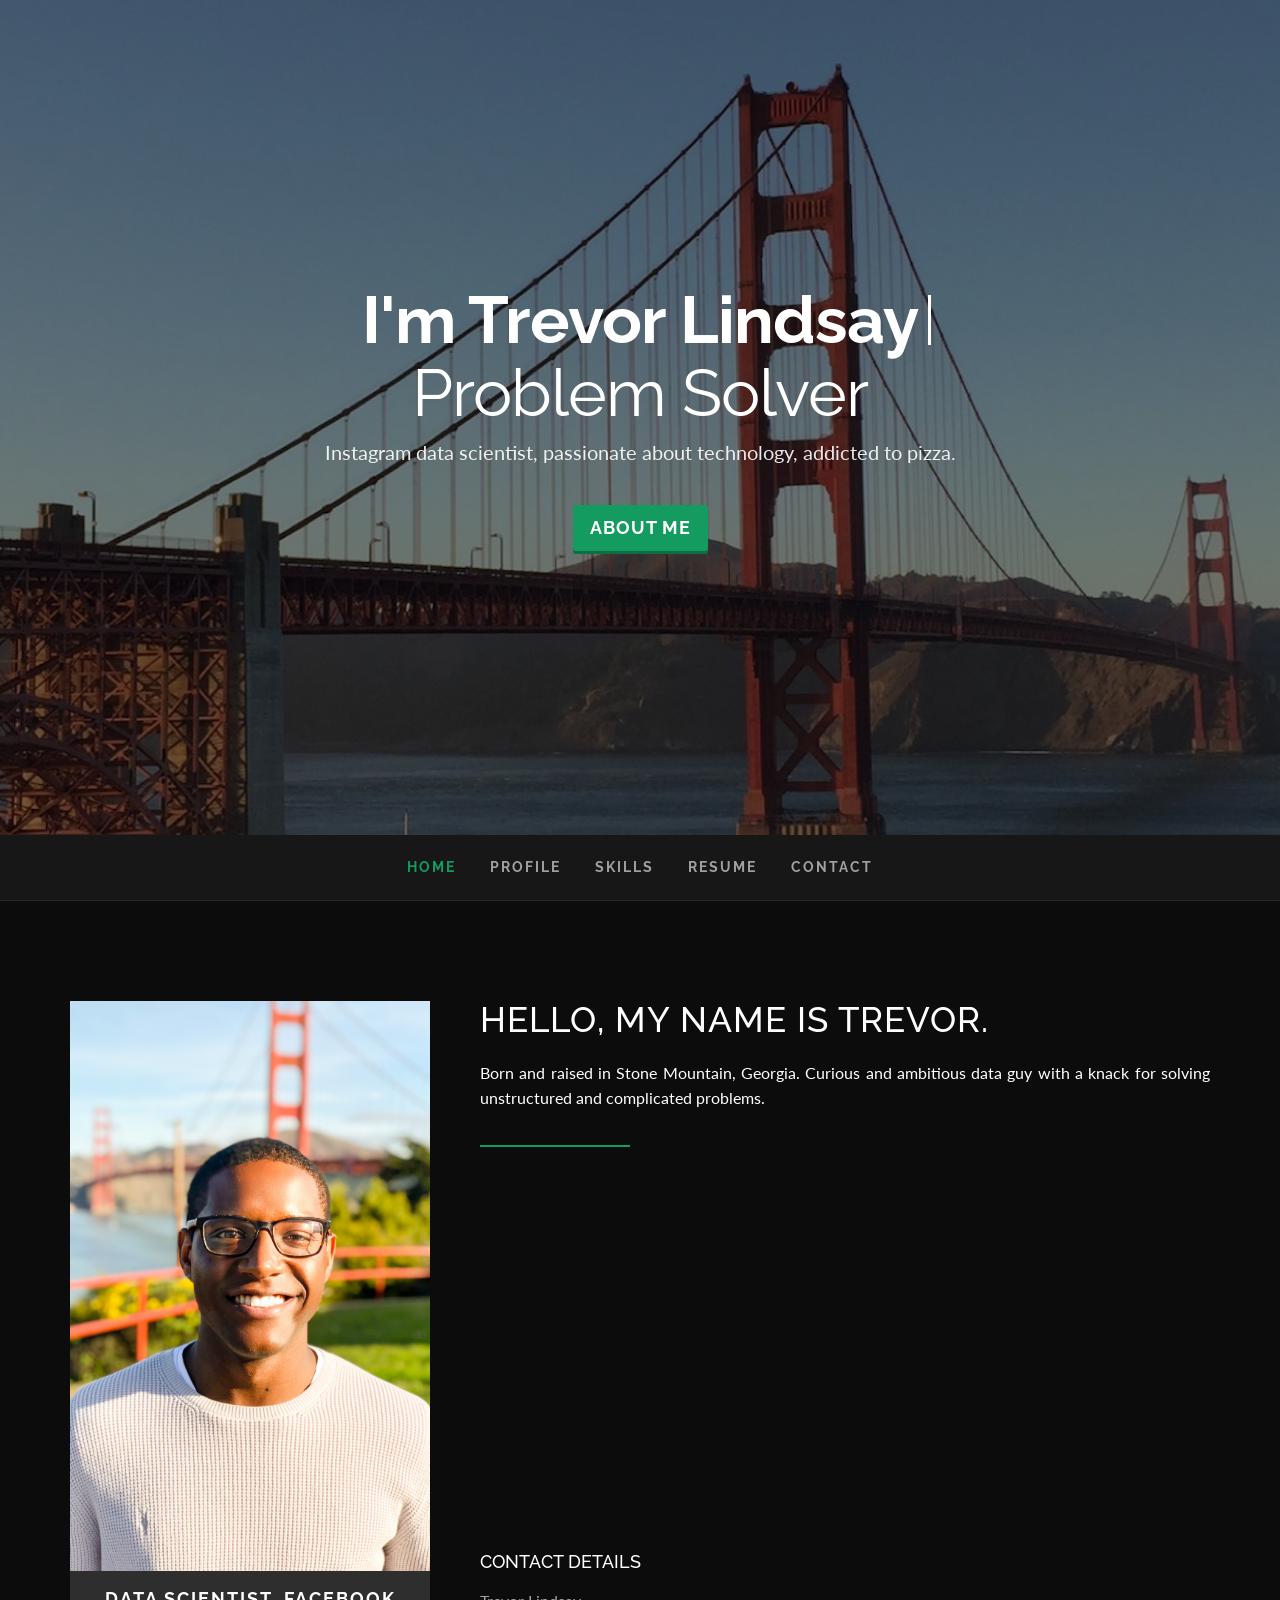
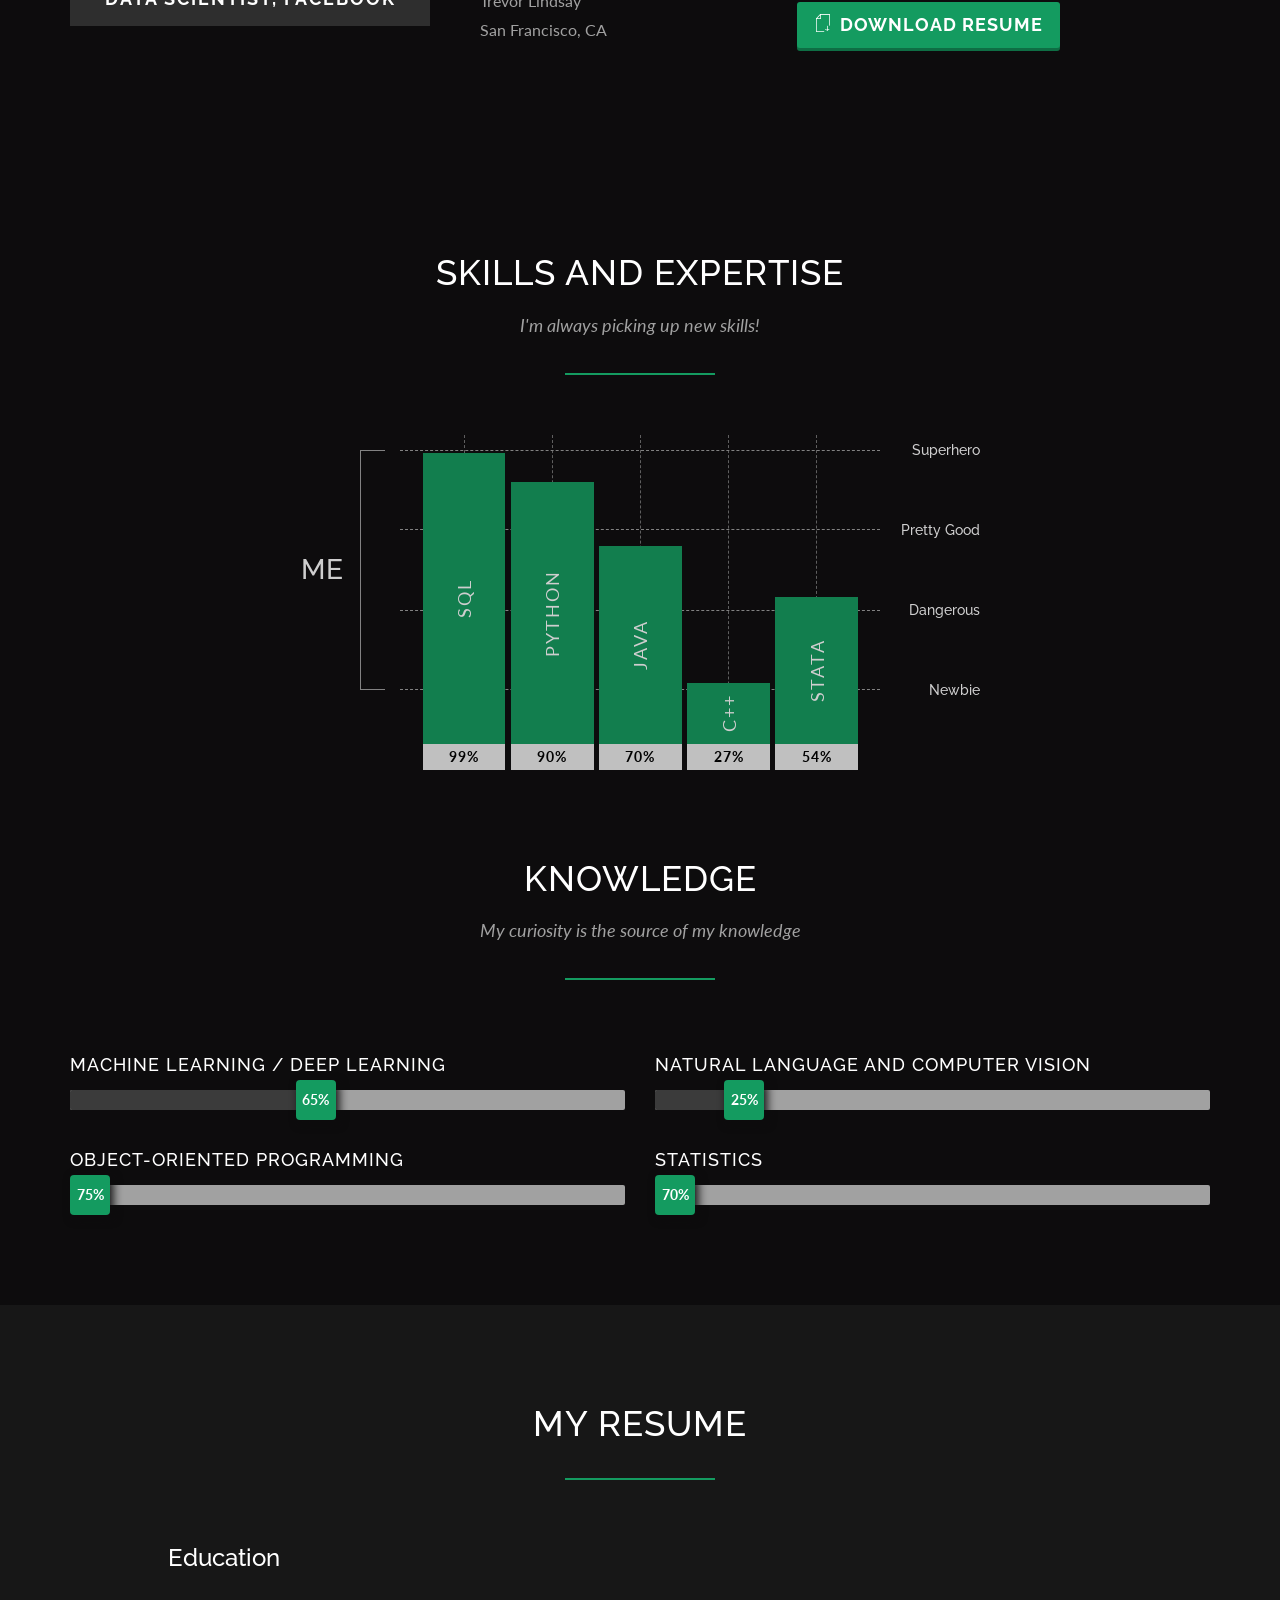
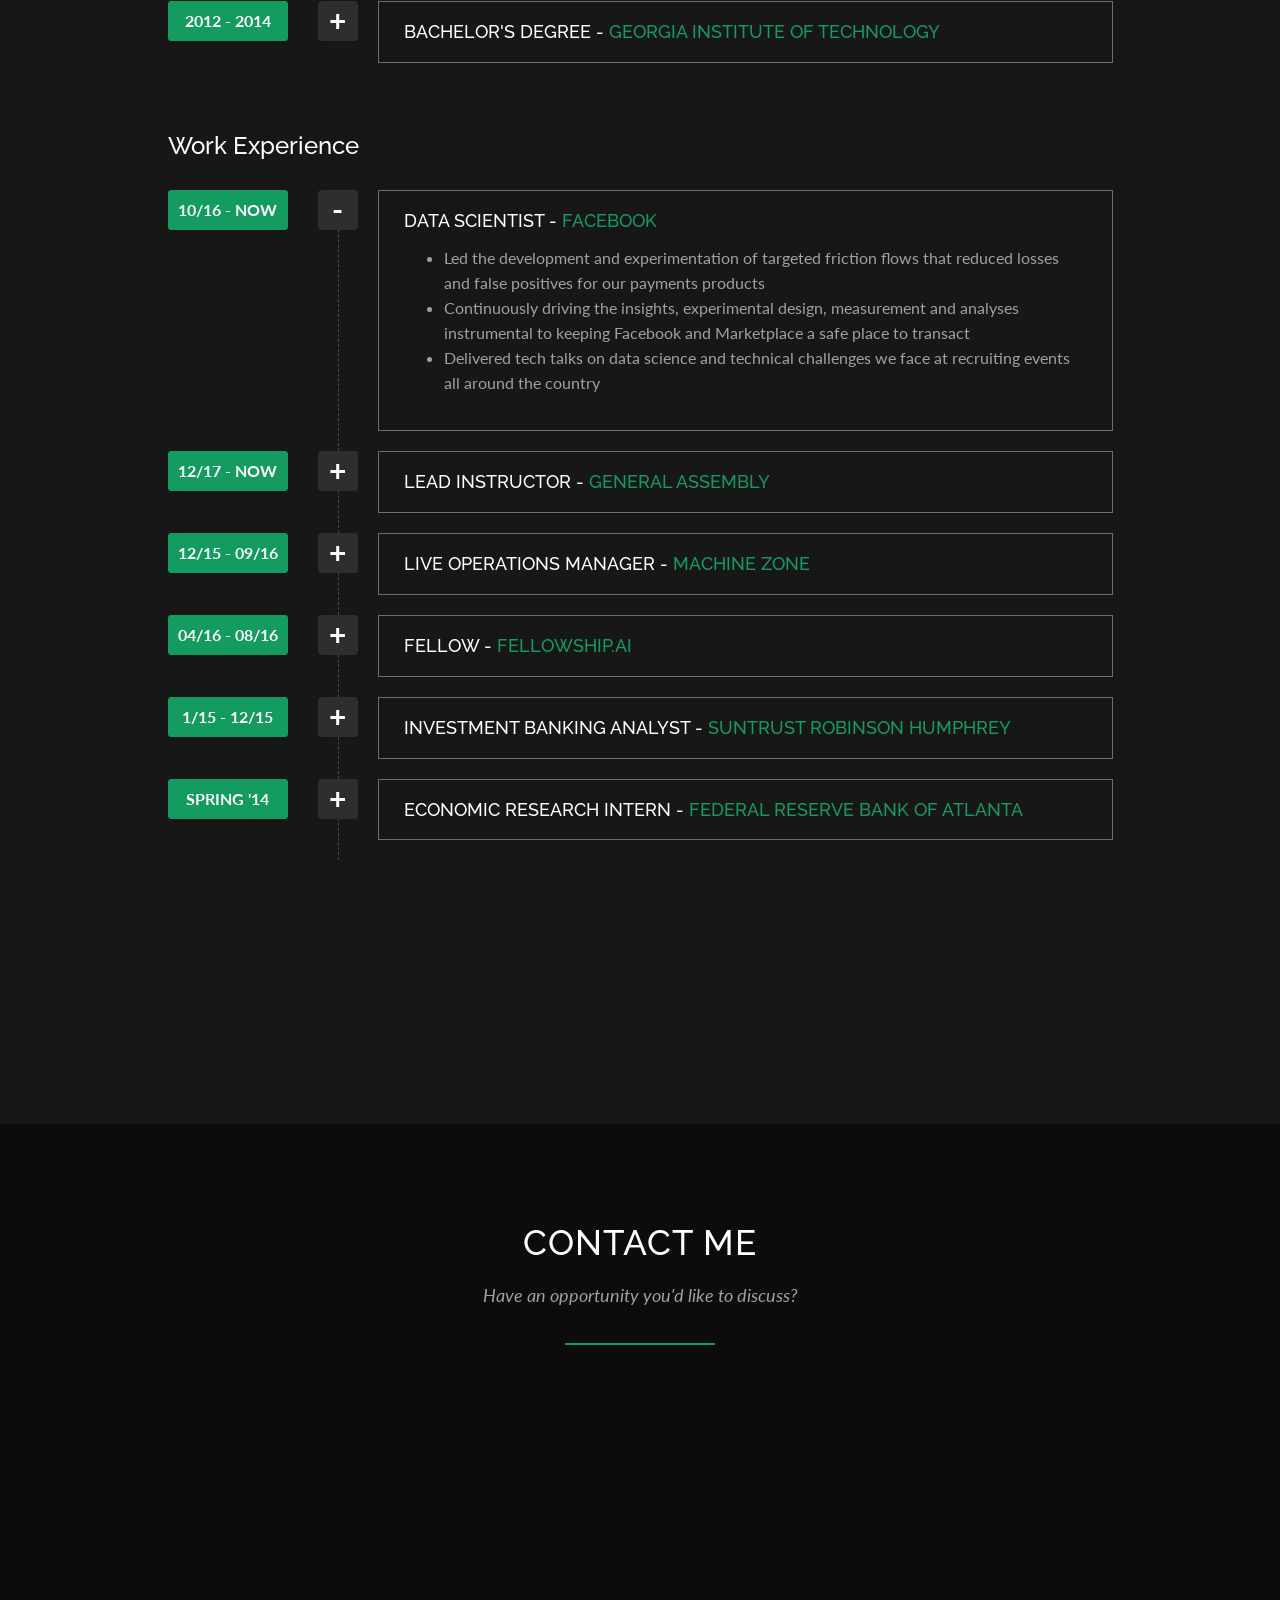
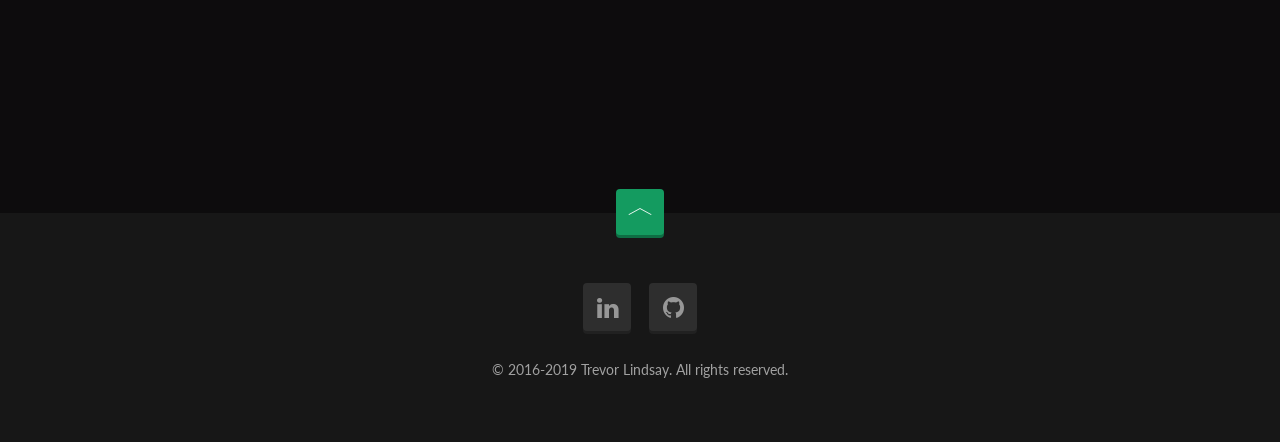
<file: index.html>
<!doctype html>
<!--[if lt IE 7]>      <html class="no-js lt-ie9 lt-ie8 lt-ie7" lang=""> <![endif]-->
<!--[if IE 7]>         <html class="no-js lt-ie9 lt-ie8" lang=""> <![endif]-->
<!--[if IE 8]>         <html class="no-js lt-ie9" lang=""> <![endif]-->
<!--[if gt IE 8]><!--> <html class="no-js" lang=""> <!--<![endif]-->
<head>
    <meta charset="utf-8">

    <!-- Site Title -->
    <title>Trevor Lindsay | Data Scientist</title>

    <meta name="description" content="Trevor Lindsay personal website">
    <meta name="keywords" content="trevor, lindsay, trevor lindsay, data, data scientist, machine learning, product manager, product">
    <meta name="viewport" content="width=device-width, initial-scale=1, maximum-scale=1.0, user-scalable=no">

    <!-- Google Font -->
    <link href='http://fonts.googleapis.com/css?family=Lato:400,700' rel='stylesheet' type='text/css'>
    <link href='http://fonts.googleapis.com/css?family=Raleway:400,700' rel='stylesheet' type='text/css'>

    <!-- Bootstrap Core CSS -->
    <link href="assets/plugins/bootstrap/css/bootstrap.min.css" rel="stylesheet" type="text/css">

    <!-- Font icons CSS -->
    <link href="assets/plugins/icons-mind/style.css" rel="stylesheet" type="text/css">
    <link href="assets/plugins/fontawesome/css/font-awesome.min.css" rel="stylesheet" type="text/css">

    <!-- Plugins CSS -->
    <link href="assets/plugins/jpreloader/css/jpreloader.css" rel="stylesheet" type="text/css">
    <link href="assets/plugins/animate-css/animate.min.css" rel="stylesheet" type="text/css">
    <link href="assets/plugins/magnificPopup/magnific-popup.css" rel="stylesheet" type="text/css">
    <link href="assets/plugins/flexSlider/flexslider.css" rel="stylesheet" type="text/css">
    <link href="assets/plugins/morphext/morphext.css" rel="stylesheet" type="text/css">

    <!-- Main CSS -->
    <link href="assets/css/berg.css" rel="stylesheet" type="text/css">

    <!-- Color CSS -->
    <link href="assets/css/colors/green2.css" rel="stylesheet" type="text/css">

    <!-- Modernizr JS for IE8 support of HTML5 elements and media queries -->
    <!--[if lt IE 8]>
    <script src="assets/plugins/modernizr.min.js"></script>
    <![endif]-->
</head>

<!-- The #page-top ID is part of the scrolling feature - the data-spy and data-target are part of the built-in Bootstrap scrollspy function -->
<body id="page-top" data-spy="scroll" data-target=".navbar-fixed-top" data-offset="66">
    <!--[if lt IE 10]>
        <p class="browserupgrade">You are using an <strong>outdated</strong> browser. Please <a href="http://browsehappy.com/">upgrade your browser</a> to improve your experience.</p>
    <![endif]-->

    <!-- HERO START -->
    <header id="home" class="hero parallax-yes">
        <div id="parallax-1" class="parallax">
            <div class="bcg skrollable skrollable-between" data-anchor-target="#parallax-1" data-center="background-position: 50% 0px;" data-top-bottom="background-position: 50% -100px;" data-bottom-top="background-position: 50% 100px;">
        <div class="hero-body">
            <div class="hero-text text-center">
                <h1 class="small">
                    <b>I'm Trevor Lindsay</b> <span class="blinker"></span>
                </h1>

                <h1 class="small"><span id="js-rotating">Data Scientist | Problem Solver</span></h1>

                <p>Instagram data scientist, passionate about technology, addicted to pizza.</p>

                <div class="page-scroll">
                    <a href="#profile" class="btn btn-lg btn-custom">
                        About Me
                    </a>
                </div>
                <!-- //.page-scroll -->
            </div>
            <!-- //.hero-text -->
        </div>
        <!-- //.hero-body -->
    </header>
    <!-- //HERO END -->


    <!-- NAVIGATION START -->
    <nav id="navigation" class="navbar navbar-fixed-top center-menu" role="navigation">
        <div class="container navbar-container">
            <div class="navbar-header page-scroll">
                <button type="button" class="navbar-toggle" data-toggle="collapse" data-target=".berg-collapse">
                    <span class="sr-only">Toggle navigation</span>
                    <span class="icon-bar"></span>
                    <span class="icon-bar"></span>
                    <span class="icon-bar"></span>
                </button>

                <a class="navbar-brand visible-xs visible-sm" href="#page-top">TREVOR LINDSAY</a>
            </div>
            <!-- //.navbar-header -->

            <div class="navbar-collapse collapse berg-collapse">
                <ul class="nav navbar-nav">
                    <li class="page-scroll">
                        <a href="#home">Home</a>
                    </li>

                    <li class="page-scroll">
                        <a href="#profile">Profile</a>
                    </li>
                    <!--
                    <li class="page-scroll">
                        <a href="#portfolio">Portfolio</a>
                    </li>
                    -->
                    <li class="page-scroll">
                        <a href="#skills">Skills</a>
                    </li>

                    <li class="page-scroll">
                        <a href="#resume">Resume</a>
                    </li>

                    <li class="page-scroll">
                        <a href="#contact">Contact</a>
                    </li>
                </ul>
            </div>
            <!-- //.navbar-collapse -->
        </div>
        <!-- //.navbar-container -->
    </nav>
    <!-- //NAVIGATION END -->

    <!-- PROFILE SECTION START -->
    <section id="profile" class="section">
        <div class="container section-wrapper">
            <div class="section-content">
                <div class="row">

                    <!-- PROFILE PICTURE START -->
                    <div class="col-md-4 hidden-xs hidden-sm match-height pp-wrapper">
                        <div class="profile-picture style-two">
                            <img src="assets/images/headshot-bridge.jpg" alt="profile picture" class="img-responsive"/>

                            <h4 class="title">Data Scientist, Facebook</h4>
                        </div>
                    </div>
                    <!-- //PROFILE PICTURE END -->

                    <div class="col-md-8 match-height">

                        <!-- PROFILE TEXT START -->
                        <div class="profile-text padding-left-yes">
                            <div class="row">
                                <div class="col-md-12">
                                    <h2 class="section-title">Hello, My Name is Trevor.</h2>
                                    <p>
                                        Born and raised in Stone Mountain, Georgia. Curious and ambitious data guy with a knack for solving unstructured and complicated problems.
                                    </p>
                                    <span class="divider"></span>
                                    <p class="text-grey">
                                        I currently work as a data scientist on the Shopping team within Instagram. I'm focused on ranking, quality and growth with the ultimate goal of personalizing and growing a healthy ecosystem across all of our shopping surfaces.
                                    </p>  
                                    <p class="text-grey">
                                        I am also the lead instructor for General Assembly's part-time data science program. Through 60 hours of instruction, I teach students common data science techniques with a focus on exploratory data analysis, statistics and predictive modeling.
                                    </p>  
                                    <p class="text-grey">
                                        Before Facebook, I was a Live Operations Manager at Machine Zone (the gaming company befind Game of War: Fire Age and Mobile Strike). While there, I spent most of my time analyzing user data and building models of user behavior to improve monetization and retention.
                                    </p>
                                    <p class="text-grey">
                                        I graduated with honors from Georgia Tech in 2014 with a BS in Economics. My coursework focused on applied microeconomics and my honors thesis was titled <em>The Law and Economics of Merger Enforcement and Innovation</em>.
                                    </p>
                                </div>
                                <!-- //.col-md-12 -->
                            </div>
                            <!-- //.row -->
                        </div>
                        <!-- //PROFILE TEXT END -->

                        <!-- CONTACT DETAILS START -->
                        <div class="contact-details padding-left-yes">
                            <div class="row">
                                <div class="col-sm-6 col-md-5">
                                    <h4>Contact Details</h4>

                                    <ul class="list-unstyled text-grey">
                                        <li>Trevor Lindsay</li>
                                        <li>San Francisco, CA</li>
                                    </ul>
                                </div>
                                <!-- //.col-md-5 -->

                                <div class="col-sm-6 col-md-7">
                                    <a target="_blank" href="" class="btn btn-lg btn-custom">
                                        <i class="icon-File-Download"></i> Download Resume
                                    </a>
                                </div>
                                <!-- //.col-md-6 -->
                            </div>
                            <!-- //.row -->
                        </div>
                        <!-- //CONTACT DETAILS END -->

                    </div>
                    <!-- //.col-md-8 -->
                </div>
                <!-- //.row -->
            </div>
            <!-- //.section-content -->
        </div>
        <!-- //.container -->
    </section>
    <!-- //PROFILE SECTION END -->
<!-- 
To uncomment, replace all (dash)(dash)(space)(greaterthan)(greaterthan) with (dash)(dash)(greaterthan)
            
    <!-- PORTFOLIO SECTION START -- >>
    <section id="portfolio" class="section">
        <div class="container-fluid section-wrapper">
            <div class="section-content">
                <div class="row">
                    <div class="col-md-12 text-center">
                        <h2 class="section-title">My Latest Work</h2>
                        <p class="section-subtitle">Check out some of the latest things I've been working on!</p>
                        <span class="divider center"></span>
                    </div>
                    <!-- //.col-md-12 -- >>
                </div>
                <!-- //.row -->

                <!-- PORTFOLIO START -- >>
                <div class="portfolio">
                    <div class="row">
                        
                        <div class="item col-sm-6 col-md-3">
                            <div class="project-wrapper">
                                <div class="project-link">
                                    <a href="assets/images/portfolio/books.jpg" class="zoom" title="Ngram Viewer">
                                        <i class="icon-Full-Screen"></i>
                                    </a>

                                    <a href="https://github.com/trevorlindsay/ngram-viewer" target="_blank" class="external-link">
                                        <i class="icon-Link"></i>
                                    </a>
                                </div>
                                <!-- //.project-link -- >>

                                <div class="project-title">
                                    <h4>Ngram Viewer</h4>
                                </div>
                                <!-- //.project-title -- >>

                                <img src="assets/images/portfolio/books.jpg" alt="" class="img-responsive"/>
                            </div>
                            <!-- //.project-wrapper -- >>
                        </div>
                        <!-- //.item -- >>
                        
                        <div class="item col-sm-6 col-md-3">
                            <div class="project-wrapper">
                                <div class="project-link">
                                    <a href="assets/images/portfolio/amazon.jpg" class="zoom" title="Helpfulness of Amazon Reviews">
                                        <i class="icon-Full-Screen"></i>
                                    </a>

                                    <a href="https://github.com/trevorlindsay/amazon-reviews" target="_blank" class="external-link">
                                        <i class="icon-Link"></i>
                                    </a>
                                </div>
                                <!-- //.project-link -- >>

                                <div class="project-title">
                                    <h4>Helpfulness of Amazon Reviews</h4>
                                </div>
                                <!-- //.project-title -- >>

                                <img src="assets/images/portfolio/amazon.jpg" alt="" class="img-responsive"/>
                            </div>
                            <!-- //.project-wrapper -- >>
                        </div>
                        <!-- //.item -- >>
                        
                        <div class="item col-sm-6 col-md-3">
                            <div class="project-wrapper">
                                <div class="project-link">
                                    <a href="assets/images/portfolio/flappy.jpeg" class="zoom" title="Flappy Bird Bot">
                                        <i class="icon-Full-Screen"></i>
                                    </a>

                                    <a href="https://github.com/trevorlindsay/flappy-bot" target="_blank" class="external-link">
                                        <i class="icon-Link"></i>
                                    </a>
                                </div>
                                <!-- //.project-link -- >>

                                <div class="project-title">
                                    <h4>Flappy Bird Bot</h4>
                                </div>
                                <!-- //.project-title -- >>

                                <img src="assets/images/portfolio/flappy.jpeg" alt="" class="img-responsive"/>
                            </div>
                            <!-- //.project-wrapper -- >>
                        </div>
                        <!-- //.item -- >>
                        
                    </div>
                    <!-- //.row -- >>
                </div>
                <!-- PORTFOLIO END -- >>
            </div>
            <!-- //.section-content -- >>
        </div>
        <!-- //.container-fluid -- >>
    </section>
    <!-- //PORTFOLIO SECTION END -- >>
-->
            
    <!-- SKILLS SECTION START -->
    <section id="skills" class="section">
        <div class="container-fluid section-wrapper">
            <div class="section-content">
                <div class="row">
                    <div class="col-md-8 col-md-offset-2 text-center">
                        <h2 class="section-title">Skills and Expertise</h2>
                        <p class="section-subtitle">I'm always picking up new skills!</p>
                        <span class="divider center"></span>
                    </div>
                    <!-- //.col-md-8 -->
                </div>
                <!-- //.row -->

                <div class="row">
                    <div class="col-md-12">

                        <!-- COLUMN CHART START -->
                        <div class="column-chart">
                            <div class="legend legend-left hidden-xs">
                                <h3 class="legend-title">ME</h3>
                            </div>
                            <!-- //.legend -->

                            <div class="legend legend-right hidden-xs">
                                <div class="item">
                                    <h4>Superhero</h4>
                                </div>
                                <!-- //.item -->

                                <div class="item">
                                    <h4>Pretty Good</h4>
                                </div>
                                <!-- //.item -->

                                <div class="item">
                                    <h4>Dangerous</h4>
                                </div>
                                <!-- //.item -->

                                <div class="item">
                                    <h4>Newbie</h4>
                                </div>
                                <!-- //.item -->
                            </div>
                            <!-- //.legend -->

                            <div class="chart clearfix">
                                <div class="item">
                                    <div class="bar">
                                        <span class="percent">99%</span>

                                        <div class="item-progress" data-percent="99">
                                            <span class="title">SQL</span>
                                        </div>
                                        <!-- //.item-progress -->
                                    </div>
                                    <!-- //.bar -->
                                </div>
                                <!-- //.item -->
                                
                                <div class="item">
                                    <div class="bar">
                                        <span class="percent">90%</span>

                                        <div class="item-progress" data-percent="90">
                                            <span class="title">Python</span>
                                        </div>
                                        <!-- //.item-progress -->
                                    </div>
                                    <!-- //.bar -->
                                </div>
                                <!-- //.item -->

                                <div class="item">
                                    <div class="bar">
                                        <span class="percent">70%</span>

                                        <div class="item-progress" data-percent="70">
                                            <span class="title">Java</span>
                                        </div>
                                        <!-- //.item-progress -->
                                    </div>
                                    <!-- //.bar -->
                                </div>
                                <!-- //.item -->

                                <div class="item">
                                    <div class="bar">
                                        <span class="percent">27%</span>

                                        <div class="item-progress" data-percent="27">
                                            <span class="title">C++</span>
                                        </div>
                                        <!-- //.item-progress -->
                                    </div>
                                    <!-- //.bar -->
                                </div>
                                <!-- //.item -->

                                <div class="item">
                                    <div class="bar">
                                        <span class="percent">54%</span>

                                        <div class="item-progress" data-percent="54">
                                            <span class="title">STATA</span>
                                        </div>
                                        <!-- //.item-progress -->
                                    </div>
                                    <!-- //.bar -->
                                </div>
                                <!-- //.item -->
                            </div>
                            <!-- //.chart -->
                        </div>
                        <!-- //COLUMN CHART END -->

                    </div>
                    <!-- //.col-md-12 -->
                </div>
                <!-- //.row -->
            </div>
            <!-- //.section-content -->
        </div>
        <!-- //.container -->
    </section>
    <!-- //SKILLS SECTION END -->
            
    <!-- KNOWLEDGE SECTION START -->
    <section id="knowledge" class="section">
        <div class="container section-wrapper">
            <div class="section-content">
                <div class="row">
                    <div class="col-md-8 col-md-offset-2 text-center">
                        <h2 class="section-title">Knowledge</h2>

                        <p class="section-subtitle">My curiosity is the source of my knowledge</p>

                        <span class="divider center"></span>
                    </div>
                    <!-- //.col-md-8 -->
                </div>
                <!-- //.row -->
                
                <!-- BAR CHART START -->
                <div class="row">
                    <div class="col-sm-6 col-md-6">
                        <div class="bar-chart">
                            <div class="item">
                                <h4>Machine Learning / Deep Learning</h4>

                                <div class="bar">
                                    <span class="percent">65%</span>
                                    <span class="item-progress" data-percent="65"></span>
                                </div>
                                <!-- //.bar -->
                            </div>
                            <!-- //.item -->

                            <div class="item">
                                <h4>Object-Oriented Programming</h4>

                                <div class="bar">
                                    <span class="percent">75%</span>
                                    <span class="item-progress" data-percent="75"></span>
                                </div>
                                <!-- //.bar -->
                            </div>
                            <!-- //.item -->
                        </div>
                        <!-- //.bar-chart -->
                    </div>
                    <!-- //.col-md-6 -->

                    <div class="col-sm-6 col-md-6">
                        <div class="bar-chart">
                            <div class="item">
                                <h4>Natural Language and Computer Vision</h4>

                                <div class="bar">
                                    <span class="percent">25%</span>
                                    <span class="item-progress" data-percent="25"></span>
                                </div>
                                <!-- //.bar -->
                            </div>
                            <!-- //.item -->

                            <div class="item">
                                <h4>Statistics</h4>

                                <div class="bar">
                                    <span class="percent">70%</span>
                                    <span class="item-progress" data-percent="70"></span>
                                </div>
                                <!-- //.bar -->
                            </div>
                            <!-- //.item -->
                        </div>
                        <!-- //.bar-chart -->
                    </div>
                    <!-- //.col-md-6 -->
                </div>
                <!-- //BAR CHART END -->
            </div>
            <!-- //.section-content -->
        </div>
        <!-- //.container -->
        
    </section>
    <!-- //KNOWLEDGE SECTION END -->
            
    <!-- RESUME SECTION START -->
    <section id="resume" class="section">
        <div class="container section-wrapper">
            <div class="section-content">
                <div class="row">
                    <div class="col-md-8 col-md-offset-2 text-center">
                        <h2 class="section-title">My Resume</h2>
                        <span class="divider center"></span>
                    </div>
                    <!-- //.col-md-8 -->
                </div>
                <!-- //.row -->

                <!-- EDUCATION START -->
                <div class="row education">
                    <div class="col-md-10 col-md-offset-1">
                        <h3>
                            Education
                        </h3>

                        <div class="panel-group resume" id="education">                           
                            <div class="resume-item">
                                <div class="resume-year">
                                    <span class="resume-year">2012 - 2014</span>
                                </div>
                                <!-- //.resume-year -->

                                <div class="resume-btn">
                                    <a href="#education1" class="collapsed" data-toggle="collapse" data-parent="#education"></a>
                                </div>
                                <!-- //.resume-btn -->

                                <div class="panel">
                                    <div class="panel-heading">
                                        <div class="panel-title">
                                            <h4 class="resume-title">Bachelor's Degree - <a href="http://www.gatech.edu/">Georgia Institute of Technology</a></h4>
                                        </div>
                                        <!-- //.panel-title -->
                                    </div>
                                    <!-- //.panel-heading -->

                                    <div id="education1" class="panel-collapse collapse">
                                        <div class="panel-body text-grey">
                                            <p><em><b>Bachelor of Science in Economics</b></em></p>
                                            <ul>
                                                <li>Coursework and research focused on the applications of microeconomics and industrial organization</li>
                                                <li>Graduated in 2 ½ years; Recipient of the National Achievement Scholarship, Carson Scholarship and Tower Award for Academic Excellence; Placed on the Dean’s list for four consecutive semesters</li>
                                            </ul>
                                            <p><em><b>Honors Thesis (advised by Dr. Juan Moreno-Cruz)</b></em></p>
                                            <p><em>The Law and Economics of Merger Enforcement and Innovation</em></p>
                                            <ul>
                                                <li>Investigated the pitfalls of the DOJ / FTC merger enforcement policies as they pertain to high-tech industries</li>
                                                <li>Used microeconomic theory to argue the need for a fundamental shift in the government’s approach to merger analysis and that a greater emphasis must be placed on the long-term benefits of consolidation</li>
                                            </ul>
                                        </div>
                                        <!-- //.panel-body -->
                                    </div>
                                    <!-- //.panel-collapse -->
                                </div>
                                <!-- //.panel -->
                            </div>
                            <!-- //.resume-item -->
                        </div>
                        <!-- //.panel-group -->
                    </div>
                    <!-- //.col-md-10 -->
                </div>
                <!-- //EDUCATION END -->

                <!-- WORK EXPERIENCE START -->
                <div class="row work-experience">
                    <div class="col-md-10 col-md-offset-1">
                        <h3>
                            Work Experience
                        </h3>
                        <div class="panel-group resume" id="work">
                            <div class="resume-item">
                                <div class="resume-year">
                                    <span class="resume-year">10/16 - Now</span>
                                </div>
                                <!-- //.resume-year -->

                                <div class="resume-btn">
                                    <a href="#work1" data-toggle="collapse" data-parent="#work"></a>
                                </div>
                                <!-- //.resume-btn -->

                                <div class="panel">
                                    <div class="panel-heading">
                                        <div class="panel-title">
                                            <h4 class="resume-title">Data Scientist - <a href="https://www.facebook.com/">Facebook</a></h4>
                                        </div>
                                        <!-- //.panel-title -->
                                    </div>
                                    <!-- //.panel-heading -->

                                    <div id="work1" class="panel-collapse collapse in">
                                        <div class="panel-body text-grey">
                                            <ul>
                                                <li>Led the development and experimentation of targeted friction flows that reduced losses and false positives for our payments products</li>
                                                <li>Continuously driving the insights, experimental design, measurement and analyses instrumental to keeping Facebook and Marketplace a safe place to transact</li>
                                                <li>Delivered tech talks on data science and technical challenges we face at recruiting events all around the country</li>
                                            </ul>
                                        </div>
                                        <!-- //.panel-body -->
                                    </div>
                                    <!-- //.panel-collapse -->
                                </div>
                                <!-- //.panel -->
                            </div>
                            <!-- //.resume-item -->
                            
                            <div class="resume-item">
                                <div class="resume-year">
                                    <span class="resume-year">12/17 - Now</span>
                                </div>
                                <!-- //.resume-year -->

                                <div class="resume-btn">
                                    <a href="#work2" data-toggle="collapse" data-parent="#work"></a>
                                </div>
                                <!-- //.resume-btn -->

                                <div class="panel">
                                    <div class="panel-heading">
                                        <div class="panel-title">
                                            <h4 class="resume-title">Lead Instructor - <a href="https://generalassemb.ly/">General Assembly</a></h4>
                                        </div>
                                        <!-- //.panel-title -->
                                    </div>
                                    <!-- //.panel-heading -->

                                    <div id="work2" class="panel-collapse collapse in">
                                        <div class="panel-body text-grey">
                                            <ul>
                                                <li>Teach students common data science techniques with a focus on exploratory data analysis, statistics and predictive modeling</li>
                                                <li>Guided students with no prior experience in data science through the development of a final project that allows them to use large data sets to solve a business problem, create predictions and make business decisions for improving a product</li>
                                                <li>Achieved a weighted average effectiveness rating of 4.4 out of 5 from students</li>
                                            </ul>
                                        </div>
                                        <!-- //.panel-body -->
                                    </div>
                                    <!-- //.panel-collapse -->
                                </div>
                                <!-- //.panel -->
                            </div>
                            <!-- //.resume-item -->
                            
                            <div class="resume-item">
                                <div class="resume-year">
                                    <span class="resume-year">12/15 - 09/16</span>
                                </div>
                                <!-- //.resume-year -->

                                <div class="resume-btn">
                                    <a href="#work3" data-toggle="collapse" data-parent="#work"></a>
                                </div>
                                <!-- //.resume-btn -->

                                <div class="panel">
                                    <div class="panel-heading">
                                        <div class="panel-title">
                                            <h4 class="resume-title">Live Operations Manager - <a href="http://www.mz.com/">Machine Zone</a></h4>
                                        </div>
                                        <!-- //.panel-title -->
                                    </div>
                                    <!-- //.panel-heading -->

                                    <div id="work3" class="panel-collapse collapse in">
                                        <div class="panel-body text-grey">
                                            <ul>
                                                <li>Drove monetization strategy for the world’s largest and most successful MMO mobile games</li>
                                                <li>Built a prototype machine learning system to manage and optimize in-app purchases using the multi-arm bandit approach</li>
                                                <li>Built a simulation model to identify pain points in new user conversion and retention; output of model led to actions that reversed a declining trend in new user conversion rates</li>
                                            </ul>
                                        </div>
                                        <!-- //.panel-body -->
                                    </div>
                                    <!-- //.panel-collapse -->
                                </div>
                                <!-- //.panel -->
                            </div>
                            <!-- //.resume-item -->
                        
                            <div class="resume-item">
                                <div class="resume-year">
                                    <span class="resume-year">04/16 - 08/16</span>
                                </div>
                                <!-- //.resume-year -->

                                <div class="resume-btn">
                                    <a href="#work4" data-toggle="collapse" data-parent="#work"></a>
                                </div>
                                <!-- //.resume-btn -->

                                <div class="panel">
                                    <div class="panel-heading">
                                        <div class="panel-title">
                                            <h4 class="resume-title">Fellow - <a href="https://fellowship.ai/">Fellowship.AI</a></h4>
                                        </div>
                                        <!-- //.panel-title -->
                                    </div>
                                    <!-- //.panel-heading -->

                                    <div id="work4" class="panel-collapse collapse in">
                                        <div class="panel-body text-grey">
                                            <ul>
                                                <li>4-month fellowship conducting research and working with startups to embed artificial intelligence into their products</li>
                                                <li>Youngest fellow in the program’s history</li>
                                                <li>Projects included building an end-to-end recurrent neural network for trading commodities futures contracts</li>
                                            </ul>
                                        </div>
                                        <!-- //.panel-body -->
                                    </div>
                                    <!-- //.panel-collapse -->
                                </div>
                                <!-- //.panel -->
                            </div>
                            <!-- //.resume-item -->

                            <div class="resume-item">
                                <div class="resume-year">
                                    <span class="resume-year">1/15 - 12/15</span>
                                </div>
                                <!-- //.resume-year -->

                                <div class="resume-btn">
                                    <a href="#work5" class="collapsed" data-toggle="collapse" data-parent="#work"></a>
                                </div>
                                <!-- //.resume-btn -->

                                <div class="panel">
                                    <div class="panel-heading">
                                        <div class="panel-title">
                                            <h4 class="resume-title">Investment Banking Analyst - <a href="https://www.suntrustrh.com/">SunTrust Robinson Humphrey</a></h4>
                                        </div>
                                        <!-- //.panel-title -->
                                    </div>
                                    <!-- //.panel-heading -->

                                    <div id="work5" class="panel-collapse collapse">
                                        <div class="panel-body text-grey">
                                            <ul>
                                                <li>Supported senior bankers in the execution of public and private capital raises, mergers and acquisitions transactions and strategic advisory assignments with a focus on technology companies</li>
                                                <li>Built numerous financial models including merger models, cash flow models, LBOs and accretion/dilution models</li>
                                            </ul>
                                        </div>
                                        <!-- //.panel-body -->
                                    </div>
                                    <!-- //.panel-collapse -->
                                </div>
                                <!-- //.panel -->
                            </div>
                            <!-- //.resume-item -->

                            <div class="resume-item">
                                <div class="resume-year">
                                    <span class="resume-year">Spring '14</span>
                                </div>
                                <!-- //.resume-year -->

                                <div class="resume-btn">
                                    <a href="#work6" class="collapsed" data-toggle="collapse" data-parent="#work"></a>
                                </div>
                                <!-- //.resume-btn -->

                                <div class="panel">
                                    <div class="panel-heading">
                                        <div class="panel-title">
                                            <h4 class="resume-title">Economic Research Intern - <a href="https://frbatlanta.org/">Federal Reserve Bank of Atlanta</a></h4>
                                        </div>
                                        <!-- //.panel-title -->
                                    </div>
                                    <!-- //.panel-heading -->

                                    <div id="work6" class="panel-collapse collapse">
                                        <div class="panel-body text-grey">
                                            <ul>
                                                <li>Extracted common themes from interviews with regional business leaders to build a grassroots view of the economy</li>
                                                <li>Published a <a href="http://southpoint.frbatlanta.org/southpoint/2014/05/a-city-of-big-ideas.html">post</a> about innovation and business activity in Atlanta on the bank’s SouthPoint blog</li>
                                            </ul>
                                        </div>
                                        <!-- //.panel-body -->
                                    </div>
                                    <!-- //.panel-collapse -->
                                </div>
                                <!-- //.panel -->
                            </div>
                            <!-- //.resume-item -->

                            <div class="resume-item">
                                <div class="resume-year">
                                    <span class="resume-year">Summer '13</span>
                                </div>
                                <!-- //.resume-year -->

                                <div class="resume-btn">
                                    <a href="#work7" class="collapsed" data-toggle="collapse" data-parent="#work"></a>
                                </div>
                                <!-- //.resume-btn -->

                                <div class="panel">
                                    <div class="panel-heading">
                                        <div class="panel-title">
                                            <h4 class="resume-title">Research Intern - <a href="http://www.cbrehotels.com/EN/services/strategic-research/US-Hospitality-Research/Pages/default.aspx">CBRE Hotels</a></h4>
                                        </div>
                                        <!-- //.panel-title -->
                                    </div>
                                    <!-- //.panel-heading -->

                                    <div id="work7" class="panel-collapse collapse">
                                        <div class="panel-body text-grey">
                                            <ul>
                                                <li>Increased the accuracy of the firm’s forecasting models 2-3 percentage points by integrating special event data into the model</li>
                                                <li>Built a client-facing cluster analysis tool that groups comparable hotels based on location, amenities and price</li>
                                            </ul>
                                        </div>
                                        <!-- //.panel-body -->
                                    </div>
                                    <!-- //.panel-collapse -->
                                </div>
                                <!-- //.panel -->
                            </div>
                            <!-- //.resume-item -->

                            <div class="resume-item">
                            <div class="resume-year">
                                <span class="resume-year">Spring '13</span>
                            </div>
                            <!-- //.resume-year -->

                            <div class="resume-btn">
                                <a href="#work8" class="collapsed" data-toggle="collapse" data-parent="#work"></a>
                            </div>
                            <!-- //.resume-btn -->

                            <div class="panel">
                                <div class="panel-heading">
                                    <div class="panel-title">
                                        <h4 class="resume-title">Research Assistant - <a href="http://econ.gatech.edu/">Georgia Tech School of Economics</a></h4>
                                    </div>
                                    <!-- //.panel-title -->
                                </div>
                                <!-- //.panel-heading -->

                                <div id="work8" class="panel-collapse collapse">
                                    <div class="panel-body text-grey">
                                        <ul>
                                            <li>Programmed STATA to compile, condense, clean and link large data sets from the Environmental Protection Agency (EPA)</li>
                                            <li>Drafted literature reviews of current literature on pollution cap-and-trade programs and optimal abatement policies</li>
                                        </ul>
                                    </div>
                                    <!-- //.panel-body -->
                                </div>
                                <!-- //.panel-collapse -->
                            </div>
                            <!-- //.panel -->
                            </div>
                            <!-- //.resume-item -->
                        </div>
                        <!-- //.panel-group -->
                    </div>
                    <!-- //.col-md-10 -->
                </div>
                <!-- //WORK EXPERIENCE END -->
            </div>
            <!-- //.section-content -->
        </div>
        <!-- //.container -->
    </section>
    <!-- //RESUME SECTION END -->


    <!-- CONTACT SECTION START -->
    <section id="contact" class="section">
        <div class="container section-wrapper">
            <div class="section-content">
                <div class="row">
                    <div class="col-md-12 text-center">
                        <h2 class="section-title">Contact Me</h2>

                        <p class="section-subtitle">
                            Have an opportunity you'd like to discuss?
                        </p>

                        <span class="divider center"></span>
                    </div>
                    <!-- //.col-md-12 -->
                </div>
                <!-- //.row -->

                <div class="row">
                    <div class="col-md-12">

                        <!-- CONTACT DETAILS START -->
                        <div class="contact-details text-center">
                            <div class="speech-bubble">
                                <i class="icon-Speach-Bubble11"></i>

                                <h4 class="text-grey">
                                    Say<br>Hello
                                </h4>
                            </div>
                            <!-- //.speech-bubble -->

                            <h2>Trevor <strong>Lindsay</strong></h2>

                            <span class="divider center"></span>
                        </div>
                        <!-- //CONTACT DETAILS END -->
                    </div>
                    <!-- //.col-md-12 -->
                </div>
                <!-- //.row -->
            </div>
            <!-- //.section-content -->
        </div>
        <!-- //.container -->
    </section>
    <!-- //CONTACT SECTION END -->


    <!-- FOOTER START -->
    <footer class="footer">
        <div class="container">
            <div class="row">
                <div class="col-md-12">
                    <div class="page-scroll">
                        <a href="#page-top"><i class="icon-Arrow-Up"></i></a>
                    </div>
                    <!-- //.page-scroll -->

                    <ul class="list-inline social-icons">

                        <li>
                            <div class="item">
                                <a href="http://linkedin.com/in/trevorlindsay" target="_blank"><i class="fa fa-linkedin"></i></a>
                            </div>
                            <!-- //.item -->
                        </li>

                        <li>
                            <div class="item">
                                <a href="http://github.com/trevorlindsay" target="_blank"><i class="fa fa-github"></i></a>
                            </div>
                            <!-- //.item -->
                        </li>
                    </ul>
                </div>
                <!-- //.col-md-12 -->
            </div>
            <!-- //.row -->

            <div class="row">
                <div class="col-md-12">
                    <div class="copyright text-center">
                        <p class="text-grey">&copy; 2016-2019 Trevor Lindsay. All rights reserved.</p>
                    </div>
                    <!-- //.copyright -->
                </div>
                <!-- //.col-md-12 -->
            </div>
            <!-- //.row -->
        </div>
        <!-- //.container -->
    </footer>
    <!-- //FOOTER END -->


    <!-- Plugins JS -->
    <script src="assets/plugins/jquery.min.js"></script>
    <script src="assets/plugins/bootstrap/js/bootstrap.min.js"></script>
    <script src="assets/plugins/jpreloader/js/jpreloader.min.js"></script>
    <script src="assets/plugins/detectmobilebrowser/detectmobilebrowser.js"></script>
    <script src="assets/plugins/debouncer/debouncer.js"></script>
    <script src="assets/plugins/easing/jquery.easing.min.js"></script>
    <script src="assets/plugins/sticky/jquery.sticky.js"></script>
    <script src="assets/plugins/inview/jquery.inview.min.js"></script>
    <script src="assets/plugins/matchHeight/jquery.matchHeight-min.js"></script>
    <script src="assets/plugins/magnificPopup/jquery.magnific-popup.min.js"></script>
    <script src="assets/plugins/flexSlider/jquery.flexslider-min.js"></script>
    <script src="assets/plugins/countTo/jquery.countTo.js"></script>
    <script src="assets/plugins/morphext/morphext.min.js"></script>

    <!-- Main JS -->
    <script src="assets/js/main.js"></script>

    <!-- Text Rotator JS -->
    <script src="assets/js/text-rotator.js"></script>

    <!-- Animation JS (Optional) -->
    <script src="assets/js/animation.js"></script>

</body>

</html>
</file>
<file: assets/plugins/icons-mind/style.css>
@font-face {
	font-family: 'icomoon';
	src:url('fonts/icomoon.eot?-rdmvgc');
	src:url('fonts/icomoon.eot?#iefix-rdmvgc') format('embedded-opentype'),
		url('fonts/icomoon.woff?-rdmvgc') format('woff'),
		url('fonts/icomoon.ttf?-rdmvgc') format('truetype'),
		url('fonts/icomoon.svg?-rdmvgc#icomoon') format('svg');
	font-weight: normal;
	font-style: normal;
}

[class^="icon-"], [class*=" icon-"] {
	font-family: 'icomoon';
	speak: none;
	font-style: normal;
	font-weight: normal;
	font-variant: normal;
	text-transform: none;
	line-height: 1;

	/* Better Font Rendering =========== */
	-webkit-font-smoothing: antialiased;
	-moz-osx-font-smoothing: grayscale;
}

.icon-A-Z:before {
	content: "\e600";
}
.icon-Aa:before {
	content: "\e601";
}
.icon-Add-Bag:before {
	content: "\e602";
}
.icon-Add-Basket:before {
	content: "\e603";
}
.icon-Add-Cart:before {
	content: "\e604";
}
.icon-Add-File:before {
	content: "\e605";
}
.icon-Add-SpaceAfterParagraph:before {
	content: "\e606";
}
.icon-Add-SpaceBeforeParagraph:before {
	content: "\e607";
}
.icon-Add-User:before {
	content: "\e608";
}
.icon-Add-UserStar:before {
	content: "\e609";
}
.icon-Add-Window:before {
	content: "\e60a";
}
.icon-Add:before {
	content: "\e60b";
}
.icon-Address-Book:before {
	content: "\e60c";
}
.icon-Address-Book2:before {
	content: "\e60d";
}
.icon-Administrator:before {
	content: "\e60e";
}
.icon-Aerobics-2:before {
	content: "\e60f";
}
.icon-Aerobics-3:before {
	content: "\e610";
}
.icon-Aerobics:before {
	content: "\e611";
}
.icon-Affiliate:before {
	content: "\e612";
}
.icon-Aim:before {
	content: "\e613";
}
.icon-Air-Balloon:before {
	content: "\e614";
}
.icon-Airbrush:before {
	content: "\e615";
}
.icon-Airship:before {
	content: "\e616";
}
.icon-Alarm-Clock:before {
	content: "\e617";
}
.icon-Alarm-Clock2:before {
	content: "\e618";
}
.icon-Alarm:before {
	content: "\e619";
}
.icon-Alien-2:before {
	content: "\e61a";
}
.icon-Alien:before {
	content: "\e61b";
}
.icon-Aligator:before {
	content: "\e61c";
}
.icon-Align-Center:before {
	content: "\e61d";
}
.icon-Align-JustifyAll:before {
	content: "\e61e";
}
.icon-Align-JustifyCenter:before {
	content: "\e61f";
}
.icon-Align-JustifyLeft:before {
	content: "\e620";
}
.icon-Align-JustifyRight:before {
	content: "\e621";
}
.icon-Align-Left:before {
	content: "\e622";
}
.icon-Align-Right:before {
	content: "\e623";
}
.icon-Alpha:before {
	content: "\e624";
}
.icon-Ambulance:before {
	content: "\e625";
}
.icon-AMX:before {
	content: "\e626";
}
.icon-Anchor-2:before {
	content: "\e627";
}
.icon-Anchor:before {
	content: "\e628";
}
.icon-Android-Store:before {
	content: "\e629";
}
.icon-Android:before {
	content: "\e62a";
}
.icon-Angel-Smiley:before {
	content: "\e62b";
}
.icon-Angel:before {
	content: "\e62c";
}
.icon-Angry:before {
	content: "\e62d";
}
.icon-Apple-Bite:before {
	content: "\e62e";
}
.icon-Apple-Store:before {
	content: "\e62f";
}
.icon-Apple:before {
	content: "\e630";
}
.icon-Approved-Window:before {
	content: "\e631";
}
.icon-Aquarius-2:before {
	content: "\e632";
}
.icon-Aquarius:before {
	content: "\e633";
}
.icon-Archery-2:before {
	content: "\e634";
}
.icon-Archery:before {
	content: "\e635";
}
.icon-Argentina:before {
	content: "\e636";
}
.icon-Aries-2:before {
	content: "\e637";
}
.icon-Aries:before {
	content: "\e638";
}
.icon-Army-Key:before {
	content: "\e639";
}
.icon-Arrow-Around:before {
	content: "\e63a";
}
.icon-Arrow-Back3:before {
	content: "\e63b";
}
.icon-Arrow-Back:before {
	content: "\e63c";
}
.icon-Arrow-Back2:before {
	content: "\e63d";
}
.icon-Arrow-Barrier:before {
	content: "\e63e";
}
.icon-Arrow-Circle:before {
	content: "\e63f";
}
.icon-Arrow-Cross:before {
	content: "\e640";
}
.icon-Arrow-Down:before {
	content: "\e641";
}
.icon-Arrow-Down2:before {
	content: "\e642";
}
.icon-Arrow-Down3:before {
	content: "\e643";
}
.icon-Arrow-DowninCircle:before {
	content: "\e644";
}
.icon-Arrow-Fork:before {
	content: "\e645";
}
.icon-Arrow-Forward:before {
	content: "\e646";
}
.icon-Arrow-Forward2:before {
	content: "\e647";
}
.icon-Arrow-From:before {
	content: "\e648";
}
.icon-Arrow-Inside:before {
	content: "\e649";
}
.icon-Arrow-Inside45:before {
	content: "\e64a";
}
.icon-Arrow-InsideGap:before {
	content: "\e64b";
}
.icon-Arrow-InsideGap45:before {
	content: "\e64c";
}
.icon-Arrow-Into:before {
	content: "\e64d";
}
.icon-Arrow-Join:before {
	content: "\e64e";
}
.icon-Arrow-Junction:before {
	content: "\e64f";
}
.icon-Arrow-Left:before {
	content: "\e650";
}
.icon-Arrow-Left2:before {
	content: "\e651";
}
.icon-Arrow-LeftinCircle:before {
	content: "\e652";
}
.icon-Arrow-Loop:before {
	content: "\e653";
}
.icon-Arrow-Merge:before {
	content: "\e654";
}
.icon-Arrow-Mix:before {
	content: "\e655";
}
.icon-Arrow-Next:before {
	content: "\e656";
}
.icon-Arrow-OutLeft:before {
	content: "\e657";
}
.icon-Arrow-OutRight:before {
	content: "\e658";
}
.icon-Arrow-Outside:before {
	content: "\e659";
}
.icon-Arrow-Outside45:before {
	content: "\e65a";
}
.icon-Arrow-OutsideGap:before {
	content: "\e65b";
}
.icon-Arrow-OutsideGap45:before {
	content: "\e65c";
}
.icon-Arrow-Over:before {
	content: "\e65d";
}
.icon-Arrow-Refresh:before {
	content: "\e65e";
}
.icon-Arrow-Refresh2:before {
	content: "\e65f";
}
.icon-Arrow-Right:before {
	content: "\e660";
}
.icon-Arrow-Right2:before {
	content: "\e661";
}
.icon-Arrow-RightinCircle:before {
	content: "\e662";
}
.icon-Arrow-Shuffle:before {
	content: "\e663";
}
.icon-Arrow-Squiggly:before {
	content: "\e664";
}
.icon-Arrow-Through:before {
	content: "\e665";
}
.icon-Arrow-To:before {
	content: "\e666";
}
.icon-Arrow-TurnLeft:before {
	content: "\e667";
}
.icon-Arrow-TurnRight:before {
	content: "\e668";
}
.icon-Arrow-Up:before {
	content: "\e669";
}
.icon-Arrow-Up2:before {
	content: "\e66a";
}
.icon-Arrow-Up3:before {
	content: "\e66b";
}
.icon-Arrow-UpinCircle:before {
	content: "\e66c";
}
.icon-Arrow-XLeft:before {
	content: "\e66d";
}
.icon-Arrow-XRight:before {
	content: "\e66e";
}
.icon-Ask:before {
	content: "\e66f";
}
.icon-Assistant:before {
	content: "\e670";
}
.icon-Astronaut:before {
	content: "\e671";
}
.icon-At-Sign:before {
	content: "\e672";
}
.icon-ATM:before {
	content: "\e673";
}
.icon-Atom:before {
	content: "\e674";
}
.icon-Audio:before {
	content: "\e675";
}
.icon-Auto-Flash:before {
	content: "\e676";
}
.icon-Autumn:before {
	content: "\e677";
}
.icon-Baby-Clothes:before {
	content: "\e678";
}
.icon-Baby-Clothes2:before {
	content: "\e679";
}
.icon-Baby-Cry:before {
	content: "\e67a";
}
.icon-Baby:before {
	content: "\e67b";
}
.icon-Back2:before {
	content: "\e67c";
}
.icon-Back-Media:before {
	content: "\e67d";
}
.icon-Back-Music:before {
	content: "\e67e";
}
.icon-Back:before {
	content: "\e67f";
}
.icon-Background:before {
	content: "\e680";
}
.icon-Bacteria:before {
	content: "\e681";
}
.icon-Bag-Coins:before {
	content: "\e682";
}
.icon-Bag-Items:before {
	content: "\e683";
}
.icon-Bag-Quantity:before {
	content: "\e684";
}
.icon-Bag:before {
	content: "\e685";
}
.icon-Bakelite:before {
	content: "\e686";
}
.icon-Ballet-Shoes:before {
	content: "\e687";
}
.icon-Balloon:before {
	content: "\e688";
}
.icon-Banana:before {
	content: "\e689";
}
.icon-Band-Aid:before {
	content: "\e68a";
}
.icon-Bank:before {
	content: "\e68b";
}
.icon-Bar-Chart:before {
	content: "\e68c";
}
.icon-Bar-Chart2:before {
	content: "\e68d";
}
.icon-Bar-Chart3:before {
	content: "\e68e";
}
.icon-Bar-Chart4:before {
	content: "\e68f";
}
.icon-Bar-Chart5:before {
	content: "\e690";
}
.icon-Bar-Code:before {
	content: "\e691";
}
.icon-Barricade-2:before {
	content: "\e692";
}
.icon-Barricade:before {
	content: "\e693";
}
.icon-Baseball:before {
	content: "\e694";
}
.icon-Basket-Ball:before {
	content: "\e695";
}
.icon-Basket-Coins:before {
	content: "\e696";
}
.icon-Basket-Items:before {
	content: "\e697";
}
.icon-Basket-Quantity:before {
	content: "\e698";
}
.icon-Bat-2:before {
	content: "\e699";
}
.icon-Bat:before {
	content: "\e69a";
}
.icon-Bathrobe:before {
	content: "\e69b";
}
.icon-Batman-Mask:before {
	content: "\e69c";
}
.icon-Battery-0:before {
	content: "\e69d";
}
.icon-Battery-25:before {
	content: "\e69e";
}
.icon-Battery-50:before {
	content: "\e69f";
}
.icon-Battery-75:before {
	content: "\e6a0";
}
.icon-Battery-100:before {
	content: "\e6a1";
}
.icon-Battery-Charge:before {
	content: "\e6a2";
}
.icon-Bear:before {
	content: "\e6a3";
}
.icon-Beard-2:before {
	content: "\e6a4";
}
.icon-Beard-3:before {
	content: "\e6a5";
}
.icon-Beard:before {
	content: "\e6a6";
}
.icon-Bebo:before {
	content: "\e6a7";
}
.icon-Bee:before {
	content: "\e6a8";
}
.icon-Beer-Glass:before {
	content: "\e6a9";
}
.icon-Beer:before {
	content: "\e6aa";
}
.icon-Bell-2:before {
	content: "\e6ab";
}
.icon-Bell:before {
	content: "\e6ac";
}
.icon-Belt-2:before {
	content: "\e6ad";
}
.icon-Belt-3:before {
	content: "\e6ae";
}
.icon-Belt:before {
	content: "\e6af";
}
.icon-Berlin-Tower:before {
	content: "\e6b0";
}
.icon-Beta:before {
	content: "\e6b1";
}
.icon-Betvibes:before {
	content: "\e6b2";
}
.icon-Bicycle-2:before {
	content: "\e6b3";
}
.icon-Bicycle-3:before {
	content: "\e6b4";
}
.icon-Bicycle:before {
	content: "\e6b5";
}
.icon-Big-Bang:before {
	content: "\e6b6";
}
.icon-Big-Data:before {
	content: "\e6b7";
}
.icon-Bike-Helmet:before {
	content: "\e6b8";
}
.icon-Bikini:before {
	content: "\e6b9";
}
.icon-Bilk-Bottle2:before {
	content: "\e6ba";
}
.icon-Billing:before {
	content: "\e6bb";
}
.icon-Bing:before {
	content: "\e6bc";
}
.icon-Binocular:before {
	content: "\e6bd";
}
.icon-Bio-Hazard:before {
	content: "\e6be";
}
.icon-Biotech:before {
	content: "\e6bf";
}
.icon-Bird-DeliveringLetter:before {
	content: "\e6c0";
}
.icon-Bird:before {
	content: "\e6c1";
}
.icon-Birthday-Cake:before {
	content: "\e6c2";
}
.icon-Bisexual:before {
	content: "\e6c3";
}
.icon-Bishop:before {
	content: "\e6c4";
}
.icon-Bitcoin:before {
	content: "\e6c5";
}
.icon-Black-Cat:before {
	content: "\e6c6";
}
.icon-Blackboard:before {
	content: "\e6c7";
}
.icon-Blinklist:before {
	content: "\e6c8";
}
.icon-Block-Cloud:before {
	content: "\e6c9";
}
.icon-Block-Window:before {
	content: "\e6ca";
}
.icon-Blogger:before {
	content: "\e6cb";
}
.icon-Blood:before {
	content: "\e6cc";
}
.icon-Blouse:before {
	content: "\e6cd";
}
.icon-Blueprint:before {
	content: "\e6ce";
}
.icon-Board:before {
	content: "\e6cf";
}
.icon-Bodybuilding:before {
	content: "\e6d0";
}
.icon-Bold-Text:before {
	content: "\e6d1";
}
.icon-Bone:before {
	content: "\e6d2";
}
.icon-Bones:before {
	content: "\e6d3";
}
.icon-Book:before {
	content: "\e6d4";
}
.icon-Bookmark:before {
	content: "\e6d5";
}
.icon-Books-2:before {
	content: "\e6d6";
}
.icon-Books:before {
	content: "\e6d7";
}
.icon-Boom:before {
	content: "\e6d8";
}
.icon-Boot-2:before {
	content: "\e6d9";
}
.icon-Boot:before {
	content: "\e6da";
}
.icon-Bottom-ToTop:before {
	content: "\e6db";
}
.icon-Bow-2:before {
	content: "\e6dc";
}
.icon-Bow-3:before {
	content: "\e6dd";
}
.icon-Bow-4:before {
	content: "\e6de";
}
.icon-Bow-5:before {
	content: "\e6df";
}
.icon-Bow-6:before {
	content: "\e6e0";
}
.icon-Bow:before {
	content: "\e6e1";
}
.icon-Bowling-2:before {
	content: "\e6e2";
}
.icon-Bowling:before {
	content: "\e6e3";
}
.icon-Box2:before {
	content: "\e6e4";
}
.icon-Box-Close:before {
	content: "\e6e5";
}
.icon-Box-Full:before {
	content: "\e6e6";
}
.icon-Box-Open:before {
	content: "\e6e7";
}
.icon-Box-withFolders:before {
	content: "\e6e8";
}
.icon-Box:before {
	content: "\e6e9";
}
.icon-Boy:before {
	content: "\e6ea";
}
.icon-Bra:before {
	content: "\e6eb";
}
.icon-Brain-2:before {
	content: "\e6ec";
}
.icon-Brain-3:before {
	content: "\e6ed";
}
.icon-Brain:before {
	content: "\e6ee";
}
.icon-Brazil:before {
	content: "\e6ef";
}
.icon-Bread-2:before {
	content: "\e6f0";
}
.icon-Bread:before {
	content: "\e6f1";
}
.icon-Bridge:before {
	content: "\e6f2";
}
.icon-Brightkite:before {
	content: "\e6f3";
}
.icon-Broke-Link2:before {
	content: "\e6f4";
}
.icon-Broken-Link:before {
	content: "\e6f5";
}
.icon-Broom:before {
	content: "\e6f6";
}
.icon-Brush:before {
	content: "\e6f7";
}
.icon-Bucket:before {
	content: "\e6f8";
}
.icon-Bug:before {
	content: "\e6f9";
}
.icon-Building:before {
	content: "\e6fa";
}
.icon-Bulleted-List:before {
	content: "\e6fb";
}
.icon-Bus-2:before {
	content: "\e6fc";
}
.icon-Bus:before {
	content: "\e6fd";
}
.icon-Business-Man:before {
	content: "\e6fe";
}
.icon-Business-ManWoman:before {
	content: "\e6ff";
}
.icon-Business-Mens:before {
	content: "\e700";
}
.icon-Business-Woman:before {
	content: "\e701";
}
.icon-Butterfly:before {
	content: "\e702";
}
.icon-Button:before {
	content: "\e703";
}
.icon-Cable-Car:before {
	content: "\e704";
}
.icon-Cake:before {
	content: "\e705";
}
.icon-Calculator-2:before {
	content: "\e706";
}
.icon-Calculator-3:before {
	content: "\e707";
}
.icon-Calculator:before {
	content: "\e708";
}
.icon-Calendar-2:before {
	content: "\e709";
}
.icon-Calendar-3:before {
	content: "\e70a";
}
.icon-Calendar-4:before {
	content: "\e70b";
}
.icon-Calendar-Clock:before {
	content: "\e70c";
}
.icon-Calendar:before {
	content: "\e70d";
}
.icon-Camel:before {
	content: "\e70e";
}
.icon-Camera-2:before {
	content: "\e70f";
}
.icon-Camera-3:before {
	content: "\e710";
}
.icon-Camera-4:before {
	content: "\e711";
}
.icon-Camera-5:before {
	content: "\e712";
}
.icon-Camera-Back:before {
	content: "\e713";
}
.icon-Camera:before {
	content: "\e714";
}
.icon-Can-2:before {
	content: "\e715";
}
.icon-Can:before {
	content: "\e716";
}
.icon-Canada:before {
	content: "\e717";
}
.icon-Cancer-2:before {
	content: "\e718";
}
.icon-Cancer-3:before {
	content: "\e719";
}
.icon-Cancer:before {
	content: "\e71a";
}
.icon-Candle:before {
	content: "\e71b";
}
.icon-Candy-Cane:before {
	content: "\e71c";
}
.icon-Candy:before {
	content: "\e71d";
}
.icon-Cannon:before {
	content: "\e71e";
}
.icon-Cap-2:before {
	content: "\e71f";
}
.icon-Cap-3:before {
	content: "\e720";
}
.icon-Cap-Smiley:before {
	content: "\e721";
}
.icon-Cap:before {
	content: "\e722";
}
.icon-Capricorn-2:before {
	content: "\e723";
}
.icon-Capricorn:before {
	content: "\e724";
}
.icon-Car-2:before {
	content: "\e725";
}
.icon-Car-3:before {
	content: "\e726";
}
.icon-Car-Coins:before {
	content: "\e727";
}
.icon-Car-Items:before {
	content: "\e728";
}
.icon-Car-Wheel:before {
	content: "\e729";
}
.icon-Car:before {
	content: "\e72a";
}
.icon-Cardigan:before {
	content: "\e72b";
}
.icon-Cardiovascular:before {
	content: "\e72c";
}
.icon-Cart-Quantity:before {
	content: "\e72d";
}
.icon-Casette-Tape:before {
	content: "\e72e";
}
.icon-Cash-Register:before {
	content: "\e72f";
}
.icon-Cash-register2:before {
	content: "\e730";
}
.icon-Castle:before {
	content: "\e731";
}
.icon-Cat:before {
	content: "\e732";
}
.icon-Cathedral:before {
	content: "\e733";
}
.icon-Cauldron:before {
	content: "\e734";
}
.icon-CD-2:before {
	content: "\e735";
}
.icon-CD-Cover:before {
	content: "\e736";
}
.icon-CD:before {
	content: "\e737";
}
.icon-Cello:before {
	content: "\e738";
}
.icon-Celsius:before {
	content: "\e739";
}
.icon-Chacked-Flag:before {
	content: "\e73a";
}
.icon-Chair:before {
	content: "\e73b";
}
.icon-Charger:before {
	content: "\e73c";
}
.icon-Check-2:before {
	content: "\e73d";
}
.icon-Check:before {
	content: "\e73e";
}
.icon-Checked-User:before {
	content: "\e73f";
}
.icon-Checkmate:before {
	content: "\e740";
}
.icon-Checkout-Bag:before {
	content: "\e741";
}
.icon-Checkout-Basket:before {
	content: "\e742";
}
.icon-Checkout:before {
	content: "\e743";
}
.icon-Cheese:before {
	content: "\e744";
}
.icon-Cheetah:before {
	content: "\e745";
}
.icon-Chef-Hat:before {
	content: "\e746";
}
.icon-Chef-Hat2:before {
	content: "\e747";
}
.icon-Chef:before {
	content: "\e748";
}
.icon-Chemical-2:before {
	content: "\e749";
}
.icon-Chemical-3:before {
	content: "\e74a";
}
.icon-Chemical-4:before {
	content: "\e74b";
}
.icon-Chemical-5:before {
	content: "\e74c";
}
.icon-Chemical:before {
	content: "\e74d";
}
.icon-Chess-Board:before {
	content: "\e74e";
}
.icon-Chess:before {
	content: "\e74f";
}
.icon-Chicken:before {
	content: "\e750";
}
.icon-Chile:before {
	content: "\e751";
}
.icon-Chimney:before {
	content: "\e752";
}
.icon-China:before {
	content: "\e753";
}
.icon-Chinese-Temple:before {
	content: "\e754";
}
.icon-Chip:before {
	content: "\e755";
}
.icon-Chopsticks-2:before {
	content: "\e756";
}
.icon-Chopsticks:before {
	content: "\e757";
}
.icon-Christmas-Ball:before {
	content: "\e758";
}
.icon-Christmas-Bell:before {
	content: "\e759";
}
.icon-Christmas-Candle:before {
	content: "\e75a";
}
.icon-Christmas-Hat:before {
	content: "\e75b";
}
.icon-Christmas-Sleigh:before {
	content: "\e75c";
}
.icon-Christmas-Snowman:before {
	content: "\e75d";
}
.icon-Christmas-Sock:before {
	content: "\e75e";
}
.icon-Christmas-Tree:before {
	content: "\e75f";
}
.icon-Christmas:before {
	content: "\e760";
}
.icon-Chrome:before {
	content: "\e761";
}
.icon-Chrysler-Building:before {
	content: "\e762";
}
.icon-Cinema:before {
	content: "\e763";
}
.icon-Circular-Point:before {
	content: "\e764";
}
.icon-City-Hall:before {
	content: "\e765";
}
.icon-Clamp:before {
	content: "\e766";
}
.icon-Clapperboard-Close:before {
	content: "\e767";
}
.icon-Clapperboard-Open:before {
	content: "\e768";
}
.icon-Claps:before {
	content: "\e769";
}
.icon-Clef:before {
	content: "\e76a";
}
.icon-Clinic:before {
	content: "\e76b";
}
.icon-Clock-2:before {
	content: "\e76c";
}
.icon-Clock-3:before {
	content: "\e76d";
}
.icon-Clock-4:before {
	content: "\e76e";
}
.icon-Clock-Back:before {
	content: "\e76f";
}
.icon-Clock-Forward:before {
	content: "\e770";
}
.icon-Clock:before {
	content: "\e771";
}
.icon-Close-Window:before {
	content: "\e772";
}
.icon-Close:before {
	content: "\e773";
}
.icon-Clothing-Store:before {
	content: "\e774";
}
.icon-Cloud--:before {
	content: "\e775";
}
.icon-Cloud-:before {
	content: "\e776";
}
.icon-Cloud-Camera:before {
	content: "\e777";
}
.icon-Cloud-Computer:before {
	content: "\e778";
}
.icon-Cloud-Email:before {
	content: "\e779";
}
.icon-Cloud-Hail:before {
	content: "\e77a";
}
.icon-Cloud-Laptop:before {
	content: "\e77b";
}
.icon-Cloud-Lock:before {
	content: "\e77c";
}
.icon-Cloud-Moon:before {
	content: "\e77d";
}
.icon-Cloud-Music:before {
	content: "\e77e";
}
.icon-Cloud-Picture:before {
	content: "\e77f";
}
.icon-Cloud-Rain:before {
	content: "\e780";
}
.icon-Cloud-Remove:before {
	content: "\e781";
}
.icon-Cloud-Secure:before {
	content: "\e782";
}
.icon-Cloud-Settings:before {
	content: "\e783";
}
.icon-Cloud-Smartphone:before {
	content: "\e784";
}
.icon-Cloud-Snow:before {
	content: "\e785";
}
.icon-Cloud-Sun:before {
	content: "\e786";
}
.icon-Cloud-Tablet:before {
	content: "\e787";
}
.icon-Cloud-Video:before {
	content: "\e788";
}
.icon-Cloud-Weather:before {
	content: "\e789";
}
.icon-Cloud:before {
	content: "\e78a";
}
.icon-Clouds-Weather:before {
	content: "\e78b";
}
.icon-Clouds:before {
	content: "\e78c";
}
.icon-Clown:before {
	content: "\e78d";
}
.icon-CMYK:before {
	content: "\e78e";
}
.icon-Coat:before {
	content: "\e78f";
}
.icon-Cocktail:before {
	content: "\e790";
}
.icon-Coconut:before {
	content: "\e791";
}
.icon-Code-Window:before {
	content: "\e792";
}
.icon-Coding:before {
	content: "\e793";
}
.icon-Coffee-2:before {
	content: "\e794";
}
.icon-Coffee-Bean:before {
	content: "\e795";
}
.icon-Coffee-Machine:before {
	content: "\e796";
}
.icon-Coffee-toGo:before {
	content: "\e797";
}
.icon-Coffee:before {
	content: "\e798";
}
.icon-Coffin:before {
	content: "\e799";
}
.icon-Coin:before {
	content: "\e79a";
}
.icon-Coins-2:before {
	content: "\e79b";
}
.icon-Coins-3:before {
	content: "\e79c";
}
.icon-Coins:before {
	content: "\e79d";
}
.icon-Colombia:before {
	content: "\e79e";
}
.icon-Colosseum:before {
	content: "\e79f";
}
.icon-Column-2:before {
	content: "\e7a0";
}
.icon-Column-3:before {
	content: "\e7a1";
}
.icon-Column:before {
	content: "\e7a2";
}
.icon-Comb-2:before {
	content: "\e7a3";
}
.icon-Comb:before {
	content: "\e7a4";
}
.icon-Communication-Tower:before {
	content: "\e7a5";
}
.icon-Communication-Tower2:before {
	content: "\e7a6";
}
.icon-Compass-2:before {
	content: "\e7a7";
}
.icon-Compass-3:before {
	content: "\e7a8";
}
.icon-Compass-4:before {
	content: "\e7a9";
}
.icon-Compass-Rose:before {
	content: "\e7aa";
}
.icon-Compass:before {
	content: "\e7ab";
}
.icon-Computer-2:before {
	content: "\e7ac";
}
.icon-Computer-3:before {
	content: "\e7ad";
}
.icon-Computer-Secure:before {
	content: "\e7ae";
}
.icon-Computer:before {
	content: "\e7af";
}
.icon-Conference:before {
	content: "\e7b0";
}
.icon-Confused:before {
	content: "\e7b1";
}
.icon-Conservation:before {
	content: "\e7b2";
}
.icon-Consulting:before {
	content: "\e7b3";
}
.icon-Contrast:before {
	content: "\e7b4";
}
.icon-Control-2:before {
	content: "\e7b5";
}
.icon-Control:before {
	content: "\e7b6";
}
.icon-Cookie-Man:before {
	content: "\e7b7";
}
.icon-Cookies:before {
	content: "\e7b8";
}
.icon-Cool-Guy:before {
	content: "\e7b9";
}
.icon-Cool:before {
	content: "\e7ba";
}
.icon-Copyright:before {
	content: "\e7bb";
}
.icon-Costume:before {
	content: "\e7bc";
}
.icon-Couple-Sign:before {
	content: "\e7bd";
}
.icon-Cow:before {
	content: "\e7be";
}
.icon-CPU:before {
	content: "\e7bf";
}
.icon-Crane:before {
	content: "\e7c0";
}
.icon-Cranium:before {
	content: "\e7c1";
}
.icon-Credit-Card:before {
	content: "\e7c2";
}
.icon-Credit-Card2:before {
	content: "\e7c3";
}
.icon-Credit-Card3:before {
	content: "\e7c4";
}
.icon-Cricket:before {
	content: "\e7c5";
}
.icon-Criminal:before {
	content: "\e7c6";
}
.icon-Croissant:before {
	content: "\e7c7";
}
.icon-Crop-2:before {
	content: "\e7c8";
}
.icon-Crop-3:before {
	content: "\e7c9";
}
.icon-Crown-2:before {
	content: "\e7ca";
}
.icon-Crown:before {
	content: "\e7cb";
}
.icon-Crying:before {
	content: "\e7cc";
}
.icon-Cube-Molecule:before {
	content: "\e7cd";
}
.icon-Cube-Molecule2:before {
	content: "\e7ce";
}
.icon-Cupcake:before {
	content: "\e7cf";
}
.icon-Cursor-Click:before {
	content: "\e7d0";
}
.icon-Cursor-Click2:before {
	content: "\e7d1";
}
.icon-Cursor-Move:before {
	content: "\e7d2";
}
.icon-Cursor-Move2:before {
	content: "\e7d3";
}
.icon-Cursor-Select:before {
	content: "\e7d4";
}
.icon-Cursor:before {
	content: "\e7d5";
}
.icon-D-Eyeglasses:before {
	content: "\e7d6";
}
.icon-D-Eyeglasses2:before {
	content: "\e7d7";
}
.icon-Dam:before {
	content: "\e7d8";
}
.icon-Danemark:before {
	content: "\e7d9";
}
.icon-Danger-2:before {
	content: "\e7da";
}
.icon-Danger:before {
	content: "\e7db";
}
.icon-Dashboard:before {
	content: "\e7dc";
}
.icon-Data-Backup:before {
	content: "\e7dd";
}
.icon-Data-Block:before {
	content: "\e7de";
}
.icon-Data-Center:before {
	content: "\e7df";
}
.icon-Data-Clock:before {
	content: "\e7e0";
}
.icon-Data-Cloud:before {
	content: "\e7e1";
}
.icon-Data-Compress:before {
	content: "\e7e2";
}
.icon-Data-Copy:before {
	content: "\e7e3";
}
.icon-Data-Download:before {
	content: "\e7e4";
}
.icon-Data-Financial:before {
	content: "\e7e5";
}
.icon-Data-Key:before {
	content: "\e7e6";
}
.icon-Data-Lock:before {
	content: "\e7e7";
}
.icon-Data-Network:before {
	content: "\e7e8";
}
.icon-Data-Password:before {
	content: "\e7e9";
}
.icon-Data-Power:before {
	content: "\e7ea";
}
.icon-Data-Refresh:before {
	content: "\e7eb";
}
.icon-Data-Save:before {
	content: "\e7ec";
}
.icon-Data-Search:before {
	content: "\e7ed";
}
.icon-Data-Security:before {
	content: "\e7ee";
}
.icon-Data-Settings:before {
	content: "\e7ef";
}
.icon-Data-Sharing:before {
	content: "\e7f0";
}
.icon-Data-Shield:before {
	content: "\e7f1";
}
.icon-Data-Signal:before {
	content: "\e7f2";
}
.icon-Data-Storage:before {
	content: "\e7f3";
}
.icon-Data-Stream:before {
	content: "\e7f4";
}
.icon-Data-Transfer:before {
	content: "\e7f5";
}
.icon-Data-Unlock:before {
	content: "\e7f6";
}
.icon-Data-Upload:before {
	content: "\e7f7";
}
.icon-Data-Yes:before {
	content: "\e7f8";
}
.icon-Data:before {
	content: "\e7f9";
}
.icon-David-Star:before {
	content: "\e7fa";
}
.icon-Daylight:before {
	content: "\e7fb";
}
.icon-Death:before {
	content: "\e7fc";
}
.icon-Debian:before {
	content: "\e7fd";
}
.icon-Dec:before {
	content: "\e7fe";
}
.icon-Decrase-Inedit:before {
	content: "\e7ff";
}
.icon-Deer-2:before {
	content: "\e800";
}
.icon-Deer:before {
	content: "\e801";
}
.icon-Delete-File:before {
	content: "\e802";
}
.icon-Delete-Window:before {
	content: "\e803";
}
.icon-Delicious:before {
	content: "\e804";
}
.icon-Depression:before {
	content: "\e805";
}
.icon-Deviantart:before {
	content: "\e806";
}
.icon-Device-SyncwithCloud:before {
	content: "\e807";
}
.icon-Diamond:before {
	content: "\e808";
}
.icon-Dice-2:before {
	content: "\e809";
}
.icon-Dice:before {
	content: "\e80a";
}
.icon-Digg:before {
	content: "\e80b";
}
.icon-Digital-Drawing:before {
	content: "\e80c";
}
.icon-Diigo:before {
	content: "\e80d";
}
.icon-Dinosaur:before {
	content: "\e80e";
}
.icon-Diploma-2:before {
	content: "\e80f";
}
.icon-Diploma:before {
	content: "\e810";
}
.icon-Direction-East:before {
	content: "\e811";
}
.icon-Direction-North:before {
	content: "\e812";
}
.icon-Direction-South:before {
	content: "\e813";
}
.icon-Direction-West:before {
	content: "\e814";
}
.icon-Director:before {
	content: "\e815";
}
.icon-Disk:before {
	content: "\e816";
}
.icon-Dj:before {
	content: "\e817";
}
.icon-DNA-2:before {
	content: "\e818";
}
.icon-DNA-Helix:before {
	content: "\e819";
}
.icon-DNA:before {
	content: "\e81a";
}
.icon-Doctor:before {
	content: "\e81b";
}
.icon-Dog:before {
	content: "\e81c";
}
.icon-Dollar-Sign:before {
	content: "\e81d";
}
.icon-Dollar-Sign2:before {
	content: "\e81e";
}
.icon-Dollar:before {
	content: "\e81f";
}
.icon-Dolphin:before {
	content: "\e820";
}
.icon-Domino:before {
	content: "\e821";
}
.icon-Door-Hanger:before {
	content: "\e822";
}
.icon-Door:before {
	content: "\e823";
}
.icon-Doplr:before {
	content: "\e824";
}
.icon-Double-Circle:before {
	content: "\e825";
}
.icon-Double-Tap:before {
	content: "\e826";
}
.icon-Doughnut:before {
	content: "\e827";
}
.icon-Dove:before {
	content: "\e828";
}
.icon-Down-2:before {
	content: "\e829";
}
.icon-Down-3:before {
	content: "\e82a";
}
.icon-Down-4:before {
	content: "\e82b";
}
.icon-Down:before {
	content: "\e82c";
}
.icon-Download-2:before {
	content: "\e82d";
}
.icon-Download-fromCloud:before {
	content: "\e82e";
}
.icon-Download-Window:before {
	content: "\e82f";
}
.icon-Download:before {
	content: "\e830";
}
.icon-Downward:before {
	content: "\e831";
}
.icon-Drag-Down:before {
	content: "\e832";
}
.icon-Drag-Left:before {
	content: "\e833";
}
.icon-Drag-Right:before {
	content: "\e834";
}
.icon-Drag-Up:before {
	content: "\e835";
}
.icon-Drag:before {
	content: "\e836";
}
.icon-Dress:before {
	content: "\e837";
}
.icon-Drill-2:before {
	content: "\e838";
}
.icon-Drill:before {
	content: "\e839";
}
.icon-Drop:before {
	content: "\e83a";
}
.icon-Dropbox:before {
	content: "\e83b";
}
.icon-Drum:before {
	content: "\e83c";
}
.icon-Dry:before {
	content: "\e83d";
}
.icon-Duck:before {
	content: "\e83e";
}
.icon-Dumbbell:before {
	content: "\e83f";
}
.icon-Duplicate-Layer:before {
	content: "\e840";
}
.icon-Duplicate-Window:before {
	content: "\e841";
}
.icon-DVD:before {
	content: "\e842";
}
.icon-Eagle:before {
	content: "\e843";
}
.icon-Ear:before {
	content: "\e844";
}
.icon-Earphones-2:before {
	content: "\e845";
}
.icon-Earphones:before {
	content: "\e846";
}
.icon-Eci-Icon:before {
	content: "\e847";
}
.icon-Edit-Map:before {
	content: "\e848";
}
.icon-Edit:before {
	content: "\e849";
}
.icon-Eggs:before {
	content: "\e84a";
}
.icon-Egypt:before {
	content: "\e84b";
}
.icon-Eifel-Tower:before {
	content: "\e84c";
}
.icon-eject-2:before {
	content: "\e84d";
}
.icon-Eject:before {
	content: "\e84e";
}
.icon-El-Castillo:before {
	content: "\e84f";
}
.icon-Elbow:before {
	content: "\e850";
}
.icon-Electric-Guitar:before {
	content: "\e851";
}
.icon-Electricity:before {
	content: "\e852";
}
.icon-Elephant:before {
	content: "\e853";
}
.icon-Email:before {
	content: "\e854";
}
.icon-Embassy:before {
	content: "\e855";
}
.icon-Empire-StateBuilding:before {
	content: "\e856";
}
.icon-Empty-Box:before {
	content: "\e857";
}
.icon-End2:before {
	content: "\e858";
}
.icon-End-2:before {
	content: "\e859";
}
.icon-End:before {
	content: "\e85a";
}
.icon-Endways:before {
	content: "\e85b";
}
.icon-Engineering:before {
	content: "\e85c";
}
.icon-Envelope-2:before {
	content: "\e85d";
}
.icon-Envelope:before {
	content: "\e85e";
}
.icon-Environmental-2:before {
	content: "\e85f";
}
.icon-Environmental-3:before {
	content: "\e860";
}
.icon-Environmental:before {
	content: "\e861";
}
.icon-Equalizer:before {
	content: "\e862";
}
.icon-Eraser-2:before {
	content: "\e863";
}
.icon-Eraser-3:before {
	content: "\e864";
}
.icon-Eraser:before {
	content: "\e865";
}
.icon-Error-404Window:before {
	content: "\e866";
}
.icon-Euro-Sign:before {
	content: "\e867";
}
.icon-Euro-Sign2:before {
	content: "\e868";
}
.icon-Euro:before {
	content: "\e869";
}
.icon-Evernote:before {
	content: "\e86a";
}
.icon-Evil:before {
	content: "\e86b";
}
.icon-Explode:before {
	content: "\e86c";
}
.icon-Eye-2:before {
	content: "\e86d";
}
.icon-Eye-Blind:before {
	content: "\e86e";
}
.icon-Eye-Invisible:before {
	content: "\e86f";
}
.icon-Eye-Scan:before {
	content: "\e870";
}
.icon-Eye-Visible:before {
	content: "\e871";
}
.icon-Eye:before {
	content: "\e872";
}
.icon-Eyebrow-2:before {
	content: "\e873";
}
.icon-Eyebrow-3:before {
	content: "\e874";
}
.icon-Eyebrow:before {
	content: "\e875";
}
.icon-Eyeglasses-Smiley:before {
	content: "\e876";
}
.icon-Eyeglasses-Smiley2:before {
	content: "\e877";
}
.icon-Face-Style:before {
	content: "\e878";
}
.icon-Face-Style2:before {
	content: "\e879";
}
.icon-Face-Style3:before {
	content: "\e87a";
}
.icon-Face-Style4:before {
	content: "\e87b";
}
.icon-Face-Style5:before {
	content: "\e87c";
}
.icon-Face-Style6:before {
	content: "\e87d";
}
.icon-Facebook-2:before {
	content: "\e87e";
}
.icon-Facebook:before {
	content: "\e87f";
}
.icon-Factory-2:before {
	content: "\e880";
}
.icon-Factory:before {
	content: "\e881";
}
.icon-Fahrenheit:before {
	content: "\e882";
}
.icon-Family-Sign:before {
	content: "\e883";
}
.icon-Fan:before {
	content: "\e884";
}
.icon-Farmer:before {
	content: "\e885";
}
.icon-Fashion:before {
	content: "\e886";
}
.icon-Favorite-Window:before {
	content: "\e887";
}
.icon-Fax:before {
	content: "\e888";
}
.icon-Feather:before {
	content: "\e889";
}
.icon-Feedburner:before {
	content: "\e88a";
}
.icon-Female-2:before {
	content: "\e88b";
}
.icon-Female-Sign:before {
	content: "\e88c";
}
.icon-Female:before {
	content: "\e88d";
}
.icon-File-Block:before {
	content: "\e88e";
}
.icon-File-Bookmark:before {
	content: "\e88f";
}
.icon-File-Chart:before {
	content: "\e890";
}
.icon-File-Clipboard:before {
	content: "\e891";
}
.icon-File-ClipboardFileText:before {
	content: "\e892";
}
.icon-File-ClipboardTextImage:before {
	content: "\e893";
}
.icon-File-Cloud:before {
	content: "\e894";
}
.icon-File-Copy:before {
	content: "\e895";
}
.icon-File-Copy2:before {
	content: "\e896";
}
.icon-File-CSV:before {
	content: "\e897";
}
.icon-File-Download:before {
	content: "\e898";
}
.icon-File-Edit:before {
	content: "\e899";
}
.icon-File-Excel:before {
	content: "\e89a";
}
.icon-File-Favorite:before {
	content: "\e89b";
}
.icon-File-Fire:before {
	content: "\e89c";
}
.icon-File-Graph:before {
	content: "\e89d";
}
.icon-File-Hide:before {
	content: "\e89e";
}
.icon-File-Horizontal:before {
	content: "\e89f";
}
.icon-File-HorizontalText:before {
	content: "\e8a0";
}
.icon-File-HTML:before {
	content: "\e8a1";
}
.icon-File-JPG:before {
	content: "\e8a2";
}
.icon-File-Link:before {
	content: "\e8a3";
}
.icon-File-Loading:before {
	content: "\e8a4";
}
.icon-File-Lock:before {
	content: "\e8a5";
}
.icon-File-Love:before {
	content: "\e8a6";
}
.icon-File-Music:before {
	content: "\e8a7";
}
.icon-File-Network:before {
	content: "\e8a8";
}
.icon-File-Pictures:before {
	content: "\e8a9";
}
.icon-File-Pie:before {
	content: "\e8aa";
}
.icon-File-Presentation:before {
	content: "\e8ab";
}
.icon-File-Refresh:before {
	content: "\e8ac";
}
.icon-File-Search:before {
	content: "\e8ad";
}
.icon-File-Settings:before {
	content: "\e8ae";
}
.icon-File-Share:before {
	content: "\e8af";
}
.icon-File-TextImage:before {
	content: "\e8b0";
}
.icon-File-Trash:before {
	content: "\e8b1";
}
.icon-File-TXT:before {
	content: "\e8b2";
}
.icon-File-Upload:before {
	content: "\e8b3";
}
.icon-File-Video:before {
	content: "\e8b4";
}
.icon-File-Word:before {
	content: "\e8b5";
}
.icon-File-Zip:before {
	content: "\e8b6";
}
.icon-File:before {
	content: "\e8b7";
}
.icon-Files:before {
	content: "\e8b8";
}
.icon-Film-Board:before {
	content: "\e8b9";
}
.icon-Film-Cartridge:before {
	content: "\e8ba";
}
.icon-Film-Strip:before {
	content: "\e8bb";
}
.icon-Film-Video:before {
	content: "\e8bc";
}
.icon-Film:before {
	content: "\e8bd";
}
.icon-Filter-2:before {
	content: "\e8be";
}
.icon-Filter:before {
	content: "\e8bf";
}
.icon-Financial:before {
	content: "\e8c0";
}
.icon-Find-User:before {
	content: "\e8c1";
}
.icon-Finger-DragFourSides:before {
	content: "\e8c2";
}
.icon-Finger-DragTwoSides:before {
	content: "\e8c3";
}
.icon-Finger-Print:before {
	content: "\e8c4";
}
.icon-Finger:before {
	content: "\e8c5";
}
.icon-Fingerprint-2:before {
	content: "\e8c6";
}
.icon-Fingerprint:before {
	content: "\e8c7";
}
.icon-Fire-Flame:before {
	content: "\e8c8";
}
.icon-Fire-Flame2:before {
	content: "\e8c9";
}
.icon-Fire-Hydrant:before {
	content: "\e8ca";
}
.icon-Fire-Staion:before {
	content: "\e8cb";
}
.icon-Firefox:before {
	content: "\e8cc";
}
.icon-Firewall:before {
	content: "\e8cd";
}
.icon-First-Aid:before {
	content: "\e8ce";
}
.icon-First:before {
	content: "\e8cf";
}
.icon-Fish-Food:before {
	content: "\e8d0";
}
.icon-Fish:before {
	content: "\e8d1";
}
.icon-Fit-To:before {
	content: "\e8d2";
}
.icon-Fit-To2:before {
	content: "\e8d3";
}
.icon-Five-Fingers:before {
	content: "\e8d4";
}
.icon-Five-FingersDrag:before {
	content: "\e8d5";
}
.icon-Five-FingersDrag2:before {
	content: "\e8d6";
}
.icon-Five-FingersTouch:before {
	content: "\e8d7";
}
.icon-Flag-2:before {
	content: "\e8d8";
}
.icon-Flag-3:before {
	content: "\e8d9";
}
.icon-Flag-4:before {
	content: "\e8da";
}
.icon-Flag-5:before {
	content: "\e8db";
}
.icon-Flag-6:before {
	content: "\e8dc";
}
.icon-Flag:before {
	content: "\e8dd";
}
.icon-Flamingo:before {
	content: "\e8de";
}
.icon-Flash-2:before {
	content: "\e8df";
}
.icon-Flash-Video:before {
	content: "\e8e0";
}
.icon-Flash:before {
	content: "\e8e1";
}
.icon-Flashlight:before {
	content: "\e8e2";
}
.icon-Flask-2:before {
	content: "\e8e3";
}
.icon-Flask:before {
	content: "\e8e4";
}
.icon-Flick:before {
	content: "\e8e5";
}
.icon-Flickr:before {
	content: "\e8e6";
}
.icon-Flowerpot:before {
	content: "\e8e7";
}
.icon-Fluorescent:before {
	content: "\e8e8";
}
.icon-Fog-Day:before {
	content: "\e8e9";
}
.icon-Fog-Night:before {
	content: "\e8ea";
}
.icon-Folder-Add:before {
	content: "\e8eb";
}
.icon-Folder-Archive:before {
	content: "\e8ec";
}
.icon-Folder-Binder:before {
	content: "\e8ed";
}
.icon-Folder-Binder2:before {
	content: "\e8ee";
}
.icon-Folder-Block:before {
	content: "\e8ef";
}
.icon-Folder-Bookmark:before {
	content: "\e8f0";
}
.icon-Folder-Close:before {
	content: "\e8f1";
}
.icon-Folder-Cloud:before {
	content: "\e8f2";
}
.icon-Folder-Delete:before {
	content: "\e8f3";
}
.icon-Folder-Download:before {
	content: "\e8f4";
}
.icon-Folder-Edit:before {
	content: "\e8f5";
}
.icon-Folder-Favorite:before {
	content: "\e8f6";
}
.icon-Folder-Fire:before {
	content: "\e8f7";
}
.icon-Folder-Hide:before {
	content: "\e8f8";
}
.icon-Folder-Link:before {
	content: "\e8f9";
}
.icon-Folder-Loading:before {
	content: "\e8fa";
}
.icon-Folder-Lock:before {
	content: "\e8fb";
}
.icon-Folder-Love:before {
	content: "\e8fc";
}
.icon-Folder-Music:before {
	content: "\e8fd";
}
.icon-Folder-Network:before {
	content: "\e8fe";
}
.icon-Folder-Open:before {
	content: "\e8ff";
}
.icon-Folder-Open2:before {
	content: "\e900";
}
.icon-Folder-Organizing:before {
	content: "\e901";
}
.icon-Folder-Pictures:before {
	content: "\e902";
}
.icon-Folder-Refresh:before {
	content: "\e903";
}
.icon-Folder-Remove-:before {
	content: "\e904";
}
.icon-Folder-Search:before {
	content: "\e905";
}
.icon-Folder-Settings:before {
	content: "\e906";
}
.icon-Folder-Share:before {
	content: "\e907";
}
.icon-Folder-Trash:before {
	content: "\e908";
}
.icon-Folder-Upload:before {
	content: "\e909";
}
.icon-Folder-Video:before {
	content: "\e90a";
}
.icon-Folder-WithDocument:before {
	content: "\e90b";
}
.icon-Folder-Zip:before {
	content: "\e90c";
}
.icon-Folder:before {
	content: "\e90d";
}
.icon-Folders:before {
	content: "\e90e";
}
.icon-Font-Color:before {
	content: "\e90f";
}
.icon-Font-Name:before {
	content: "\e910";
}
.icon-Font-Size:before {
	content: "\e911";
}
.icon-Font-Style:before {
	content: "\e912";
}
.icon-Font-StyleSubscript:before {
	content: "\e913";
}
.icon-Font-StyleSuperscript:before {
	content: "\e914";
}
.icon-Font-Window:before {
	content: "\e915";
}
.icon-Foot-2:before {
	content: "\e916";
}
.icon-Foot:before {
	content: "\e917";
}
.icon-Football-2:before {
	content: "\e918";
}
.icon-Football:before {
	content: "\e919";
}
.icon-Footprint-2:before {
	content: "\e91a";
}
.icon-Footprint-3:before {
	content: "\e91b";
}
.icon-Footprint:before {
	content: "\e91c";
}
.icon-Forest:before {
	content: "\e91d";
}
.icon-Fork:before {
	content: "\e91e";
}
.icon-Formspring:before {
	content: "\e91f";
}
.icon-Formula:before {
	content: "\e920";
}
.icon-Forsquare:before {
	content: "\e921";
}
.icon-Forward:before {
	content: "\e922";
}
.icon-Fountain-Pen:before {
	content: "\e923";
}
.icon-Four-Fingers:before {
	content: "\e924";
}
.icon-Four-FingersDrag:before {
	content: "\e925";
}
.icon-Four-FingersDrag2:before {
	content: "\e926";
}
.icon-Four-FingersTouch:before {
	content: "\e927";
}
.icon-Fox:before {
	content: "\e928";
}
.icon-Frankenstein:before {
	content: "\e929";
}
.icon-French-Fries:before {
	content: "\e92a";
}
.icon-Friendfeed:before {
	content: "\e92b";
}
.icon-Friendster:before {
	content: "\e92c";
}
.icon-Frog:before {
	content: "\e92d";
}
.icon-Fruits:before {
	content: "\e92e";
}
.icon-Fuel:before {
	content: "\e92f";
}
.icon-Full-Bag:before {
	content: "\e930";
}
.icon-Full-Basket:before {
	content: "\e931";
}
.icon-Full-Cart:before {
	content: "\e932";
}
.icon-Full-Moon:before {
	content: "\e933";
}
.icon-Full-Screen:before {
	content: "\e934";
}
.icon-Full-Screen2:before {
	content: "\e935";
}
.icon-Full-View:before {
	content: "\e936";
}
.icon-Full-View2:before {
	content: "\e937";
}
.icon-Full-ViewWindow:before {
	content: "\e938";
}
.icon-Function:before {
	content: "\e939";
}
.icon-Funky:before {
	content: "\e93a";
}
.icon-Funny-Bicycle:before {
	content: "\e93b";
}
.icon-Furl:before {
	content: "\e93c";
}
.icon-Gamepad-2:before {
	content: "\e93d";
}
.icon-Gamepad:before {
	content: "\e93e";
}
.icon-Gas-Pump:before {
	content: "\e93f";
}
.icon-Gaugage-2:before {
	content: "\e940";
}
.icon-Gaugage:before {
	content: "\e941";
}
.icon-Gay:before {
	content: "\e942";
}
.icon-Gear-2:before {
	content: "\e943";
}
.icon-Gear:before {
	content: "\e944";
}
.icon-Gears-2:before {
	content: "\e945";
}
.icon-Gears:before {
	content: "\e946";
}
.icon-Geek-2:before {
	content: "\e947";
}
.icon-Geek:before {
	content: "\e948";
}
.icon-Gemini-2:before {
	content: "\e949";
}
.icon-Gemini:before {
	content: "\e94a";
}
.icon-Genius:before {
	content: "\e94b";
}
.icon-Gentleman:before {
	content: "\e94c";
}
.icon-Geo--:before {
	content: "\e94d";
}
.icon-Geo-:before {
	content: "\e94e";
}
.icon-Geo-Close:before {
	content: "\e94f";
}
.icon-Geo-Love:before {
	content: "\e950";
}
.icon-Geo-Number:before {
	content: "\e951";
}
.icon-Geo-Star:before {
	content: "\e952";
}
.icon-Geo:before {
	content: "\e953";
}
.icon-Geo2--:before {
	content: "\e954";
}
.icon-Geo2-:before {
	content: "\e955";
}
.icon-Geo2-Close:before {
	content: "\e956";
}
.icon-Geo2-Love:before {
	content: "\e957";
}
.icon-Geo2-Number:before {
	content: "\e958";
}
.icon-Geo2-Star:before {
	content: "\e959";
}
.icon-Geo2:before {
	content: "\e95a";
}
.icon-Geo3--:before {
	content: "\e95b";
}
.icon-Geo3-:before {
	content: "\e95c";
}
.icon-Geo3-Close:before {
	content: "\e95d";
}
.icon-Geo3-Love:before {
	content: "\e95e";
}
.icon-Geo3-Number:before {
	content: "\e95f";
}
.icon-Geo3-Star:before {
	content: "\e960";
}
.icon-Geo3:before {
	content: "\e961";
}
.icon-Gey:before {
	content: "\e962";
}
.icon-Gift-Box:before {
	content: "\e963";
}
.icon-Giraffe:before {
	content: "\e964";
}
.icon-Girl:before {
	content: "\e965";
}
.icon-Glass-Water:before {
	content: "\e966";
}
.icon-Glasses-2:before {
	content: "\e967";
}
.icon-Glasses-3:before {
	content: "\e968";
}
.icon-Glasses:before {
	content: "\e969";
}
.icon-Global-Position:before {
	content: "\e96a";
}
.icon-Globe-2:before {
	content: "\e96b";
}
.icon-Globe:before {
	content: "\e96c";
}
.icon-Gloves:before {
	content: "\e96d";
}
.icon-Go-Bottom:before {
	content: "\e96e";
}
.icon-Go-Top:before {
	content: "\e96f";
}
.icon-Goggles:before {
	content: "\e970";
}
.icon-Golf-2:before {
	content: "\e971";
}
.icon-Golf:before {
	content: "\e972";
}
.icon-Google-Buzz:before {
	content: "\e973";
}
.icon-Google-Drive:before {
	content: "\e974";
}
.icon-Google-Play:before {
	content: "\e975";
}
.icon-Google-Plus:before {
	content: "\e976";
}
.icon-Google:before {
	content: "\e977";
}
.icon-Gopro:before {
	content: "\e978";
}
.icon-Gorilla:before {
	content: "\e979";
}
.icon-Gowalla:before {
	content: "\e97a";
}
.icon-Grave:before {
	content: "\e97b";
}
.icon-Graveyard:before {
	content: "\e97c";
}
.icon-Greece:before {
	content: "\e97d";
}
.icon-Green-Energy:before {
	content: "\e97e";
}
.icon-Green-House:before {
	content: "\e97f";
}
.icon-Guitar:before {
	content: "\e980";
}
.icon-Gun-2:before {
	content: "\e981";
}
.icon-Gun-3:before {
	content: "\e982";
}
.icon-Gun:before {
	content: "\e983";
}
.icon-Gymnastics:before {
	content: "\e984";
}
.icon-Hair-2:before {
	content: "\e985";
}
.icon-Hair-3:before {
	content: "\e986";
}
.icon-Hair-4:before {
	content: "\e987";
}
.icon-Hair:before {
	content: "\e988";
}
.icon-Half-Moon:before {
	content: "\e989";
}
.icon-Halloween-HalfMoon:before {
	content: "\e98a";
}
.icon-Halloween-Moon:before {
	content: "\e98b";
}
.icon-Hamburger:before {
	content: "\e98c";
}
.icon-Hammer:before {
	content: "\e98d";
}
.icon-Hand-Touch:before {
	content: "\e98e";
}
.icon-Hand-Touch2:before {
	content: "\e98f";
}
.icon-Hand-TouchSmartphone:before {
	content: "\e990";
}
.icon-Hand:before {
	content: "\e991";
}
.icon-Hands:before {
	content: "\e992";
}
.icon-Handshake:before {
	content: "\e993";
}
.icon-Hanger:before {
	content: "\e994";
}
.icon-Happy:before {
	content: "\e995";
}
.icon-Hat-2:before {
	content: "\e996";
}
.icon-Hat:before {
	content: "\e997";
}
.icon-Haunted-House:before {
	content: "\e998";
}
.icon-HD-Video:before {
	content: "\e999";
}
.icon-HD:before {
	content: "\e99a";
}
.icon-HDD:before {
	content: "\e99b";
}
.icon-Headphone:before {
	content: "\e99c";
}
.icon-Headphones:before {
	content: "\e99d";
}
.icon-Headset:before {
	content: "\e99e";
}
.icon-Heart-2:before {
	content: "\e99f";
}
.icon-Heart:before {
	content: "\e9a0";
}
.icon-Heels-2:before {
	content: "\e9a1";
}
.icon-Heels:before {
	content: "\e9a2";
}
.icon-Height-Window:before {
	content: "\e9a3";
}
.icon-Helicopter-2:before {
	content: "\e9a4";
}
.icon-Helicopter:before {
	content: "\e9a5";
}
.icon-Helix-2:before {
	content: "\e9a6";
}
.icon-Hello:before {
	content: "\e9a7";
}
.icon-Helmet-2:before {
	content: "\e9a8";
}
.icon-Helmet-3:before {
	content: "\e9a9";
}
.icon-Helmet:before {
	content: "\e9aa";
}
.icon-Hipo:before {
	content: "\e9ab";
}
.icon-Hipster-Glasses:before {
	content: "\e9ac";
}
.icon-Hipster-Glasses2:before {
	content: "\e9ad";
}
.icon-Hipster-Glasses3:before {
	content: "\e9ae";
}
.icon-Hipster-Headphones:before {
	content: "\e9af";
}
.icon-Hipster-Men:before {
	content: "\e9b0";
}
.icon-Hipster-Men2:before {
	content: "\e9b1";
}
.icon-Hipster-Men3:before {
	content: "\e9b2";
}
.icon-Hipster-Sunglasses:before {
	content: "\e9b3";
}
.icon-Hipster-Sunglasses2:before {
	content: "\e9b4";
}
.icon-Hipster-Sunglasses3:before {
	content: "\e9b5";
}
.icon-Hokey:before {
	content: "\e9b6";
}
.icon-Holly:before {
	content: "\e9b7";
}
.icon-Home-2:before {
	content: "\e9b8";
}
.icon-Home-3:before {
	content: "\e9b9";
}
.icon-Home-4:before {
	content: "\e9ba";
}
.icon-Home-5:before {
	content: "\e9bb";
}
.icon-Home-Window:before {
	content: "\e9bc";
}
.icon-Home:before {
	content: "\e9bd";
}
.icon-Homosexual:before {
	content: "\e9be";
}
.icon-Honey:before {
	content: "\e9bf";
}
.icon-Hong-Kong:before {
	content: "\e9c0";
}
.icon-Hoodie:before {
	content: "\e9c1";
}
.icon-Horror:before {
	content: "\e9c2";
}
.icon-Horse:before {
	content: "\e9c3";
}
.icon-Hospital-2:before {
	content: "\e9c4";
}
.icon-Hospital:before {
	content: "\e9c5";
}
.icon-Host:before {
	content: "\e9c6";
}
.icon-Hot-Dog:before {
	content: "\e9c7";
}
.icon-Hotel:before {
	content: "\e9c8";
}
.icon-Hour:before {
	content: "\e9c9";
}
.icon-Hub:before {
	content: "\e9ca";
}
.icon-Humor:before {
	content: "\e9cb";
}
.icon-Hurt:before {
	content: "\e9cc";
}
.icon-Ice-Cream:before {
	content: "\e9cd";
}
.icon-ICQ:before {
	content: "\e9ce";
}
.icon-ID-2:before {
	content: "\e9cf";
}
.icon-ID-3:before {
	content: "\e9d0";
}
.icon-ID-Card:before {
	content: "\e9d1";
}
.icon-Idea-2:before {
	content: "\e9d2";
}
.icon-Idea-3:before {
	content: "\e9d3";
}
.icon-Idea-4:before {
	content: "\e9d4";
}
.icon-Idea-5:before {
	content: "\e9d5";
}
.icon-Idea:before {
	content: "\e9d6";
}
.icon-Identification-Badge:before {
	content: "\e9d7";
}
.icon-ImDB:before {
	content: "\e9d8";
}
.icon-Inbox-Empty:before {
	content: "\e9d9";
}
.icon-Inbox-Forward:before {
	content: "\e9da";
}
.icon-Inbox-Full:before {
	content: "\e9db";
}
.icon-Inbox-Into:before {
	content: "\e9dc";
}
.icon-Inbox-Out:before {
	content: "\e9dd";
}
.icon-Inbox-Reply:before {
	content: "\e9de";
}
.icon-Inbox:before {
	content: "\e9df";
}
.icon-Increase-Inedit:before {
	content: "\e9e0";
}
.icon-Indent-FirstLine:before {
	content: "\e9e1";
}
.icon-Indent-LeftMargin:before {
	content: "\e9e2";
}
.icon-Indent-RightMargin:before {
	content: "\e9e3";
}
.icon-India:before {
	content: "\e9e4";
}
.icon-Info-Window:before {
	content: "\e9e5";
}
.icon-Information:before {
	content: "\e9e6";
}
.icon-Inifity:before {
	content: "\e9e7";
}
.icon-Instagram:before {
	content: "\e9e8";
}
.icon-Internet-2:before {
	content: "\e9e9";
}
.icon-Internet-Explorer:before {
	content: "\e9ea";
}
.icon-Internet-Smiley:before {
	content: "\e9eb";
}
.icon-Internet:before {
	content: "\e9ec";
}
.icon-iOS-Apple:before {
	content: "\e9ed";
}
.icon-Israel:before {
	content: "\e9ee";
}
.icon-Italic-Text:before {
	content: "\e9ef";
}
.icon-Jacket-2:before {
	content: "\e9f0";
}
.icon-Jacket:before {
	content: "\e9f1";
}
.icon-Jamaica:before {
	content: "\e9f2";
}
.icon-Japan:before {
	content: "\e9f3";
}
.icon-Japanese-Gate:before {
	content: "\e9f4";
}
.icon-Jeans:before {
	content: "\e9f5";
}
.icon-Jeep-2:before {
	content: "\e9f6";
}
.icon-Jeep:before {
	content: "\e9f7";
}
.icon-Jet:before {
	content: "\e9f8";
}
.icon-Joystick:before {
	content: "\e9f9";
}
.icon-Juice:before {
	content: "\e9fa";
}
.icon-Jump-Rope:before {
	content: "\e9fb";
}
.icon-Kangoroo:before {
	content: "\e9fc";
}
.icon-Kenya:before {
	content: "\e9fd";
}
.icon-Key-2:before {
	content: "\e9fe";
}
.icon-Key-3:before {
	content: "\e9ff";
}
.icon-Key-Lock:before {
	content: "\ea00";
}
.icon-Key:before {
	content: "\ea01";
}
.icon-Keyboard:before {
	content: "\ea02";
}
.icon-Keyboard3:before {
	content: "\ea03";
}
.icon-Keypad:before {
	content: "\ea04";
}
.icon-King-2:before {
	content: "\ea05";
}
.icon-King:before {
	content: "\ea06";
}
.icon-Kiss:before {
	content: "\ea07";
}
.icon-Knee:before {
	content: "\ea08";
}
.icon-Knife-2:before {
	content: "\ea09";
}
.icon-Knife:before {
	content: "\ea0a";
}
.icon-Knight:before {
	content: "\ea0b";
}
.icon-Koala:before {
	content: "\ea0c";
}
.icon-Korea:before {
	content: "\ea0d";
}
.icon-Lamp:before {
	content: "\ea0e";
}
.icon-Landscape-2:before {
	content: "\ea0f";
}
.icon-Landscape:before {
	content: "\ea10";
}
.icon-Lantern:before {
	content: "\ea11";
}
.icon-Laptop-2:before {
	content: "\ea12";
}
.icon-Laptop-3:before {
	content: "\ea13";
}
.icon-Laptop-Phone:before {
	content: "\ea14";
}
.icon-Laptop-Secure:before {
	content: "\ea15";
}
.icon-Laptop-Tablet:before {
	content: "\ea16";
}
.icon-Laptop:before {
	content: "\ea17";
}
.icon-Laser:before {
	content: "\ea18";
}
.icon-Last-FM:before {
	content: "\ea19";
}
.icon-Last:before {
	content: "\ea1a";
}
.icon-Laughing:before {
	content: "\ea1b";
}
.icon-Layer-1635:before {
	content: "\ea1c";
}
.icon-Layer-1646:before {
	content: "\ea1d";
}
.icon-Layer-Backward:before {
	content: "\ea1e";
}
.icon-Layer-Forward:before {
	content: "\ea1f";
}
.icon-Leafs-2:before {
	content: "\ea20";
}
.icon-Leafs:before {
	content: "\ea21";
}
.icon-Leaning-Tower:before {
	content: "\ea22";
}
.icon-Left--Right:before {
	content: "\ea23";
}
.icon-Left--Right3:before {
	content: "\ea24";
}
.icon-Left-2:before {
	content: "\ea25";
}
.icon-Left-3:before {
	content: "\ea26";
}
.icon-Left-4:before {
	content: "\ea27";
}
.icon-Left-ToRight:before {
	content: "\ea28";
}
.icon-Left:before {
	content: "\ea29";
}
.icon-Leg-2:before {
	content: "\ea2a";
}
.icon-Leg:before {
	content: "\ea2b";
}
.icon-Lego:before {
	content: "\ea2c";
}
.icon-Lemon:before {
	content: "\ea2d";
}
.icon-Len-2:before {
	content: "\ea2e";
}
.icon-Len-3:before {
	content: "\ea2f";
}
.icon-Len:before {
	content: "\ea30";
}
.icon-Leo-2:before {
	content: "\ea31";
}
.icon-Leo:before {
	content: "\ea32";
}
.icon-Leopard:before {
	content: "\ea33";
}
.icon-Lesbian:before {
	content: "\ea34";
}
.icon-Lesbians:before {
	content: "\ea35";
}
.icon-Letter-Close:before {
	content: "\ea36";
}
.icon-Letter-Open:before {
	content: "\ea37";
}
.icon-Letter-Sent:before {
	content: "\ea38";
}
.icon-Libra-2:before {
	content: "\ea39";
}
.icon-Libra:before {
	content: "\ea3a";
}
.icon-Library-2:before {
	content: "\ea3b";
}
.icon-Library:before {
	content: "\ea3c";
}
.icon-Life-Jacket:before {
	content: "\ea3d";
}
.icon-Life-Safer:before {
	content: "\ea3e";
}
.icon-Light-Bulb:before {
	content: "\ea3f";
}
.icon-Light-Bulb2:before {
	content: "\ea40";
}
.icon-Light-BulbLeaf:before {
	content: "\ea41";
}
.icon-Lighthouse:before {
	content: "\ea42";
}
.icon-Like-2:before {
	content: "\ea43";
}
.icon-Like:before {
	content: "\ea44";
}
.icon-Line-Chart:before {
	content: "\ea45";
}
.icon-Line-Chart2:before {
	content: "\ea46";
}
.icon-Line-Chart3:before {
	content: "\ea47";
}
.icon-Line-Chart4:before {
	content: "\ea48";
}
.icon-Line-Spacing:before {
	content: "\ea49";
}
.icon-Line-SpacingText:before {
	content: "\ea4a";
}
.icon-Link-2:before {
	content: "\ea4b";
}
.icon-Link:before {
	content: "\ea4c";
}
.icon-Linkedin-2:before {
	content: "\ea4d";
}
.icon-Linkedin:before {
	content: "\ea4e";
}
.icon-Linux:before {
	content: "\ea4f";
}
.icon-Lion:before {
	content: "\ea50";
}
.icon-Livejournal:before {
	content: "\ea51";
}
.icon-Loading-2:before {
	content: "\ea52";
}
.icon-Loading-3:before {
	content: "\ea53";
}
.icon-Loading-Window:before {
	content: "\ea54";
}
.icon-Loading:before {
	content: "\ea55";
}
.icon-Location-2:before {
	content: "\ea56";
}
.icon-Location:before {
	content: "\ea57";
}
.icon-Lock-2:before {
	content: "\ea58";
}
.icon-Lock-3:before {
	content: "\ea59";
}
.icon-Lock-User:before {
	content: "\ea5a";
}
.icon-Lock-Window:before {
	content: "\ea5b";
}
.icon-Lock:before {
	content: "\ea5c";
}
.icon-Lollipop-2:before {
	content: "\ea5d";
}
.icon-Lollipop-3:before {
	content: "\ea5e";
}
.icon-Lollipop:before {
	content: "\ea5f";
}
.icon-Loop:before {
	content: "\ea60";
}
.icon-Loud:before {
	content: "\ea61";
}
.icon-Loudspeaker:before {
	content: "\ea62";
}
.icon-Love-2:before {
	content: "\ea63";
}
.icon-Love-User:before {
	content: "\ea64";
}
.icon-Love-Window:before {
	content: "\ea65";
}
.icon-Love:before {
	content: "\ea66";
}
.icon-Lowercase-Text:before {
	content: "\ea67";
}
.icon-Luggafe-Front:before {
	content: "\ea68";
}
.icon-Luggage-2:before {
	content: "\ea69";
}
.icon-Macro:before {
	content: "\ea6a";
}
.icon-Magic-Wand:before {
	content: "\ea6b";
}
.icon-Magnet:before {
	content: "\ea6c";
}
.icon-Magnifi-Glass-:before {
	content: "\ea6d";
}
.icon-Magnifi-Glass:before {
	content: "\ea6e";
}
.icon-Magnifi-Glass2:before {
	content: "\ea6f";
}
.icon-Mail-2:before {
	content: "\ea70";
}
.icon-Mail-3:before {
	content: "\ea71";
}
.icon-Mail-Add:before {
	content: "\ea72";
}
.icon-Mail-Attachement:before {
	content: "\ea73";
}
.icon-Mail-Block:before {
	content: "\ea74";
}
.icon-Mail-Delete:before {
	content: "\ea75";
}
.icon-Mail-Favorite:before {
	content: "\ea76";
}
.icon-Mail-Forward:before {
	content: "\ea77";
}
.icon-Mail-Gallery:before {
	content: "\ea78";
}
.icon-Mail-Inbox:before {
	content: "\ea79";
}
.icon-Mail-Link:before {
	content: "\ea7a";
}
.icon-Mail-Lock:before {
	content: "\ea7b";
}
.icon-Mail-Love:before {
	content: "\ea7c";
}
.icon-Mail-Money:before {
	content: "\ea7d";
}
.icon-Mail-Open:before {
	content: "\ea7e";
}
.icon-Mail-Outbox:before {
	content: "\ea7f";
}
.icon-Mail-Password:before {
	content: "\ea80";
}
.icon-Mail-Photo:before {
	content: "\ea81";
}
.icon-Mail-Read:before {
	content: "\ea82";
}
.icon-Mail-Removex:before {
	content: "\ea83";
}
.icon-Mail-Reply:before {
	content: "\ea84";
}
.icon-Mail-ReplyAll:before {
	content: "\ea85";
}
.icon-Mail-Search:before {
	content: "\ea86";
}
.icon-Mail-Send:before {
	content: "\ea87";
}
.icon-Mail-Settings:before {
	content: "\ea88";
}
.icon-Mail-Unread:before {
	content: "\ea89";
}
.icon-Mail-Video:before {
	content: "\ea8a";
}
.icon-Mail-withAtSign:before {
	content: "\ea8b";
}
.icon-Mail-WithCursors:before {
	content: "\ea8c";
}
.icon-Mail:before {
	content: "\ea8d";
}
.icon-Mailbox-Empty:before {
	content: "\ea8e";
}
.icon-Mailbox-Full:before {
	content: "\ea8f";
}
.icon-Male-2:before {
	content: "\ea90";
}
.icon-Male-Sign:before {
	content: "\ea91";
}
.icon-Male:before {
	content: "\ea92";
}
.icon-MaleFemale:before {
	content: "\ea93";
}
.icon-Man-Sign:before {
	content: "\ea94";
}
.icon-Management:before {
	content: "\ea95";
}
.icon-Mans-Underwear:before {
	content: "\ea96";
}
.icon-Mans-Underwear2:before {
	content: "\ea97";
}
.icon-Map-Marker:before {
	content: "\ea98";
}
.icon-Map-Marker2:before {
	content: "\ea99";
}
.icon-Map-Marker3:before {
	content: "\ea9a";
}
.icon-Map:before {
	content: "\ea9b";
}
.icon-Map2:before {
	content: "\ea9c";
}
.icon-Marker-2:before {
	content: "\ea9d";
}
.icon-Marker-3:before {
	content: "\ea9e";
}
.icon-Marker:before {
	content: "\ea9f";
}
.icon-Martini-Glass:before {
	content: "\eaa0";
}
.icon-Mask:before {
	content: "\eaa1";
}
.icon-Master-Card:before {
	content: "\eaa2";
}
.icon-Maximize-Window:before {
	content: "\eaa3";
}
.icon-Maximize:before {
	content: "\eaa4";
}
.icon-Medal-2:before {
	content: "\eaa5";
}
.icon-Medal-3:before {
	content: "\eaa6";
}
.icon-Medal:before {
	content: "\eaa7";
}
.icon-Medical-Sign:before {
	content: "\eaa8";
}
.icon-Medicine-2:before {
	content: "\eaa9";
}
.icon-Medicine-3:before {
	content: "\eaaa";
}
.icon-Medicine:before {
	content: "\eaab";
}
.icon-Megaphone:before {
	content: "\eaac";
}
.icon-Memory-Card:before {
	content: "\eaad";
}
.icon-Memory-Card2:before {
	content: "\eaae";
}
.icon-Memory-Card3:before {
	content: "\eaaf";
}
.icon-Men:before {
	content: "\eab0";
}
.icon-Menorah:before {
	content: "\eab1";
}
.icon-Mens:before {
	content: "\eab2";
}
.icon-Metacafe:before {
	content: "\eab3";
}
.icon-Mexico:before {
	content: "\eab4";
}
.icon-Mic:before {
	content: "\eab5";
}
.icon-Microphone-2:before {
	content: "\eab6";
}
.icon-Microphone-3:before {
	content: "\eab7";
}
.icon-Microphone-4:before {
	content: "\eab8";
}
.icon-Microphone-5:before {
	content: "\eab9";
}
.icon-Microphone-6:before {
	content: "\eaba";
}
.icon-Microphone-7:before {
	content: "\eabb";
}
.icon-Microphone:before {
	content: "\eabc";
}
.icon-Microscope:before {
	content: "\eabd";
}
.icon-Milk-Bottle:before {
	content: "\eabe";
}
.icon-Mine:before {
	content: "\eabf";
}
.icon-Minimize-Maximize-Close-Window:before {
	content: "\eac0";
}
.icon-Minimize-Window:before {
	content: "\eac1";
}
.icon-Minimize:before {
	content: "\eac2";
}
.icon-Mirror:before {
	content: "\eac3";
}
.icon-Mixer:before {
	content: "\eac4";
}
.icon-Mixx:before {
	content: "\eac5";
}
.icon-Money-2:before {
	content: "\eac6";
}
.icon-Money-Bag:before {
	content: "\eac7";
}
.icon-Money-Smiley:before {
	content: "\eac8";
}
.icon-Money:before {
	content: "\eac9";
}
.icon-Monitor-2:before {
	content: "\eaca";
}
.icon-Monitor-3:before {
	content: "\eacb";
}
.icon-Monitor-4:before {
	content: "\eacc";
}
.icon-Monitor-5:before {
	content: "\eacd";
}
.icon-Monitor-Analytics:before {
	content: "\eace";
}
.icon-Monitor-Laptop:before {
	content: "\eacf";
}
.icon-Monitor-phone:before {
	content: "\ead0";
}
.icon-Monitor-Tablet:before {
	content: "\ead1";
}
.icon-Monitor-Vertical:before {
	content: "\ead2";
}
.icon-Monitor:before {
	content: "\ead3";
}
.icon-Monitoring:before {
	content: "\ead4";
}
.icon-Monkey:before {
	content: "\ead5";
}
.icon-Monster:before {
	content: "\ead6";
}
.icon-Morocco:before {
	content: "\ead7";
}
.icon-Motorcycle:before {
	content: "\ead8";
}
.icon-Mouse-2:before {
	content: "\ead9";
}
.icon-Mouse-3:before {
	content: "\eada";
}
.icon-Mouse-4:before {
	content: "\eadb";
}
.icon-Mouse-Pointer:before {
	content: "\eadc";
}
.icon-Mouse:before {
	content: "\eadd";
}
.icon-Moustache-Smiley:before {
	content: "\eade";
}
.icon-Movie-Ticket:before {
	content: "\eadf";
}
.icon-Movie:before {
	content: "\eae0";
}
.icon-Mp3-File:before {
	content: "\eae1";
}
.icon-Museum:before {
	content: "\eae2";
}
.icon-Mushroom:before {
	content: "\eae3";
}
.icon-Music-Note:before {
	content: "\eae4";
}
.icon-Music-Note2:before {
	content: "\eae5";
}
.icon-Music-Note3:before {
	content: "\eae6";
}
.icon-Music-Note4:before {
	content: "\eae7";
}
.icon-Music-Player:before {
	content: "\eae8";
}
.icon-Mustache-2:before {
	content: "\eae9";
}
.icon-Mustache-3:before {
	content: "\eaea";
}
.icon-Mustache-4:before {
	content: "\eaeb";
}
.icon-Mustache-5:before {
	content: "\eaec";
}
.icon-Mustache-6:before {
	content: "\eaed";
}
.icon-Mustache-7:before {
	content: "\eaee";
}
.icon-Mustache-8:before {
	content: "\eaef";
}
.icon-Mustache:before {
	content: "\eaf0";
}
.icon-Mute:before {
	content: "\eaf1";
}
.icon-Myspace:before {
	content: "\eaf2";
}
.icon-Navigat-Start:before {
	content: "\eaf3";
}
.icon-Navigate-End:before {
	content: "\eaf4";
}
.icon-Navigation-LeftWindow:before {
	content: "\eaf5";
}
.icon-Navigation-RightWindow:before {
	content: "\eaf6";
}
.icon-Nepal:before {
	content: "\eaf7";
}
.icon-Netscape:before {
	content: "\eaf8";
}
.icon-Network-Window:before {
	content: "\eaf9";
}
.icon-Network:before {
	content: "\eafa";
}
.icon-Neutron:before {
	content: "\eafb";
}
.icon-New-Mail:before {
	content: "\eafc";
}
.icon-New-Tab:before {
	content: "\eafd";
}
.icon-Newspaper-2:before {
	content: "\eafe";
}
.icon-Newspaper:before {
	content: "\eaff";
}
.icon-Newsvine:before {
	content: "\eb00";
}
.icon-Next2:before {
	content: "\eb01";
}
.icon-Next-3:before {
	content: "\eb02";
}
.icon-Next-Music:before {
	content: "\eb03";
}
.icon-Next:before {
	content: "\eb04";
}
.icon-No-Battery:before {
	content: "\eb05";
}
.icon-No-Drop:before {
	content: "\eb06";
}
.icon-No-Flash:before {
	content: "\eb07";
}
.icon-No-Smoking:before {
	content: "\eb08";
}
.icon-Noose:before {
	content: "\eb09";
}
.icon-Normal-Text:before {
	content: "\eb0a";
}
.icon-Note:before {
	content: "\eb0b";
}
.icon-Notepad-2:before {
	content: "\eb0c";
}
.icon-Notepad:before {
	content: "\eb0d";
}
.icon-Nuclear:before {
	content: "\eb0e";
}
.icon-Numbering-List:before {
	content: "\eb0f";
}
.icon-Nurse:before {
	content: "\eb10";
}
.icon-Office-Lamp:before {
	content: "\eb11";
}
.icon-Office:before {
	content: "\eb12";
}
.icon-Oil:before {
	content: "\eb13";
}
.icon-Old-Camera:before {
	content: "\eb14";
}
.icon-Old-Cassette:before {
	content: "\eb15";
}
.icon-Old-Clock:before {
	content: "\eb16";
}
.icon-Old-Radio:before {
	content: "\eb17";
}
.icon-Old-Sticky:before {
	content: "\eb18";
}
.icon-Old-Sticky2:before {
	content: "\eb19";
}
.icon-Old-Telephone:before {
	content: "\eb1a";
}
.icon-Old-TV:before {
	content: "\eb1b";
}
.icon-On-Air:before {
	content: "\eb1c";
}
.icon-On-Off-2:before {
	content: "\eb1d";
}
.icon-On-Off-3:before {
	content: "\eb1e";
}
.icon-On-off:before {
	content: "\eb1f";
}
.icon-One-Finger:before {
	content: "\eb20";
}
.icon-One-FingerTouch:before {
	content: "\eb21";
}
.icon-One-Window:before {
	content: "\eb22";
}
.icon-Open-Banana:before {
	content: "\eb23";
}
.icon-Open-Book:before {
	content: "\eb24";
}
.icon-Opera-House:before {
	content: "\eb25";
}
.icon-Opera:before {
	content: "\eb26";
}
.icon-Optimization:before {
	content: "\eb27";
}
.icon-Orientation-2:before {
	content: "\eb28";
}
.icon-Orientation-3:before {
	content: "\eb29";
}
.icon-Orientation:before {
	content: "\eb2a";
}
.icon-Orkut:before {
	content: "\eb2b";
}
.icon-Ornament:before {
	content: "\eb2c";
}
.icon-Over-Time:before {
	content: "\eb2d";
}
.icon-Over-Time2:before {
	content: "\eb2e";
}
.icon-Owl:before {
	content: "\eb2f";
}
.icon-Pac-Man:before {
	content: "\eb30";
}
.icon-Paint-Brush:before {
	content: "\eb31";
}
.icon-Paint-Bucket:before {
	content: "\eb32";
}
.icon-Paintbrush:before {
	content: "\eb33";
}
.icon-Palette:before {
	content: "\eb34";
}
.icon-Palm-Tree:before {
	content: "\eb35";
}
.icon-Panda:before {
	content: "\eb36";
}
.icon-Panorama:before {
	content: "\eb37";
}
.icon-Pantheon:before {
	content: "\eb38";
}
.icon-Pantone:before {
	content: "\eb39";
}
.icon-Pants:before {
	content: "\eb3a";
}
.icon-Paper-Plane:before {
	content: "\eb3b";
}
.icon-Paper:before {
	content: "\eb3c";
}
.icon-Parasailing:before {
	content: "\eb3d";
}
.icon-Parrot:before {
	content: "\eb3e";
}
.icon-Password-2shopping:before {
	content: "\eb3f";
}
.icon-Password-Field:before {
	content: "\eb40";
}
.icon-Password-shopping:before {
	content: "\eb41";
}
.icon-Password:before {
	content: "\eb42";
}
.icon-pause-2:before {
	content: "\eb43";
}
.icon-Pause:before {
	content: "\eb44";
}
.icon-Paw:before {
	content: "\eb45";
}
.icon-Pawn:before {
	content: "\eb46";
}
.icon-Paypal:before {
	content: "\eb47";
}
.icon-Pen-2:before {
	content: "\eb48";
}
.icon-Pen-3:before {
	content: "\eb49";
}
.icon-Pen-4:before {
	content: "\eb4a";
}
.icon-Pen-5:before {
	content: "\eb4b";
}
.icon-Pen-6:before {
	content: "\eb4c";
}
.icon-Pen:before {
	content: "\eb4d";
}
.icon-Pencil-Ruler:before {
	content: "\eb4e";
}
.icon-Pencil:before {
	content: "\eb4f";
}
.icon-Penguin:before {
	content: "\eb50";
}
.icon-Pentagon:before {
	content: "\eb51";
}
.icon-People-onCloud:before {
	content: "\eb52";
}
.icon-Pepper-withFire:before {
	content: "\eb53";
}
.icon-Pepper:before {
	content: "\eb54";
}
.icon-Petrol:before {
	content: "\eb55";
}
.icon-Petronas-Tower:before {
	content: "\eb56";
}
.icon-Philipines:before {
	content: "\eb57";
}
.icon-Phone-2:before {
	content: "\eb58";
}
.icon-Phone-3:before {
	content: "\eb59";
}
.icon-Phone-3G:before {
	content: "\eb5a";
}
.icon-Phone-4G:before {
	content: "\eb5b";
}
.icon-Phone-Simcard:before {
	content: "\eb5c";
}
.icon-Phone-SMS:before {
	content: "\eb5d";
}
.icon-Phone-Wifi:before {
	content: "\eb5e";
}
.icon-Phone:before {
	content: "\eb5f";
}
.icon-Photo-2:before {
	content: "\eb60";
}
.icon-Photo-3:before {
	content: "\eb61";
}
.icon-Photo-Album:before {
	content: "\eb62";
}
.icon-Photo-Album2:before {
	content: "\eb63";
}
.icon-Photo-Album3:before {
	content: "\eb64";
}
.icon-Photo:before {
	content: "\eb65";
}
.icon-Photos:before {
	content: "\eb66";
}
.icon-Physics:before {
	content: "\eb67";
}
.icon-Pi:before {
	content: "\eb68";
}
.icon-Piano:before {
	content: "\eb69";
}
.icon-Picasa:before {
	content: "\eb6a";
}
.icon-Pie-Chart:before {
	content: "\eb6b";
}
.icon-Pie-Chart2:before {
	content: "\eb6c";
}
.icon-Pie-Chart3:before {
	content: "\eb6d";
}
.icon-Pilates-2:before {
	content: "\eb6e";
}
.icon-Pilates-3:before {
	content: "\eb6f";
}
.icon-Pilates:before {
	content: "\eb70";
}
.icon-Pilot:before {
	content: "\eb71";
}
.icon-Pinch:before {
	content: "\eb72";
}
.icon-Ping-Pong:before {
	content: "\eb73";
}
.icon-Pinterest:before {
	content: "\eb74";
}
.icon-Pipe:before {
	content: "\eb75";
}
.icon-Pipette:before {
	content: "\eb76";
}
.icon-Piramids:before {
	content: "\eb77";
}
.icon-Pisces-2:before {
	content: "\eb78";
}
.icon-Pisces:before {
	content: "\eb79";
}
.icon-Pizza-Slice:before {
	content: "\eb7a";
}
.icon-Pizza:before {
	content: "\eb7b";
}
.icon-Plane-2:before {
	content: "\eb7c";
}
.icon-Plane:before {
	content: "\eb7d";
}
.icon-Plant:before {
	content: "\eb7e";
}
.icon-Plasmid:before {
	content: "\eb7f";
}
.icon-Plaster:before {
	content: "\eb80";
}
.icon-Plastic-CupPhone:before {
	content: "\eb81";
}
.icon-Plastic-CupPhone2:before {
	content: "\eb82";
}
.icon-Plate:before {
	content: "\eb83";
}
.icon-Plates:before {
	content: "\eb84";
}
.icon-Plaxo:before {
	content: "\eb85";
}
.icon-Play-Music:before {
	content: "\eb86";
}
.icon-Plug-In:before {
	content: "\eb87";
}
.icon-Plug-In2:before {
	content: "\eb88";
}
.icon-Plurk:before {
	content: "\eb89";
}
.icon-Pointer:before {
	content: "\eb8a";
}
.icon-Poland:before {
	content: "\eb8b";
}
.icon-Police-Man:before {
	content: "\eb8c";
}
.icon-Police-Station:before {
	content: "\eb8d";
}
.icon-Police-Woman:before {
	content: "\eb8e";
}
.icon-Police:before {
	content: "\eb8f";
}
.icon-Polo-Shirt:before {
	content: "\eb90";
}
.icon-Portrait:before {
	content: "\eb91";
}
.icon-Portugal:before {
	content: "\eb92";
}
.icon-Post-Mail:before {
	content: "\eb93";
}
.icon-Post-Mail2:before {
	content: "\eb94";
}
.icon-Post-Office:before {
	content: "\eb95";
}
.icon-Post-Sign:before {
	content: "\eb96";
}
.icon-Post-Sign2ways:before {
	content: "\eb97";
}
.icon-Posterous:before {
	content: "\eb98";
}
.icon-Pound-Sign:before {
	content: "\eb99";
}
.icon-Pound-Sign2:before {
	content: "\eb9a";
}
.icon-Pound:before {
	content: "\eb9b";
}
.icon-Power-2:before {
	content: "\eb9c";
}
.icon-Power-3:before {
	content: "\eb9d";
}
.icon-Power-Cable:before {
	content: "\eb9e";
}
.icon-Power-Station:before {
	content: "\eb9f";
}
.icon-Power:before {
	content: "\eba0";
}
.icon-Prater:before {
	content: "\eba1";
}
.icon-Present:before {
	content: "\eba2";
}
.icon-Presents:before {
	content: "\eba3";
}
.icon-Press:before {
	content: "\eba4";
}
.icon-Preview:before {
	content: "\eba5";
}
.icon-Previous:before {
	content: "\eba6";
}
.icon-Pricing:before {
	content: "\eba7";
}
.icon-Printer:before {
	content: "\eba8";
}
.icon-Professor:before {
	content: "\eba9";
}
.icon-Profile:before {
	content: "\ebaa";
}
.icon-Project:before {
	content: "\ebab";
}
.icon-Projector-2:before {
	content: "\ebac";
}
.icon-Projector:before {
	content: "\ebad";
}
.icon-Pulse:before {
	content: "\ebae";
}
.icon-Pumpkin:before {
	content: "\ebaf";
}
.icon-Punk:before {
	content: "\ebb0";
}
.icon-Punker:before {
	content: "\ebb1";
}
.icon-Puzzle:before {
	content: "\ebb2";
}
.icon-QIK:before {
	content: "\ebb3";
}
.icon-QR-Code:before {
	content: "\ebb4";
}
.icon-Queen-2:before {
	content: "\ebb5";
}
.icon-Queen:before {
	content: "\ebb6";
}
.icon-Quill-2:before {
	content: "\ebb7";
}
.icon-Quill-3:before {
	content: "\ebb8";
}
.icon-Quill:before {
	content: "\ebb9";
}
.icon-Quotes-2:before {
	content: "\ebba";
}
.icon-Quotes:before {
	content: "\ebbb";
}
.icon-Radio:before {
	content: "\ebbc";
}
.icon-Radioactive:before {
	content: "\ebbd";
}
.icon-Rafting:before {
	content: "\ebbe";
}
.icon-Rain-Drop:before {
	content: "\ebbf";
}
.icon-Rainbow-2:before {
	content: "\ebc0";
}
.icon-Rainbow:before {
	content: "\ebc1";
}
.icon-Ram:before {
	content: "\ebc2";
}
.icon-Razzor-Blade:before {
	content: "\ebc3";
}
.icon-Receipt-2:before {
	content: "\ebc4";
}
.icon-Receipt-3:before {
	content: "\ebc5";
}
.icon-Receipt-4:before {
	content: "\ebc6";
}
.icon-Receipt:before {
	content: "\ebc7";
}
.icon-Record2:before {
	content: "\ebc8";
}
.icon-Record-3:before {
	content: "\ebc9";
}
.icon-Record-Music:before {
	content: "\ebca";
}
.icon-Record:before {
	content: "\ebcb";
}
.icon-Recycling-2:before {
	content: "\ebcc";
}
.icon-Recycling:before {
	content: "\ebcd";
}
.icon-Reddit:before {
	content: "\ebce";
}
.icon-Redhat:before {
	content: "\ebcf";
}
.icon-Redirect:before {
	content: "\ebd0";
}
.icon-Redo:before {
	content: "\ebd1";
}
.icon-Reel:before {
	content: "\ebd2";
}
.icon-Refinery:before {
	content: "\ebd3";
}
.icon-Refresh-Window:before {
	content: "\ebd4";
}
.icon-Refresh:before {
	content: "\ebd5";
}
.icon-Reload-2:before {
	content: "\ebd6";
}
.icon-Reload-3:before {
	content: "\ebd7";
}
.icon-Reload:before {
	content: "\ebd8";
}
.icon-Remote-Controll:before {
	content: "\ebd9";
}
.icon-Remote-Controll2:before {
	content: "\ebda";
}
.icon-Remove-Bag:before {
	content: "\ebdb";
}
.icon-Remove-Basket:before {
	content: "\ebdc";
}
.icon-Remove-Cart:before {
	content: "\ebdd";
}
.icon-Remove-File:before {
	content: "\ebde";
}
.icon-Remove-User:before {
	content: "\ebdf";
}
.icon-Remove-Window:before {
	content: "\ebe0";
}
.icon-Remove:before {
	content: "\ebe1";
}
.icon-Rename:before {
	content: "\ebe2";
}
.icon-Repair:before {
	content: "\ebe3";
}
.icon-Repeat-2:before {
	content: "\ebe4";
}
.icon-Repeat-3:before {
	content: "\ebe5";
}
.icon-Repeat-4:before {
	content: "\ebe6";
}
.icon-Repeat-5:before {
	content: "\ebe7";
}
.icon-Repeat-6:before {
	content: "\ebe8";
}
.icon-Repeat-7:before {
	content: "\ebe9";
}
.icon-Repeat:before {
	content: "\ebea";
}
.icon-Reset:before {
	content: "\ebeb";
}
.icon-Resize:before {
	content: "\ebec";
}
.icon-Restore-Window:before {
	content: "\ebed";
}
.icon-Retouching:before {
	content: "\ebee";
}
.icon-Retro-Camera:before {
	content: "\ebef";
}
.icon-Retro:before {
	content: "\ebf0";
}
.icon-Retweet:before {
	content: "\ebf1";
}
.icon-Reverbnation:before {
	content: "\ebf2";
}
.icon-Rewind:before {
	content: "\ebf3";
}
.icon-RGB:before {
	content: "\ebf4";
}
.icon-Ribbon-2:before {
	content: "\ebf5";
}
.icon-Ribbon-3:before {
	content: "\ebf6";
}
.icon-Ribbon:before {
	content: "\ebf7";
}
.icon-Right-2:before {
	content: "\ebf8";
}
.icon-Right-3:before {
	content: "\ebf9";
}
.icon-Right-4:before {
	content: "\ebfa";
}
.icon-Right-ToLeft:before {
	content: "\ebfb";
}
.icon-Right:before {
	content: "\ebfc";
}
.icon-Road-2:before {
	content: "\ebfd";
}
.icon-Road-3:before {
	content: "\ebfe";
}
.icon-Road:before {
	content: "\ebff";
}
.icon-Robot-2:before {
	content: "\ec00";
}
.icon-Robot:before {
	content: "\ec01";
}
.icon-Rock-andRoll:before {
	content: "\ec02";
}
.icon-Rocket:before {
	content: "\ec03";
}
.icon-Roller:before {
	content: "\ec04";
}
.icon-Roof:before {
	content: "\ec05";
}
.icon-Rook:before {
	content: "\ec06";
}
.icon-Rotate-Gesture:before {
	content: "\ec07";
}
.icon-Rotate-Gesture2:before {
	content: "\ec08";
}
.icon-Rotate-Gesture3:before {
	content: "\ec09";
}
.icon-Rotation-390:before {
	content: "\ec0a";
}
.icon-Rotation:before {
	content: "\ec0b";
}
.icon-Router-2:before {
	content: "\ec0c";
}
.icon-Router:before {
	content: "\ec0d";
}
.icon-RSS:before {
	content: "\ec0e";
}
.icon-Ruler-2:before {
	content: "\ec0f";
}
.icon-Ruler:before {
	content: "\ec10";
}
.icon-Running-Shoes:before {
	content: "\ec11";
}
.icon-Running:before {
	content: "\ec12";
}
.icon-Safari:before {
	content: "\ec13";
}
.icon-Safe-Box:before {
	content: "\ec14";
}
.icon-Safe-Box2:before {
	content: "\ec15";
}
.icon-Safety-PinClose:before {
	content: "\ec16";
}
.icon-Safety-PinOpen:before {
	content: "\ec17";
}
.icon-Sagittarus-2:before {
	content: "\ec18";
}
.icon-Sagittarus:before {
	content: "\ec19";
}
.icon-Sailing-Ship:before {
	content: "\ec1a";
}
.icon-Sand-watch:before {
	content: "\ec1b";
}
.icon-Sand-watch2:before {
	content: "\ec1c";
}
.icon-Santa-Claus:before {
	content: "\ec1d";
}
.icon-Santa-Claus2:before {
	content: "\ec1e";
}
.icon-Santa-onSled:before {
	content: "\ec1f";
}
.icon-Satelite-2:before {
	content: "\ec20";
}
.icon-Satelite:before {
	content: "\ec21";
}
.icon-Save-Window:before {
	content: "\ec22";
}
.icon-Save:before {
	content: "\ec23";
}
.icon-Saw:before {
	content: "\ec24";
}
.icon-Saxophone:before {
	content: "\ec25";
}
.icon-Scale:before {
	content: "\ec26";
}
.icon-Scarf:before {
	content: "\ec27";
}
.icon-Scissor:before {
	content: "\ec28";
}
.icon-Scooter-Front:before {
	content: "\ec29";
}
.icon-Scooter:before {
	content: "\ec2a";
}
.icon-Scorpio-2:before {
	content: "\ec2b";
}
.icon-Scorpio:before {
	content: "\ec2c";
}
.icon-Scotland:before {
	content: "\ec2d";
}
.icon-Screwdriver:before {
	content: "\ec2e";
}
.icon-Scroll-Fast:before {
	content: "\ec2f";
}
.icon-Scroll:before {
	content: "\ec30";
}
.icon-Scroller-2:before {
	content: "\ec31";
}
.icon-Scroller:before {
	content: "\ec32";
}
.icon-Sea-Dog:before {
	content: "\ec33";
}
.icon-Search-onCloud:before {
	content: "\ec34";
}
.icon-Search-People:before {
	content: "\ec35";
}
.icon-secound:before {
	content: "\ec36";
}
.icon-secound2:before {
	content: "\ec37";
}
.icon-Security-Block:before {
	content: "\ec38";
}
.icon-Security-Bug:before {
	content: "\ec39";
}
.icon-Security-Camera:before {
	content: "\ec3a";
}
.icon-Security-Check:before {
	content: "\ec3b";
}
.icon-Security-Settings:before {
	content: "\ec3c";
}
.icon-Security-Smiley:before {
	content: "\ec3d";
}
.icon-Securiy-Remove:before {
	content: "\ec3e";
}
.icon-Seed:before {
	content: "\ec3f";
}
.icon-Selfie:before {
	content: "\ec40";
}
.icon-Serbia:before {
	content: "\ec41";
}
.icon-Server-2:before {
	content: "\ec42";
}
.icon-Server:before {
	content: "\ec43";
}
.icon-Servers:before {
	content: "\ec44";
}
.icon-Settings-Window:before {
	content: "\ec45";
}
.icon-Sewing-Machine:before {
	content: "\ec46";
}
.icon-Sexual:before {
	content: "\ec47";
}
.icon-Share-onCloud:before {
	content: "\ec48";
}
.icon-Share-Window:before {
	content: "\ec49";
}
.icon-Share:before {
	content: "\ec4a";
}
.icon-Sharethis:before {
	content: "\ec4b";
}
.icon-Shark:before {
	content: "\ec4c";
}
.icon-Sheep:before {
	content: "\ec4d";
}
.icon-Sheriff-Badge:before {
	content: "\ec4e";
}
.icon-Shield:before {
	content: "\ec4f";
}
.icon-Ship-2:before {
	content: "\ec50";
}
.icon-Ship:before {
	content: "\ec51";
}
.icon-Shirt:before {
	content: "\ec52";
}
.icon-Shoes-2:before {
	content: "\ec53";
}
.icon-Shoes-3:before {
	content: "\ec54";
}
.icon-Shoes:before {
	content: "\ec55";
}
.icon-Shop-2:before {
	content: "\ec56";
}
.icon-Shop-3:before {
	content: "\ec57";
}
.icon-Shop-4:before {
	content: "\ec58";
}
.icon-Shop:before {
	content: "\ec59";
}
.icon-Shopping-Bag:before {
	content: "\ec5a";
}
.icon-Shopping-Basket:before {
	content: "\ec5b";
}
.icon-Shopping-Cart:before {
	content: "\ec5c";
}
.icon-Short-Pants:before {
	content: "\ec5d";
}
.icon-Shoutwire:before {
	content: "\ec5e";
}
.icon-Shovel:before {
	content: "\ec5f";
}
.icon-Shuffle-2:before {
	content: "\ec60";
}
.icon-Shuffle-3:before {
	content: "\ec61";
}
.icon-Shuffle-4:before {
	content: "\ec62";
}
.icon-Shuffle:before {
	content: "\ec63";
}
.icon-Shutter:before {
	content: "\ec64";
}
.icon-Sidebar-Window:before {
	content: "\ec65";
}
.icon-Signal:before {
	content: "\ec66";
}
.icon-Singapore:before {
	content: "\ec67";
}
.icon-Skate-Shoes:before {
	content: "\ec68";
}
.icon-Skateboard-2:before {
	content: "\ec69";
}
.icon-Skateboard:before {
	content: "\ec6a";
}
.icon-Skeleton:before {
	content: "\ec6b";
}
.icon-Ski:before {
	content: "\ec6c";
}
.icon-Skirt:before {
	content: "\ec6d";
}
.icon-Skrill:before {
	content: "\ec6e";
}
.icon-Skull:before {
	content: "\ec6f";
}
.icon-Skydiving:before {
	content: "\ec70";
}
.icon-Skype:before {
	content: "\ec71";
}
.icon-Sled-withGifts:before {
	content: "\ec72";
}
.icon-Sled:before {
	content: "\ec73";
}
.icon-Sleeping:before {
	content: "\ec74";
}
.icon-Sleet:before {
	content: "\ec75";
}
.icon-Slippers:before {
	content: "\ec76";
}
.icon-Smart:before {
	content: "\ec77";
}
.icon-Smartphone-2:before {
	content: "\ec78";
}
.icon-Smartphone-3:before {
	content: "\ec79";
}
.icon-Smartphone-4:before {
	content: "\ec7a";
}
.icon-Smartphone-Secure:before {
	content: "\ec7b";
}
.icon-Smartphone:before {
	content: "\ec7c";
}
.icon-Smile:before {
	content: "\ec7d";
}
.icon-Smoking-Area:before {
	content: "\ec7e";
}
.icon-Smoking-Pipe:before {
	content: "\ec7f";
}
.icon-Snake:before {
	content: "\ec80";
}
.icon-Snorkel:before {
	content: "\ec81";
}
.icon-Snow-2:before {
	content: "\ec82";
}
.icon-Snow-Dome:before {
	content: "\ec83";
}
.icon-Snow-Storm:before {
	content: "\ec84";
}
.icon-Snow:before {
	content: "\ec85";
}
.icon-Snowflake-2:before {
	content: "\ec86";
}
.icon-Snowflake-3:before {
	content: "\ec87";
}
.icon-Snowflake-4:before {
	content: "\ec88";
}
.icon-Snowflake:before {
	content: "\ec89";
}
.icon-Snowman:before {
	content: "\ec8a";
}
.icon-Soccer-Ball:before {
	content: "\ec8b";
}
.icon-Soccer-Shoes:before {
	content: "\ec8c";
}
.icon-Socks:before {
	content: "\ec8d";
}
.icon-Solar:before {
	content: "\ec8e";
}
.icon-Sound-Wave:before {
	content: "\ec8f";
}
.icon-Sound:before {
	content: "\ec90";
}
.icon-Soundcloud:before {
	content: "\ec91";
}
.icon-Soup:before {
	content: "\ec92";
}
.icon-South-Africa:before {
	content: "\ec93";
}
.icon-Space-Needle:before {
	content: "\ec94";
}
.icon-Spain:before {
	content: "\ec95";
}
.icon-Spam-Mail:before {
	content: "\ec96";
}
.icon-Speach-Bubble:before {
	content: "\ec97";
}
.icon-Speach-Bubble2:before {
	content: "\ec98";
}
.icon-Speach-Bubble3:before {
	content: "\ec99";
}
.icon-Speach-Bubble4:before {
	content: "\ec9a";
}
.icon-Speach-Bubble5:before {
	content: "\ec9b";
}
.icon-Speach-Bubble6:before {
	content: "\ec9c";
}
.icon-Speach-Bubble7:before {
	content: "\ec9d";
}
.icon-Speach-Bubble8:before {
	content: "\ec9e";
}
.icon-Speach-Bubble9:before {
	content: "\ec9f";
}
.icon-Speach-Bubble10:before {
	content: "\eca0";
}
.icon-Speach-Bubble11:before {
	content: "\eca1";
}
.icon-Speach-Bubble12:before {
	content: "\eca2";
}
.icon-Speach-Bubble13:before {
	content: "\eca3";
}
.icon-Speach-BubbleAsking:before {
	content: "\eca4";
}
.icon-Speach-BubbleComic:before {
	content: "\eca5";
}
.icon-Speach-BubbleComic2:before {
	content: "\eca6";
}
.icon-Speach-BubbleComic3:before {
	content: "\eca7";
}
.icon-Speach-BubbleComic4:before {
	content: "\eca8";
}
.icon-Speach-BubbleDialog:before {
	content: "\eca9";
}
.icon-Speach-Bubbles:before {
	content: "\ecaa";
}
.icon-Speak-2:before {
	content: "\ecab";
}
.icon-Speak:before {
	content: "\ecac";
}
.icon-Speaker-2:before {
	content: "\ecad";
}
.icon-Speaker:before {
	content: "\ecae";
}
.icon-Spell-Check:before {
	content: "\ecaf";
}
.icon-Spell-CheckABC:before {
	content: "\ecb0";
}
.icon-Spermium:before {
	content: "\ecb1";
}
.icon-Spider:before {
	content: "\ecb2";
}
.icon-Spiderweb:before {
	content: "\ecb3";
}
.icon-Split-FourSquareWindow:before {
	content: "\ecb4";
}
.icon-Split-Horizontal:before {
	content: "\ecb5";
}
.icon-Split-Horizontal2Window:before {
	content: "\ecb6";
}
.icon-Split-Vertical:before {
	content: "\ecb7";
}
.icon-Split-Vertical2:before {
	content: "\ecb8";
}
.icon-Split-Window:before {
	content: "\ecb9";
}
.icon-Spoder:before {
	content: "\ecba";
}
.icon-Spoon:before {
	content: "\ecbb";
}
.icon-Sport-Mode:before {
	content: "\ecbc";
}
.icon-Sports-Clothings1:before {
	content: "\ecbd";
}
.icon-Sports-Clothings2:before {
	content: "\ecbe";
}
.icon-Sports-Shirt:before {
	content: "\ecbf";
}
.icon-Spot:before {
	content: "\ecc0";
}
.icon-Spray:before {
	content: "\ecc1";
}
.icon-Spread:before {
	content: "\ecc2";
}
.icon-Spring:before {
	content: "\ecc3";
}
.icon-Spurl:before {
	content: "\ecc4";
}
.icon-Spy:before {
	content: "\ecc5";
}
.icon-Squirrel:before {
	content: "\ecc6";
}
.icon-SSL:before {
	content: "\ecc7";
}
.icon-St-BasilsCathedral:before {
	content: "\ecc8";
}
.icon-St-PaulsCathedral:before {
	content: "\ecc9";
}
.icon-Stamp-2:before {
	content: "\ecca";
}
.icon-Stamp:before {
	content: "\eccb";
}
.icon-Stapler:before {
	content: "\eccc";
}
.icon-Star-Track:before {
	content: "\eccd";
}
.icon-Star:before {
	content: "\ecce";
}
.icon-Starfish:before {
	content: "\eccf";
}
.icon-Start2:before {
	content: "\ecd0";
}
.icon-Start-3:before {
	content: "\ecd1";
}
.icon-Start-ways:before {
	content: "\ecd2";
}
.icon-Start:before {
	content: "\ecd3";
}
.icon-Statistic:before {
	content: "\ecd4";
}
.icon-Stethoscope:before {
	content: "\ecd5";
}
.icon-stop--2:before {
	content: "\ecd6";
}
.icon-Stop-Music:before {
	content: "\ecd7";
}
.icon-Stop:before {
	content: "\ecd8";
}
.icon-Stopwatch-2:before {
	content: "\ecd9";
}
.icon-Stopwatch:before {
	content: "\ecda";
}
.icon-Storm:before {
	content: "\ecdb";
}
.icon-Street-View:before {
	content: "\ecdc";
}
.icon-Street-View2:before {
	content: "\ecdd";
}
.icon-Strikethrough-Text:before {
	content: "\ecde";
}
.icon-Stroller:before {
	content: "\ecdf";
}
.icon-Structure:before {
	content: "\ece0";
}
.icon-Student-Female:before {
	content: "\ece1";
}
.icon-Student-Hat:before {
	content: "\ece2";
}
.icon-Student-Hat2:before {
	content: "\ece3";
}
.icon-Student-Male:before {
	content: "\ece4";
}
.icon-Student-MaleFemale:before {
	content: "\ece5";
}
.icon-Students:before {
	content: "\ece6";
}
.icon-Studio-Flash:before {
	content: "\ece7";
}
.icon-Studio-Lightbox:before {
	content: "\ece8";
}
.icon-Stumbleupon:before {
	content: "\ece9";
}
.icon-Suit:before {
	content: "\ecea";
}
.icon-Suitcase:before {
	content: "\eceb";
}
.icon-Sum-2:before {
	content: "\ecec";
}
.icon-Sum:before {
	content: "\eced";
}
.icon-Summer:before {
	content: "\ecee";
}
.icon-Sun-CloudyRain:before {
	content: "\ecef";
}
.icon-Sun:before {
	content: "\ecf0";
}
.icon-Sunglasses-2:before {
	content: "\ecf1";
}
.icon-Sunglasses-3:before {
	content: "\ecf2";
}
.icon-Sunglasses-Smiley:before {
	content: "\ecf3";
}
.icon-Sunglasses-Smiley2:before {
	content: "\ecf4";
}
.icon-Sunglasses-W:before {
	content: "\ecf5";
}
.icon-Sunglasses-W2:before {
	content: "\ecf6";
}
.icon-Sunglasses-W3:before {
	content: "\ecf7";
}
.icon-Sunglasses:before {
	content: "\ecf8";
}
.icon-Sunrise:before {
	content: "\ecf9";
}
.icon-Sunset:before {
	content: "\ecfa";
}
.icon-Superman:before {
	content: "\ecfb";
}
.icon-Support:before {
	content: "\ecfc";
}
.icon-Surprise:before {
	content: "\ecfd";
}
.icon-Sushi:before {
	content: "\ecfe";
}
.icon-Sweden:before {
	content: "\ecff";
}
.icon-Swimming-Short:before {
	content: "\ed00";
}
.icon-Swimming:before {
	content: "\ed01";
}
.icon-Swimmwear:before {
	content: "\ed02";
}
.icon-Switch:before {
	content: "\ed03";
}
.icon-Switzerland:before {
	content: "\ed04";
}
.icon-Sync-Cloud:before {
	content: "\ed05";
}
.icon-Sync:before {
	content: "\ed06";
}
.icon-Synchronize-2:before {
	content: "\ed07";
}
.icon-Synchronize:before {
	content: "\ed08";
}
.icon-T-Shirt:before {
	content: "\ed09";
}
.icon-Tablet-2:before {
	content: "\ed0a";
}
.icon-Tablet-3:before {
	content: "\ed0b";
}
.icon-Tablet-Orientation:before {
	content: "\ed0c";
}
.icon-Tablet-Phone:before {
	content: "\ed0d";
}
.icon-Tablet-Secure:before {
	content: "\ed0e";
}
.icon-Tablet-Vertical:before {
	content: "\ed0f";
}
.icon-Tablet:before {
	content: "\ed10";
}
.icon-Tactic:before {
	content: "\ed11";
}
.icon-Tag-2:before {
	content: "\ed12";
}
.icon-Tag-3:before {
	content: "\ed13";
}
.icon-Tag-4:before {
	content: "\ed14";
}
.icon-Tag-5:before {
	content: "\ed15";
}
.icon-Tag:before {
	content: "\ed16";
}
.icon-Taj-Mahal:before {
	content: "\ed17";
}
.icon-Talk-Man:before {
	content: "\ed18";
}
.icon-Tap:before {
	content: "\ed19";
}
.icon-Target-Market:before {
	content: "\ed1a";
}
.icon-Target:before {
	content: "\ed1b";
}
.icon-Taurus-2:before {
	content: "\ed1c";
}
.icon-Taurus:before {
	content: "\ed1d";
}
.icon-Taxi-2:before {
	content: "\ed1e";
}
.icon-Taxi-Sign:before {
	content: "\ed1f";
}
.icon-Taxi:before {
	content: "\ed20";
}
.icon-Teacher:before {
	content: "\ed21";
}
.icon-Teapot:before {
	content: "\ed22";
}
.icon-Technorati:before {
	content: "\ed23";
}
.icon-Teddy-Bear:before {
	content: "\ed24";
}
.icon-Tee-Mug:before {
	content: "\ed25";
}
.icon-Telephone-2:before {
	content: "\ed26";
}
.icon-Telephone:before {
	content: "\ed27";
}
.icon-Telescope:before {
	content: "\ed28";
}
.icon-Temperature-2:before {
	content: "\ed29";
}
.icon-Temperature-3:before {
	content: "\ed2a";
}
.icon-Temperature:before {
	content: "\ed2b";
}
.icon-Temple:before {
	content: "\ed2c";
}
.icon-Tennis-Ball:before {
	content: "\ed2d";
}
.icon-Tennis:before {
	content: "\ed2e";
}
.icon-Tent:before {
	content: "\ed2f";
}
.icon-Test-Tube:before {
	content: "\ed30";
}
.icon-Test-Tube2:before {
	content: "\ed31";
}
.icon-Testimonal:before {
	content: "\ed32";
}
.icon-Text-Box:before {
	content: "\ed33";
}
.icon-Text-Effect:before {
	content: "\ed34";
}
.icon-Text-HighlightColor:before {
	content: "\ed35";
}
.icon-Text-Paragraph:before {
	content: "\ed36";
}
.icon-Thailand:before {
	content: "\ed37";
}
.icon-The-WhiteHouse:before {
	content: "\ed38";
}
.icon-This-SideUp:before {
	content: "\ed39";
}
.icon-Thread:before {
	content: "\ed3a";
}
.icon-Three-ArrowFork:before {
	content: "\ed3b";
}
.icon-Three-Fingers:before {
	content: "\ed3c";
}
.icon-Three-FingersDrag:before {
	content: "\ed3d";
}
.icon-Three-FingersDrag2:before {
	content: "\ed3e";
}
.icon-Three-FingersTouch:before {
	content: "\ed3f";
}
.icon-Thumb:before {
	content: "\ed40";
}
.icon-Thumbs-DownSmiley:before {
	content: "\ed41";
}
.icon-Thumbs-UpSmiley:before {
	content: "\ed42";
}
.icon-Thunder:before {
	content: "\ed43";
}
.icon-Thunderstorm:before {
	content: "\ed44";
}
.icon-Ticket:before {
	content: "\ed45";
}
.icon-Tie-2:before {
	content: "\ed46";
}
.icon-Tie-3:before {
	content: "\ed47";
}
.icon-Tie-4:before {
	content: "\ed48";
}
.icon-Tie:before {
	content: "\ed49";
}
.icon-Tiger:before {
	content: "\ed4a";
}
.icon-Time-Backup:before {
	content: "\ed4b";
}
.icon-Time-Bomb:before {
	content: "\ed4c";
}
.icon-Time-Clock:before {
	content: "\ed4d";
}
.icon-Time-Fire:before {
	content: "\ed4e";
}
.icon-Time-Machine:before {
	content: "\ed4f";
}
.icon-Time-Window:before {
	content: "\ed50";
}
.icon-Timer-2:before {
	content: "\ed51";
}
.icon-Timer:before {
	content: "\ed52";
}
.icon-To-Bottom:before {
	content: "\ed53";
}
.icon-To-Bottom2:before {
	content: "\ed54";
}
.icon-To-Left:before {
	content: "\ed55";
}
.icon-To-Right:before {
	content: "\ed56";
}
.icon-To-Top:before {
	content: "\ed57";
}
.icon-To-Top2:before {
	content: "\ed58";
}
.icon-Token-:before {
	content: "\ed59";
}
.icon-Tomato:before {
	content: "\ed5a";
}
.icon-Tongue:before {
	content: "\ed5b";
}
.icon-Tooth-2:before {
	content: "\ed5c";
}
.icon-Tooth:before {
	content: "\ed5d";
}
.icon-Top-ToBottom:before {
	content: "\ed5e";
}
.icon-Touch-Window:before {
	content: "\ed5f";
}
.icon-Tourch:before {
	content: "\ed60";
}
.icon-Tower-2:before {
	content: "\ed61";
}
.icon-Tower-Bridge:before {
	content: "\ed62";
}
.icon-Tower:before {
	content: "\ed63";
}
.icon-Trace:before {
	content: "\ed64";
}
.icon-Tractor:before {
	content: "\ed65";
}
.icon-traffic-Light:before {
	content: "\ed66";
}
.icon-Traffic-Light2:before {
	content: "\ed67";
}
.icon-Train-2:before {
	content: "\ed68";
}
.icon-Train:before {
	content: "\ed69";
}
.icon-Tram:before {
	content: "\ed6a";
}
.icon-Transform-2:before {
	content: "\ed6b";
}
.icon-Transform-3:before {
	content: "\ed6c";
}
.icon-Transform-4:before {
	content: "\ed6d";
}
.icon-Transform:before {
	content: "\ed6e";
}
.icon-Trash-withMen:before {
	content: "\ed6f";
}
.icon-Tree-2:before {
	content: "\ed70";
}
.icon-Tree-3:before {
	content: "\ed71";
}
.icon-Tree-4:before {
	content: "\ed72";
}
.icon-Tree-5:before {
	content: "\ed73";
}
.icon-Tree:before {
	content: "\ed74";
}
.icon-Trekking:before {
	content: "\ed75";
}
.icon-Triangle-ArrowDown:before {
	content: "\ed76";
}
.icon-Triangle-ArrowLeft:before {
	content: "\ed77";
}
.icon-Triangle-ArrowRight:before {
	content: "\ed78";
}
.icon-Triangle-ArrowUp:before {
	content: "\ed79";
}
.icon-Tripod-2:before {
	content: "\ed7a";
}
.icon-Tripod-andVideo:before {
	content: "\ed7b";
}
.icon-Tripod-withCamera:before {
	content: "\ed7c";
}
.icon-Tripod-withGopro:before {
	content: "\ed7d";
}
.icon-Trophy-2:before {
	content: "\ed7e";
}
.icon-Trophy:before {
	content: "\ed7f";
}
.icon-Truck:before {
	content: "\ed80";
}
.icon-Trumpet:before {
	content: "\ed81";
}
.icon-Tumblr:before {
	content: "\ed82";
}
.icon-Turkey:before {
	content: "\ed83";
}
.icon-Turn-Down:before {
	content: "\ed84";
}
.icon-Turn-Down2:before {
	content: "\ed85";
}
.icon-Turn-DownFromLeft:before {
	content: "\ed86";
}
.icon-Turn-DownFromRight:before {
	content: "\ed87";
}
.icon-Turn-Left:before {
	content: "\ed88";
}
.icon-Turn-Left3:before {
	content: "\ed89";
}
.icon-Turn-Right:before {
	content: "\ed8a";
}
.icon-Turn-Right3:before {
	content: "\ed8b";
}
.icon-Turn-Up:before {
	content: "\ed8c";
}
.icon-Turn-Up2:before {
	content: "\ed8d";
}
.icon-Turtle:before {
	content: "\ed8e";
}
.icon-Tuxedo:before {
	content: "\ed8f";
}
.icon-TV:before {
	content: "\ed90";
}
.icon-Twister:before {
	content: "\ed91";
}
.icon-Twitter-2:before {
	content: "\ed92";
}
.icon-Twitter:before {
	content: "\ed93";
}
.icon-Two-Fingers:before {
	content: "\ed94";
}
.icon-Two-FingersDrag:before {
	content: "\ed95";
}
.icon-Two-FingersDrag2:before {
	content: "\ed96";
}
.icon-Two-FingersScroll:before {
	content: "\ed97";
}
.icon-Two-FingersTouch:before {
	content: "\ed98";
}
.icon-Two-Windows:before {
	content: "\ed99";
}
.icon-Type-Pass:before {
	content: "\ed9a";
}
.icon-Ukraine:before {
	content: "\ed9b";
}
.icon-Umbrela:before {
	content: "\ed9c";
}
.icon-Umbrella-2:before {
	content: "\ed9d";
}
.icon-Umbrella-3:before {
	content: "\ed9e";
}
.icon-Under-LineText:before {
	content: "\ed9f";
}
.icon-Undo:before {
	content: "\eda0";
}
.icon-United-Kingdom:before {
	content: "\eda1";
}
.icon-United-States:before {
	content: "\eda2";
}
.icon-University-2:before {
	content: "\eda3";
}
.icon-University:before {
	content: "\eda4";
}
.icon-Unlike-2:before {
	content: "\eda5";
}
.icon-Unlike:before {
	content: "\eda6";
}
.icon-Unlock-2:before {
	content: "\eda7";
}
.icon-Unlock-3:before {
	content: "\eda8";
}
.icon-Unlock:before {
	content: "\eda9";
}
.icon-Up--Down:before {
	content: "\edaa";
}
.icon-Up--Down3:before {
	content: "\edab";
}
.icon-Up-2:before {
	content: "\edac";
}
.icon-Up-3:before {
	content: "\edad";
}
.icon-Up-4:before {
	content: "\edae";
}
.icon-Up:before {
	content: "\edaf";
}
.icon-Upgrade:before {
	content: "\edb0";
}
.icon-Upload-2:before {
	content: "\edb1";
}
.icon-Upload-toCloud:before {
	content: "\edb2";
}
.icon-Upload-Window:before {
	content: "\edb3";
}
.icon-Upload:before {
	content: "\edb4";
}
.icon-Uppercase-Text:before {
	content: "\edb5";
}
.icon-Upward:before {
	content: "\edb6";
}
.icon-URL-Window:before {
	content: "\edb7";
}
.icon-Usb-2:before {
	content: "\edb8";
}
.icon-Usb-Cable:before {
	content: "\edb9";
}
.icon-Usb:before {
	content: "\edba";
}
.icon-User:before {
	content: "\edbb";
}
.icon-Ustream:before {
	content: "\edbc";
}
.icon-Vase:before {
	content: "\edbd";
}
.icon-Vector-2:before {
	content: "\edbe";
}
.icon-Vector-3:before {
	content: "\edbf";
}
.icon-Vector-4:before {
	content: "\edc0";
}
.icon-Vector-5:before {
	content: "\edc1";
}
.icon-Vector:before {
	content: "\edc2";
}
.icon-Venn-Diagram:before {
	content: "\edc3";
}
.icon-Vest-2:before {
	content: "\edc4";
}
.icon-Vest:before {
	content: "\edc5";
}
.icon-Viddler:before {
	content: "\edc6";
}
.icon-Video-2:before {
	content: "\edc7";
}
.icon-Video-3:before {
	content: "\edc8";
}
.icon-Video-4:before {
	content: "\edc9";
}
.icon-Video-5:before {
	content: "\edca";
}
.icon-Video-6:before {
	content: "\edcb";
}
.icon-Video-GameController:before {
	content: "\edcc";
}
.icon-Video-Len:before {
	content: "\edcd";
}
.icon-Video-Len2:before {
	content: "\edce";
}
.icon-Video-Photographer:before {
	content: "\edcf";
}
.icon-Video-Tripod:before {
	content: "\edd0";
}
.icon-Video:before {
	content: "\edd1";
}
.icon-Vietnam:before {
	content: "\edd2";
}
.icon-View-Height:before {
	content: "\edd3";
}
.icon-View-Width:before {
	content: "\edd4";
}
.icon-Vimeo:before {
	content: "\edd5";
}
.icon-Virgo-2:before {
	content: "\edd6";
}
.icon-Virgo:before {
	content: "\edd7";
}
.icon-Virus-2:before {
	content: "\edd8";
}
.icon-Virus-3:before {
	content: "\edd9";
}
.icon-Virus:before {
	content: "\edda";
}
.icon-Visa:before {
	content: "\eddb";
}
.icon-Voice:before {
	content: "\eddc";
}
.icon-Voicemail:before {
	content: "\eddd";
}
.icon-Volleyball:before {
	content: "\edde";
}
.icon-Volume-Down:before {
	content: "\eddf";
}
.icon-Volume-Up:before {
	content: "\ede0";
}
.icon-VPN:before {
	content: "\ede1";
}
.icon-Wacom-Tablet:before {
	content: "\ede2";
}
.icon-Waiter:before {
	content: "\ede3";
}
.icon-Walkie-Talkie:before {
	content: "\ede4";
}
.icon-Wallet-2:before {
	content: "\ede5";
}
.icon-Wallet-3:before {
	content: "\ede6";
}
.icon-Wallet:before {
	content: "\ede7";
}
.icon-Warehouse:before {
	content: "\ede8";
}
.icon-Warning-Window:before {
	content: "\ede9";
}
.icon-Watch-2:before {
	content: "\edea";
}
.icon-Watch-3:before {
	content: "\edeb";
}
.icon-Watch:before {
	content: "\edec";
}
.icon-Wave-2:before {
	content: "\eded";
}
.icon-Wave:before {
	content: "\edee";
}
.icon-Webcam:before {
	content: "\edef";
}
.icon-weight-Lift:before {
	content: "\edf0";
}
.icon-Wheelbarrow:before {
	content: "\edf1";
}
.icon-Wheelchair:before {
	content: "\edf2";
}
.icon-Width-Window:before {
	content: "\edf3";
}
.icon-Wifi-2:before {
	content: "\edf4";
}
.icon-Wifi-Keyboard:before {
	content: "\edf5";
}
.icon-Wifi:before {
	content: "\edf6";
}
.icon-Wind-Turbine:before {
	content: "\edf7";
}
.icon-Windmill:before {
	content: "\edf8";
}
.icon-Window-2:before {
	content: "\edf9";
}
.icon-Window:before {
	content: "\edfa";
}
.icon-Windows-2:before {
	content: "\edfb";
}
.icon-Windows-Microsoft:before {
	content: "\edfc";
}
.icon-Windows:before {
	content: "\edfd";
}
.icon-Windsock:before {
	content: "\edfe";
}
.icon-Windy:before {
	content: "\edff";
}
.icon-Wine-Bottle:before {
	content: "\ee00";
}
.icon-Wine-Glass:before {
	content: "\ee01";
}
.icon-Wink:before {
	content: "\ee02";
}
.icon-Winter-2:before {
	content: "\ee03";
}
.icon-Winter:before {
	content: "\ee04";
}
.icon-Wireless:before {
	content: "\ee05";
}
.icon-Witch-Hat:before {
	content: "\ee06";
}
.icon-Witch:before {
	content: "\ee07";
}
.icon-Wizard:before {
	content: "\ee08";
}
.icon-Wolf:before {
	content: "\ee09";
}
.icon-Woman-Sign:before {
	content: "\ee0a";
}
.icon-WomanMan:before {
	content: "\ee0b";
}
.icon-Womans-Underwear:before {
	content: "\ee0c";
}
.icon-Womans-Underwear2:before {
	content: "\ee0d";
}
.icon-Women:before {
	content: "\ee0e";
}
.icon-Wonder-Woman:before {
	content: "\ee0f";
}
.icon-Wordpress:before {
	content: "\ee10";
}
.icon-Worker-Clothes:before {
	content: "\ee11";
}
.icon-Worker:before {
	content: "\ee12";
}
.icon-Wrap-Text:before {
	content: "\ee13";
}
.icon-Wreath:before {
	content: "\ee14";
}
.icon-Wrench:before {
	content: "\ee15";
}
.icon-X-Box:before {
	content: "\ee16";
}
.icon-X-ray:before {
	content: "\ee17";
}
.icon-Xanga:before {
	content: "\ee18";
}
.icon-Xing:before {
	content: "\ee19";
}
.icon-Yacht:before {
	content: "\ee1a";
}
.icon-Yahoo-Buzz:before {
	content: "\ee1b";
}
.icon-Yahoo:before {
	content: "\ee1c";
}
.icon-Yelp:before {
	content: "\ee1d";
}
.icon-Yes:before {
	content: "\ee1e";
}
.icon-Ying-Yang:before {
	content: "\ee1f";
}
.icon-Youtube:before {
	content: "\ee20";
}
.icon-Z-A:before {
	content: "\ee21";
}
.icon-Zebra:before {
	content: "\ee22";
}
.icon-Zombie:before {
	content: "\ee23";
}
.icon-Zoom-Gesture:before {
	content: "\ee24";
}
.icon-Zootool:before {
	content: "\ee25";
}
</file>
<file: assets/plugins/jpreloader/css/jpreloader.css>
body {
    display:none;
}

#jpreBar {
    animation: progress 2s linear infinite;
    -moz-animation: progress 2s linear infinite;
    -webkit-animation: progress 2s linear infinite;
    -ms-animation: progress 2s linear infinite;
    -o-animation: progress 2s linear infinite;	
}

@-webkit-keyframes progress {
  from {
    background-position: 0 0;
  }
  to {
    background-position: -60px -60px;
  }
}
@-moz-keyframes progress {
  from {
    background-position: 0 0;
  }
  to {
    background-position: -60px -60px;
  }
}
@-ms-keyframes progress {
  from {
    background-position: 0 0;
  }
  to {
    background-position: -60px -60px;
  }
}
@-o-keyframes progress {
  from {
    background-position: 0 0;
  }
  to {
    background-position: -60px -60px;
  }
}
@keyframes progress {
  from {
    background-position: 0 0;
  }
  to {
    background-position: -60px -60px;
  }
}
</file>
<file: assets/plugins/morphext/morphext.css>
.morphext > .animated {
    display: inline-block;
}
</file>
<file: assets/css/berg.css>
/*-----------------------------------------------------------------------
/*  Theme Name  : BERG
/*  Description : Creative Resume Template
/*  Version     : 1.6
/*-----------------------------------------------------------------------

1. GLOBAL STYLES (USED IN VARIOUS SECTION OF THE WEBSITE)
        1.1 GENERAL STYLES
        1.2 TEXT COLOR
        1.3 ANCHOR
        1.4 HEADING

2. COMPONENTS (ELEMENTS USED IN MANY SECTION)
        2.1. BUTTON
        2.2. DIVIDER
        2.3. SELECT BOXES CUSTOM
        2.4. RADIO BUTTON CUSTOM
        2.5. CHECKBOX CUSTOM

3. PRELOADER

4. HOME
        4.1. TEXT SLIDER
        4.2. SLIDESHOW
        4.3. PARALLAX
        4.4. BACKGROUND CAROUSEL
        4.5. BLINKER

5. NAVIGATION
        5.1. NAVIGATION - CENTER MENU

6. SECTION STYLES & COMPONENTS

        6.1. SECTION - PROFILE
            6.1.1. PROFILE TEXT
            6.1.2. CONTACT DETAILS
            6.1.3. PROFILE PICTURE

        6.2. SECTION - PORTFOLIO
            6.2.1. MAGNIFIC POP UP CUSTOM
            6.2.2. MAGNIFIC POP UP CUSTOM - FADE EFFECT

        6.3. SECTION - SERVICES

        6.4. SECTION - STRENGTHS

        6.5. SECTION - RESUME

        6.6. SECTION - REFERENCES

        6.7. SECTION - SKILLS

        6.8. SECTION - KNOWLEDGE

        6.9. SECTION - ACCOLADES

        6.10. SECTION - MILESTONES

        6.11. SECTION - WORK PROCESS

        6.12. SECTION - CONTACT
            6.12.1. CONTACT FORM
            6.12.2. CONTACT DETAILS

        6.13. SECTION - BLOG

7. MAP

8. FOOTER

-----------------------------------------------------------------------*/


/*---------------------------------------------------------------------*/
/*  1. GLOBAL STYLES
/*  1.1 GENERAL STYLES
/*---------------------------------------------------------------------*/
body,
html {
  width: 100%;
  height: 100%;
}

body {
  background-color: #0d0c0d;
  font-family: 'Lato', sans-serif;
  font-size: 16px;
  color: #ffffff;
  line-height: 25px;
  overflow-x: hidden;
}


/*---------------------------------------------------------------------*/
/*  1.2. TEXT COLOR
/*---------------------------------------------------------------------*/
.text-grey {
  color: #a1a1a1;
}

.colored-text {
  color: #c80a48;
}


/*---------------------------------------------------------------------*/
/*  1.3. ANCHOR
/*---------------------------------------------------------------------*/
a {
  color: #c80a48;
  outline: none;
  -webkit-transition: all 0.2s ease-in-out;
  -moz-transition: all 0.2s ease-in-out;
  -o-transition: all 0.2s ease-in-out;
  transition: all 0.2s ease-in-out;
}

a:hover,
a:focus {
  color: #c80a48;
  outline: none;
  text-decoration: none;
}


/*---------------------------------------------------------------------*/
/*  1.4. HEADING
/*---------------------------------------------------------------------*/
h1,
h2,
h3,
h4,
h5,
h6 {
  margin: 0;
  font-family: 'Raleway', sans-serif;
}


/*---------------------------------------------------------------------*/
/*  2. COMPONENTS
/*  2.1. BUTTON
/*---------------------------------------------------------------------*/
.btn.btn-custom {
  background-color: #c80a48;
  font-family: 'Raleway', sans-serif;
  font-weight: 700;
  text-transform: uppercase;
  letter-spacing: 1px;
  color: #ffffff;
  border-radius: 3px;
  box-shadow: 0 3px 0 #970837;
}

.btn.btn-custom:hover {
  background-color: #b0093f;
}

.btn.btn-custom > i {
  padding-right: 2px;
}

@media (max-width: 767px) {
  .btn.btn-lg.btn-custom {
    padding: 6px 12px;
    font-size: 16px;
    line-height: 1.42857143;
  }
}

.btn.btn-custom.btn-circle {
  width: 48px;
  height: 48px;
  line-height: 46px;
  padding: 0;
  border-radius: 50%;
  box-shadow: none;
}

.btn.btn-sm.btn-custom.btn-circle {
  width: 40px;
  height: 40px;
  line-height: 38px;
}

.btn.btn-lg.btn-custom.btn-circle {
  width: 54px;
  height: 54px;
  line-height: 52px;
}


/*---------------------------------------------------------------------*/
/*  2.2. DIVIDER
/*---------------------------------------------------------------------*/
span.divider {
  display: block;
  margin: 35px 0px;
  width: 150px;
  height: 2px;
  background-color: #c80a48;
}

span.divider.center {
  margin-right: auto;
  margin-left: auto;
}


/*---------------------------------------------------------------------*/
/*  2.3. SELECT BOXES CUSTOM
/*---------------------------------------------------------------------*/
.select2-container--default .select2-selection--single.select2-container-custom {
  background-color: #0d0c0d;
  height: 46px;
  padding: 8px;
  border-color: #3b3b3b;
  border-radius: 0px;
}

.select2-container--default .select2-selection--single.select2-container-custom:focus {
  outline: none;
}

.select2-container--default .select2-selection--single.select2-container-custom .select2-selection__rendered {
  color: #a1a1a1;
}

.select2-container--default .select2-selection--single.select2-container-custom .select2-selection__arrow {
  height: 46px;
}

.select2-container--default .select2-selection--single.select2-container-custom .select2-selection__arrow b {
  border-color: #3b3b3b transparent transparent transparent;
  border-width: 8px 6px 0 6px;
  margin-left: -12px;
  margin-top: -4px;
}

.select2-dropdown-custom {
  background-color: #0d0c0d;
  border-color: #3b3b3b;
  border-radius: 0px;
}

.select2-dropdown-custom .select2-results > .select2-results__options {
  max-height: 400px;
}

.select2-dropdown-custom .select2-results > .select2-results__options > .select2-results__option {
  padding: 8px 15px;
  color: #a1a1a1;
}

.select2-dropdown-custom .select2-results > .select2-results__options > .select2-results__option:hover {
  background-color: #212121;
}

.select2-dropdown-custom .select2-results > .select2-results__options > .select2-results__option--highlighted[aria-selected] {
  background-color: #212121;
}

.select2-dropdown-custom .select2-results > .select2-results__options > .select2-results__option[aria-selected=true] {
  background-color: #c80a48;
  color: #ffffff;
}


/*---------------------------------------------------------------------*/
/*  2.4. RADIO BUTTON CUSTOM
/*---------------------------------------------------------------------*/
.form-group .radio {
  margin-bottom: 5px;
  padding-left: 1px;
}

.form-group .radio:last-child {
  margin-bottom: 0px;
}

.form-group .radio > label {
  display: inline-block;
  position: relative;
  padding-left: 26px;
  height: 30px;
  line-height: 30px;
}

.form-group .radio > label:before {
  position: absolute;
  content: '';
  top: 50%;
  left: 0;
  width: 18px;
  height: 18px;
  margin-top: -9px;
  border: 1px solid #3b3b3b;
  border-radius: 50%;
}

.form-group .radio input[type=radio] {
  position: absolute;
  visibility: hidden;
}

.form-group .radio input[type=radio]:checked + label:before {
  content: '\f00c';
  font-family: 'FontAwesome';
  font-weight: 400;
  font-size: 10px;
  color: #555555;
  text-align: center;
  line-height: 16px;
}


/*---------------------------------------------------------------------*/
/*  2.5. CHECKBOX CUSTOM
/*---------------------------------------------------------------------*/
.form-group .checkbox {
  margin-bottom: 5px;
  padding-left: 1px;
}

.form-group .checkbox:last-child {
  margin-bottom: 0px;
}

.form-group .checkbox > label {
  display: inline-block;
  position: relative;
  padding-left: 26px;
  height: 30px;
  line-height: 30px;
}

.form-group .checkbox > label:before {
  position: absolute;
  content: '';
  top: 50%;
  left: 0;
  width: 18px;
  height: 18px;
  margin-top: -9px;
  border: 1px solid #3b3b3b;
  border-radius: 1px;
}

.form-group .checkbox input[type=checkbox] {
  position: absolute;
  visibility: hidden;
}

.form-group .checkbox input[type=checkbox]:checked + label:before {
  content: '\f00c';
  font-family: 'FontAwesome';
  font-weight: 400;
  font-size: 10px;
  color: #555555;
  text-align: center;
  line-height: 16px;
}


/*---------------------------------------------------------------------*/
/*  3. PRELOADER
/*---------------------------------------------------------------------*/
#jpreOverlay {
  background-color: #0d0c0d;
}

#jpreLoader {
  width: 100%;
  height: 5px;
}

#jpreBar {
  background-color: #c80a48;
}


/*---------------------------------------------------------------------*/
/*  4. HOME
/*---------------------------------------------------------------------*/
header.hero {
  display: table;
  position: relative;
  z-index: 5;
  width: 100%;
  height: 100%;
  background-image: url('../images/golden-gate.jpg');
  background-repeat: no-repeat;
  background-position: center bottom;
  -webkit-background-size: cover;
  -moz-background-size: cover;
  background-size: cover;
  -o-background-size: cover;
}

@media (max-width: 991px) {
  header.hero {
    margin-top: 65px;
  }
}

@media (min-width: 992px) {
  header.hero {
    height: calc(100% - 65px);
  }
}

header.hero:before {
  position: absolute;
  content: '';
  z-index: 10;
  width: 100%;
  height: 100%;
  background: rgba(0, 0, 0, 0.5);
}

header.hero .pattern-overlay {
  position: absolute;
  z-index: 15;
  width: 100%;
  height: 100%;
  background-image: url('../images/bg-pattern.png');
  background-repeat: repeat;
}

header.hero .hero-body {
  position: relative;
  z-index: 15;
  display: table-cell;
  vertical-align: middle;
  padding: 80px 30px;
}

@media (min-width: 480px) {
  header.hero .hero-body {
    padding: 100px 50px;
  }
}

@media (min-width: 768px) {
  header.hero .hero-body {
    padding: 50px;
  }
}

@media (min-width: 992px) {
  header.hero .hero-body {
    padding: 0px;
  }
}

header.hero .hero-body .hero-text {
  color: rgba(255, 255, 255, 0.9);
}

header.hero .hero-body .hero-text h1 {
  font-size: 48px;
  font-weight: 700;
  letter-spacing: -4px;
}

@media (min-width: 600px) {
  header.hero .hero-body .hero-text h1 {
    font-size: 58px;
  }
}

@media (min-width: 768px) {
  header.hero .hero-body .hero-text h1 {
    font-size: 68px;
  }
}

header.hero .hero-body .hero-text h1.small {
  color: #ffffff;
  font-size: 45px;
  font-weight: 400;
  letter-spacing: -1px;
}

@media (min-width: 600px) {
  header.hero .hero-body .hero-text h1.small {
    font-size: 58px;
  }
}

@media (min-width: 768px) {
  header.hero .hero-body .hero-text h1.small {
    font-size: 66px;
  }
}

header.hero .hero-body .hero-text h1.small > span.blinker {
  position: relative;
}

header.hero .hero-body .hero-text h1.small > span.blinker:before {
  position: absolute;
  top: 50%;
  left: 8px;
  content: '';
  width: 2px;
  height: 30px;
  margin-top: -15px;
  background-color: #ffffff;
  -webkit-animation-name: blinker;
  -webkit-animation-duration: 1s;
  -webkit-animation-timing-function: linear;
  -webkit-animation-iteration-count: infinite;
  -moz-animation-name: blinker;
  -moz-animation-duration: 1s;
  -moz-animation-timing-function: linear;
  -moz-animation-iteration-count: infinite;
  animation-name: blinker;
  animation-duration: 1s;
  animation-timing-function: linear;
  animation-iteration-count: infinite;
}

@media (min-width: 768px) {
  header.hero .hero-body .hero-text h1.small > span.blinker:before {
    left: 10px;
    width: 3px;
    height: 40px;
    margin-top: -20px;
  }
}

@media (min-width: 992px) {
  header.hero .hero-body .hero-text h1.small > span.blinker:before {
    width: 3px;
    height: 50px;
    margin-top: -25px;
  }
}

header.hero .hero-body .hero-text p {
  margin-top: 10px;
  font-size: 20px;
}

header.hero .hero-body .hero-text .page-scroll {
  margin-top: 40px;
}


/*---------------------------------------------------------------------*/
/*  4.1. TEXT SLIDER
/*---------------------------------------------------------------------*/
#text-slider .carousel-inner {
  padding-bottom: 3px;
}


/*---------------------------------------------------------------------*/
/*  4.2. SLIDESHOW
/*---------------------------------------------------------------------*/
@media (min-width: 1280px) {
  header.hero.bg-slideshow-yes {
    background: transparent;
  }
}


/*---------------------------------------------------------------------*/
/*  4.3. PARALLAX
/*---------------------------------------------------------------------*/
header.hero.parallax-yes {
  display: block;
  background: none;
}

header.hero.parallax-yes > .parallax {
  width: 100%;
  height: 100%;
}

header.hero.parallax-yes > .parallax > .bcg {
  display: table;
  width: 100%;
  height: 100%;
  background-image: url('../images/golden-gate.jpg');
  background-repeat: no-repeat;
  background-position: center bottom;
  -webkit-background-size: cover;
  -moz-background-size: cover;
  background-size: cover;
  -o-background-size: cover;
}

@media (min-width: 1280px) {
  header.hero.parallax-yes > .parallax > .bcg {
    background-attachment: fixed;
  }
}


/*---------------------------------------------------------------------*/
/*  4.4 BACKGROUND CAROUSEL
/*---------------------------------------------------------------------*/
header.hero.owl-bg-carousel-yes {
  background: transparent;
}

header.hero.owl-bg-carousel-yes .owl-bg-carousel {
  position: absolute;
  top: 0;
  left: 0;
  width: 100%;
  height: 100%;
  overflow: hidden;
}

header.hero.owl-bg-carousel-yes .owl-bg-carousel .owl-bg-image {
  display: block;
  position: relative;
  width: 100%;
  background-repeat: no-repeat;
  background-size: cover;
  background-position: center center;
  overflow: hidden;
}

header.hero.owl-bg-carousel-yes .owl-theme .owl-controls {
  position: absolute;
  top: 0;
  left: 0;
  width: 100%;
  height: 100%;
}

header.hero.owl-bg-carousel-yes .owl-theme .owl-controls .owl-pagination {
  position: absolute;
  bottom: 65px;
  width: 100%;
  z-index: 20;
}

@media (max-width: 991px) {
  header.hero.owl-bg-carousel-yes .owl-theme .owl-controls .owl-pagination {
    display: none;
  }
}

header.hero.owl-bg-carousel-yes .owl-theme .owl-controls .owl-buttons {
  position: absolute;
  top: 50%;
  left: 0;
  width: 100%;
}

@media (max-width: 991px) {
  header.hero.owl-bg-carousel-yes .owl-theme .owl-controls .owl-buttons {
    display: none;
  }
}

header.hero.owl-bg-carousel-yes .owl-theme .owl-controls .owl-buttons .owl-prev,
header.hero.owl-bg-carousel-yes .owl-theme .owl-controls .owl-buttons .owl-next {
  position: absolute;
  top: 0;
  margin: 0;
  margin-top: -25px;
  padding: 0;
  background: transparent;
  font-size: 50px;
  font-weight: 700;
  opacity: 0.7;
  z-index: 20;
}

header.hero.owl-bg-carousel-yes .owl-theme .owl-controls .owl-buttons .owl-prev {
  left: 50px;
}

header.hero.owl-bg-carousel-yes .owl-theme .owl-controls .owl-buttons .owl-next {
  right: 50px;
}

header.hero.owl-bg-carousel-yes .owl-theme .owl-controls .owl-page span {
  border-radius: 0;
  width: 35px;
  height: 3px;
  background: #fff;
  margin: 0 3px;
  opacity: 0.6;
}

header.hero.owl-bg-carousel-yes .owl-theme .owl-controls .owl-page span:hover {
  opacity: 0.6;
}

header.hero.owl-bg-carousel-yes .owl-theme .owl-controls .owl-page.active span {
  background: #c80a48;
  opacity: 1;
}


/*---------------------------------------------------------------------*/
/*  4.5. BLINKER
/*---------------------------------------------------------------------*/
@-moz-keyframes blinker {
  0% {
    opacity: 1.0;
  }
  50% {
    opacity: 0.0;
  }
  100% {
    opacity: 1.0;
  }
}

@-webkit-keyframes blinker {
  0% {
    opacity: 1.0;
  }
  50% {
    opacity: 0.0;
  }
  100% {
    opacity: 1.0;
  }
}

@keyframes blinker {
  0% {
    opacity: 1.0;
  }
  50% {
    opacity: 0.0;
  }
  100% {
    opacity: 1.0;
  }
}


/*---------------------------------------------------------------------*/
/*  5. NAVIGATION
/*---------------------------------------------------------------------*/
.navbar.navbar-fixed-top {
  margin: 0;
  border: 0;
  height: 66px;
  background-color: #171717;
  border-bottom: 1px solid #282428;
}

@media (min-width: 992px) {
  .navbar.navbar-fixed-top {
    position: relative;
  }
}

.navbar.navbar-fixed-top .navbar-container {
  background-color: #171717;
}

.navbar.navbar-fixed-top .navbar-brand {
  font-family: 'Raleway', sans-serif;
  font-size: 28px;
  font-weight: 700;
  color: #a1a1a1;
  text-transform: uppercase;
  letter-spacing: 0.1em;
  height: 65px;
  line-height: 65px;
  padding-top: 0px;
  padding-bottom: 0px;
}

.navbar.navbar-fixed-top .navbar-nav > li > a {
  padding-top: 0px;
  height: 40px;
  line-height: 40px;
  font-family: 'Raleway', sans-serif;
  font-size: 14px;
  font-weight: 700;
  color: #a1a1a1;
  text-transform: uppercase;
  letter-spacing: 2px;
}

@media (min-width: 992px) {
  .navbar.navbar-fixed-top .navbar-nav > li > a {
    height: 65px;
    line-height: 65px;
  }
}

.navbar.navbar-fixed-top .navbar-nav > li > a:hover {
  background-color: #171717;
  color: #ffffff;
}

.navbar.navbar-fixed-top .navbar-nav > li > a:focus {
  background-color: #171717;
  color: #a1a1a1;
}

.navbar.navbar-fixed-top .navbar-nav > li.active > a {
  background-color: #171717;
  color: #c80a48;
}

.navbar.navbar-fixed-top .navbar-nav > li.active > a:hover {
  background-color: #171717;
  color: #c80a48;
}

.navbar.navbar-fixed-top .navbar-nav > li.active > a:focus {
  background-color: #171717;
  color: #c80a48;
}

.navbar.navbar-fixed-top .navbar-nav > li.dropdown > a:hover {
  color: #ffffff;
}

.navbar.navbar-fixed-top .navbar-nav > li.dropdown.open > a {
  background-color: #171717;
  color: #ffffff;
}

.navbar.navbar-fixed-top .navbar-nav > li.dropdown.open > a:focus {
  background-color: #171717;
}

.navbar.navbar-fixed-top .navbar-nav > li.dropdown.active > a,
.navbar.navbar-fixed-top .navbar-nav > li.dropdown.active.open > a {
  color: #c80a48;
}

.navbar.navbar-fixed-top .navbar-nav > li.dropdown.active > a:hover,
.navbar.navbar-fixed-top .navbar-nav > li.dropdown.active.open > a:hover {
  color: #c80a48;
}

.navbar.navbar-fixed-top .navbar-nav .dropdown-menu {
  min-width: 180px;
  padding: 10px 0px;
  background-color: #171717;
}

@media (max-width: 991px) {
  .navbar.navbar-fixed-top .navbar-nav .dropdown-menu {
    padding-top: 0px;
  }
}

.navbar.navbar-fixed-top .navbar-nav .dropdown-menu > li a {
  height: 35px;
  line-height: 35px;
  font-family: 'Raleway', sans-serif;
  font-size: 14px;
  font-weight: 700;
  color: #a1a1a1;
  text-transform: uppercase;
  letter-spacing: 2px;
}

.navbar.navbar-fixed-top .navbar-nav .dropdown-menu > li a:hover {
  background-color: #171717;
  color: #ffffff;
}

.navbar.navbar-fixed-top .navbar-nav .dropdown-menu > li a:focus {
  background-color: #171717;
  color: #a1a1a1;
}

.navbar.navbar-fixed-top .navbar-nav .dropdown-menu > li.active a {
  color: #c80a48;
  background-color: #171717;
}

.navbar.navbar-fixed-top .navbar-nav .dropdown-menu > li.active a:hover,
.navbar.navbar-fixed-top .navbar-nav .dropdown-menu > li.active a:focus {
  color: #c80a48;
  background-color: #171717;
}

.navbar.navbar-fixed-top .navbar-nav .caret {
  margin-top: -4px;
}

.navbar.navbar-fixed-top .navbar-toggle {
  background-color: #c80a48;
  border-radius: 3px;
  margin-top: 18px;
}

.navbar.navbar-fixed-top .navbar-toggle .icon-bar {
  background-color: #fff;
}

.navbar.navbar-fixed-top .navbar-collapse {
  border: 0;
  max-height: 500px; /* default 340px */
}

@media (max-width: 991px) {
  .navbar.navbar-fixed-top .navbar-collapse {
    border-bottom: 1px solid #282428;
  }
}


/*---------------------------------------------------------------------*/
/*  5.1. NAVIGATION - CENTER MENU
/*---------------------------------------------------------------------*/
@media (min-width: 992px) {
  .navbar.navbar-fixed-top.center-menu .navbar-nav {
    float: none;
    text-align: center;
  }
}

@media (min-width: 992px) {
  .navbar.navbar-fixed-top.center-menu .navbar-nav > li {
    float: none;
    display: inline-block;
  }
}


/*---------------------------------------------------------------------*/
/* 6. SECTION
/*---------------------------------------------------------------------*/
.section .section-wrapper > .section-content {
  padding: 80px 0px;
}

@media (min-width: 768px) {
  .section .section-wrapper > .section-content {
    padding: 100px 0px;
  }
}

.section .section-title {
  margin-bottom: 20px;
  font-size: 35px;
  text-transform: uppercase;
  letter-spacing: 1px;
}

.section .section-subtitle {
  color: #a1a1a1;
  font-size: 18px;
  font-style: italic;
}

.section.bg-image-yes {
  background-repeat: no-repeat;
  background-position: center center;
  -webkit-background-size: cover;
  -moz-background-size: cover;
  background-size: cover;
  -o-background-size: cover;
}

@media (min-width: 1280px) {
  .section.bg-image-yes {
    background-attachment: fixed;
  }
}

.section.bg-image-yes .container-fluid.section-wrapper {
  position: relative;
}

.section.bg-image-yes .container-fluid.section-wrapper > .section-content {
  margin-right: auto;
  margin-left: auto;
  padding-left: 15px;
  padding-right: 15px;
}

@media (min-width: 768px) {
  .section.bg-image-yes .container-fluid.section-wrapper > .section-content {
    width: 750px;
  }
}

@media (min-width: 992px) {
  .section.bg-image-yes .container-fluid.section-wrapper > .section-content {
    width: 970px;
  }
}

@media (min-width: 1200px) {
  .section.bg-image-yes .container-fluid.section-wrapper > .section-content {
    width: 1170px;
  }
}

.section.bg-image-yes .container-fluid.section-wrapper > .section-content:before {
  position: absolute;
  content: '';
  top: 0;
  left: 0;
  width: 100%;
  height: 100%;
  background: rgba(0, 0, 0, 0.5);
}

.section.parallax-yes > .parallax {
  width: 100%;
  height: 100%;
}

.section.parallax-yes > .parallax > .bcg {
  display: table;
  width: 100%;
  height: 100%;
  background-repeat: no-repeat;
  background-position: center bottom;
  -webkit-background-size: cover;
  -moz-background-size: cover;
  background-size: cover;
  -o-background-size: cover;
}

@media (min-width: 1280px) {
  .section.parallax-yes > .parallax > .bcg {
    background-attachment: fixed;
  }
}

.section.parallax-yes .container-fluid.section-wrapper {
  position: relative;
}

.section.parallax-yes .container-fluid.section-wrapper > .section-content {
  margin-right: auto;
  margin-left: auto;
  padding-left: 15px;
  padding-right: 15px;
}

@media (min-width: 768px) {
  .section.parallax-yes .container-fluid.section-wrapper > .section-content {
    width: 750px;
  }
}

@media (min-width: 992px) {
  .section.parallax-yes .container-fluid.section-wrapper > .section-content {
    width: 970px;
  }
}

@media (min-width: 1200px) {
  .section.parallax-yes .container-fluid.section-wrapper > .section-content {
    width: 1170px;
  }
}

.section.parallax-yes .container-fluid.section-wrapper > .section-content:before {
  position: absolute;
  content: '';
  top: 0;
  left: 0;
  width: 100%;
  height: 100%;
  background: rgba(0, 0, 0, 0.5);
}


/*---------------------------------------------------------------------*/
/*  6.1. SECTION - PROFILE
/*---------------------------------------------------------------------*/
#profile {
  background-color: #0d0c0d;
}

@media (min-width: 992px) {
  #profile .section-wrapper > .section-content {
    padding: 0px;
  }
}


/*---------------------------------------------------------------------*/
/*  6.1.1. PROFILE TEXT
/*---------------------------------------------------------------------*/
#profile .profile-text {
  text-align: center;
}

@media (min-width: 768px) {
  #profile .profile-text {
    text-align: justify;
  }
}
@media (min-width: 992px) {
  #profile .profile-text {
    padding-top: 100px;
  }
}

#profile .profile-text h2 {
  text-transform: uppercase;
}

@media (max-width: 767px) {
  #profile .profile-text .divider {
    margin-right: auto;
    margin-left: auto;
  }
}

@media (min-width: 992px) {
  #profile .profile-text.padding-right-yes {
    padding-right: 20px;
  }
}

@media (min-width: 992px) {
  #profile .profile-text.padding-left-yes {
    padding-left: 20px;
  }
}


/*---------------------------------------------------------------------*/
/*  6.1.2. CONTACT DETAILS
/*---------------------------------------------------------------------*/
#profile .contact-details {
  margin-top: 30px;
}

@media (max-width: 767px) {
  #profile .contact-details {
    text-align: center;
  }
}

@media (min-width: 992px) {
  #profile .contact-details {
    padding-bottom: 100px;
  }
}

#profile .contact-details h4 {
  margin-bottom: 15px;
  font-size: 18px;
  text-transform: uppercase;
}

@media (min-width: 480px) and (max-width: 767px) {
  #profile .contact-details h4 {
    font-size: 22px;
  }
}

#profile .contact-details ul.list-unstyled > li {
  padding: 2px 0px;
  font-size: 16px;
}

@media (min-width: 480px) and (max-width: 767px) {
  #profile .contact-details ul.list-unstyled > li {
    padding: 5px 0px;
    font-size: 20px;
  }
}

#profile .contact-details a.btn-custom {
  margin-top: 20px;
}

@media (min-width: 768px) {
  #profile .contact-details a.btn-custom {
    margin-top: 50px;
  }
}

@media (min-width: 992px) {
  #profile .contact-details.padding-right-yes {
    padding-right: 20px;
  }
}

@media (min-width: 992px) {
  #profile .contact-details.padding-left-yes {
    padding-left: 20px;
  }
}


/*---------------------------------------------------------------------*/
/*  6.1.3. PROFILE PICTURE
/*---------------------------------------------------------------------*/
#profile .pp-wrapper {
  position: relative;
}

#profile .pp-wrapper .profile-picture h4 {
  text-transform: uppercase;
}

#profile .pp-wrapper .profile-picture.style-one {
  position: absolute;
  top: 0;
  left: 0;
  width: 100%;
  height: auto;
}

#profile .pp-wrapper .profile-picture.style-two img {
  margin-top: 100px;
}

#profile .pp-wrapper .profile-picture.style-two .title {
  display: block;
  width: 100%;
  height: 55px;
  line-height: 55px;
  background-color: #2e2e2e;
  font-weight: 700;
  text-align: center;
  letter-spacing: 2px;
}


/*---------------------------------------------------------------------*/
/*  6.2. SECTION - PORTFOLIO
/*---------------------------------------------------------------------*/
#portfolio {
  z-index: 5;
  background-color: #171717;
}

#portfolio .section-wrapper > .section-content {
  padding-bottom: 90px;
}

.portfolio {
  margin-top: 30px;
}

.portfolio .item {
  position: relative;
  padding: 0px;
  max-width: 100%;
}

.portfolio .item > .project-wrapper {
  position: relative;
  z-index: 5;
}

.portfolio .item > .project-wrapper:before {
  position: absolute;
  z-index: 10;
  content: '';
  top: 0;
  left: 0;
  width: 100%;
  height: 100%;
  background-color: rgba(0, 0, 0, 0);
  -webkit-transition: all 0.2s ease-in-out;
  -moz-transition: all 0.2s ease-in-out;
  -o-transition: all 0.2s ease-in-out;
  transition: all 0.2s ease-in-out;
}

.portfolio .item > .project-wrapper:hover:before {
  background-color: rgba(0, 0, 0, 0.7);
}

.portfolio .item > .project-wrapper:hover > .project-link {
  opacity: 0.9;
}

.portfolio .item > .project-wrapper:hover > .project-link > a.zoom {
  left: 0;
}

.portfolio .item > .project-wrapper:hover > .project-link > a.external-link {
  left: 40px;
}

.portfolio .item > .project-wrapper:hover > .project-title > h4 {
  margin-top: 0px;
  opacity: 1;
}

.portfolio .item > .project-wrapper > .project-link {
  position: absolute;
  z-index: 20;
  top: 50%;
  left: 50%;
  width: 88px;
  height: 48px;
  margin-top: -48px;
  margin-left: -44px;
  opacity: 0;
}

.portfolio .item > .project-wrapper > .project-link > a {
  display: block;
  position: absolute;
  top: 0;
  width: 48px;
  height: 48px;
  line-height: 48px;
  color: #ffffff;
  font-size: 20px;
  text-align: center;
  border-radius: 50%;
}

.portfolio .item > .project-wrapper > .project-link > a.zoom {
  left: 40px;
  background-color: #2e2e2e;
}

.portfolio .item > .project-wrapper > .project-link > a.external-link {
  left: 0;
  background-color: #c80a48;
}

.portfolio .item > .project-wrapper > .project-title > h4 {
  display: block;
  position: absolute;
  z-index: 15;
  top: 50%;
  left: 0;
  width: 100%;
  height: 48px;
  line-height: 48px;
  margin-top: -48px;
  text-align: center;
  opacity: 0;
  -webkit-transition: all 0.4s ease-in-out;
  -moz-transition: all 0.4s ease-in-out;
  -o-transition: all 0.4s ease-in-out;
  transition: all 0.4s ease-in-out;
}

.filterable-portfolio-nav {
  margin: 30px 0px 5px;
}

@media (max-width: 599px) {
  .filterable-portfolio-nav a {
    margin-bottom: 15px;
  }
}


/*---------------------------------------------------------------------*/
/*  6.2.1. MAGNIFIC POP UP CUSTOM
/*---------------------------------------------------------------------*/
.mfp-bg {
  background-color: #0d0c0d;
}

button.mfp-arrow {
  display: block;
  position: absolute;
  top: 50%;
  width: 90px;
  height: 60px;
  line-height: 20px;
  margin-top: -30px;
}

button.mfp-arrow:active {
  margin-top: -30px;
}

.mfp-arrow-left:before {
  border-right: none;
  margin: 0;
  display: block;
  position: absolute;
  top: 50%;
  left: 0;
  width: 90px;
  height: 60px;
  line-height: 20px;
  margin-top: -30px;
  content: '\ea26';
  font-family: 'icomoon';
  font-size: 50px;
}

.mfp-arrow-left:after {
  border-right: none;
}

.mfp-arrow-right:before {
  border-left: none;
  margin: 0;
  display: block;
  position: absolute;
  top: 50%;
  left: 0;
  width: 90px;
  height: 60px;
  line-height: 20px;
  margin-top: -30px;
  content: '\ebf9';
  font-family: 'icomoon';
  font-size: 50px;
}

.mfp-arrow-right:after {
  border-left: none;
}


/*---------------------------------------------------------------------*/
/*  6.2.2. MAGNIFIC POP CUSTOM - FADE EFFECT
/*---------------------------------------------------------------------*/
.mfp-fade.mfp-bg {
  opacity: 0;
  -webkit-transition: all 0.15s ease-out;
  -moz-transition: all 0.15s ease-out;
  transition: all 0.15s ease-out;
}

.mfp-fade.mfp-bg.mfp-ready {
  opacity: 0.8;
}

.mfp-fade.mfp-bg.mfp-removing {
  opacity: 0;
}

.mfp-fade.mfp-wrap .mfp-content {
  opacity: 0;
  -webkit-transition: all 0.15s ease-out;
  -moz-transition: all 0.15s ease-out;
  transition: all 0.15s ease-out;
}

.mfp-fade.mfp-wrap.mfp-ready .mfp-content {
  opacity: 1;
}

.mfp-fade.mfp-wrap.mfp-removing .mfp-content {
  opacity: 0;
}


/*---------------------------------------------------------------------*/
/*  6.3. SECTION - SERVICES
/*---------------------------------------------------------------------*/
#services {
  background-color: #0d0c0d;
}

@media (min-width: 768px) {
  .services {
    margin-top: 30px;
  }
}

.services .item {
  padding: 0px;
}

@media (max-width: 767px) {
  .services .item {
    margin-top: 10px;
  }
}

@media (min-width: 768px) {
  .services .item:after {
    position: absolute;
    content: '';
    top: 0;
    right: 0;
    width: 1px;
    height: 100%;
    border-right: 1px solid #3b3b3b;
  }
}

.services .item > .inner-content {
  position: relative;
  padding: 25px 15px 15px 15px;
  text-align: justify;
}

@media (min-width: 480px) {
  .services .item > .inner-content {
    padding: 25px 78px 15px 78px;
  }
}

@media (min-width: 640px) {
  .services .item > .inner-content {
    padding: 25px 118px 15px 118px;
  }
}

@media (max-width: 767px) {
  .services .item > .inner-content {
    text-align: center;
  }
}

@media (min-width: 768px) {
  .services .item > .inner-content {
    padding: 25px 28px 15px 28px;
  }
}

.services .item > .inner-content > i {
  font-size: 38px;
}

.services .item > .inner-content > h4 {
  margin-top: 15px;
  text-transform: uppercase;
  letter-spacing: 1px;
}

.services .item > .inner-content > p {
  margin: 0px;
  margin-top: 8px;
}

@media (min-width: 768px) {
  .services .item.top:before {
    position: absolute;
    content: '';
    bottom: 0;
    left: 0;
    width: 100%;
    height: 1px;
    border-bottom: 1px dashed #3b3b3b;
  }
}

@media (min-width: 768px) {
  .services .item.top > .inner-content {
    padding: 15px 28px 25px 28px;
  }
}

@media (min-width: 768px) {
  .services .item.dark-bg {
    background-color: #080708;
  }
}


/*---------------------------------------------------------------------*/
/*  6.4. SECTION - STRENGTHS
/*---------------------------------------------------------------------*/
#strengths {
  background-image: url('../images/bg-strengths.jpg');
  background-position: center top;
}

#strengths .section-wrapper > .section-content {
  padding-bottom: 0px;
}

#strengths.parallax-yes {
  background: none;
}

#strengths.parallax-yes > .parallax > .bcg {
  background-image: url('../images/bg-strengths.jpg');
}

.column-chart {
  position: relative;
  z-index: 20;
  bottom: 0;
  left: 50%;
  width: 100%;
  height: 320px;
  margin-top: 40px;
  margin-left: -50%;
  opacity: 0.8;
}

@media (min-width: 568px) {
  .column-chart {
    width: 80%;
    margin-left: -40%;
  }
}

@media (min-width: 768px) {
  .column-chart {
    width: 60%;
    margin-left: -30%;
  }
}

@media (min-width: 992px) {
  .column-chart {
    width: 40%;
    margin-left: -20%;
  }
}

@media (min-width: 1024px) {
  .column-chart {
    width: 36%;
    margin-left: -18%;
  }
}

.column-chart:before,
.column-chart:after {
  position: absolute;
  content: '';
  top: 0;
  left: 0;
  width: calc(100% + 30px);
  height: 25%;
  margin-left: -15px;
  border-top: 1px dashed #a1a1a1;
  border-bottom: 1px dashed #a1a1a1;
}

.column-chart:after {
  top: 50%;
}

.column-chart > .legend {
  position: absolute;
  z-index: -1;
  top: 0;
}

.column-chart > .legend.legend-left {
  left: 0;
  width: 25px;
  height: 75%;
  margin-left: -55px;
  border: 1px solid #a1a1a1;
  border-right: none;
}

.column-chart > .legend.legend-left > .legend-title {
  display: block;
  position: absolute;
  top: 50%;
  left: 0;
  width: 65px;
  height: 50px;
  line-height: 50px;
  margin-top: -25px;
  margin-left: -60px;
  font-size: 28px;
  letter-spacing: 1px;
}

.column-chart > .legend.legend-right {
  right: 0;
  width: 100px;
  height: 100%;
  margin-right: -115px;
}

.column-chart > .legend.legend-right > .item {
  position: relative;
  width: 100%;
  height: 25%;
}

.column-chart > .legend.legend-right > .item > h4 {
  display: block;
  position: absolute;
  top: 0;
  right: 0;
  width: 100px;
  height: 40px;
  line-height: 40px;
  margin-top: -20px;
  font-size: 14px;
  text-align: right;
}

.column-chart > .chart {
  position: relative;
  z-index: 20;
  bottom: 0;
  left: 50%;
  width: 98%;
  height: 100%;
  margin-left: -49%;
}

.column-chart > .chart > .item {
  position: relative;
  float: left;
  width: 20%;
  height: 100%;
}

.column-chart > .chart > .item:before {
  position: absolute;
  z-index: -1;
  content: '';
  bottom: 0;
  left: 50%;
  width: 1px;
  height: calc(100% + 15px);
  border-right: 1px dashed #a1a1a1;
  opacity: 0.7;
}

.column-chart > .chart > .item > .bar {
  position: absolute;
  bottom: 0;
  left: 3px;
  width: 94%;
  height: 100%;
}

.column-chart > .chart > .item > .bar > span.percent {
  display: block;
  position: absolute;
  z-index: 25;
  bottom: 0;
  left: 0;
  width: 100%;
  height: 26px;
  line-height: 26px;
  background-color: #eee;
  color: #000;
  font-size: 14px;
  font-weight: 700;
  text-align: center;
  letter-spacing: 1px;
}

.column-chart > .chart > .item > .bar > .item-progress {
  position: absolute;
  bottom: 0;
  left: 0;
  width: 100%;
  height: 20%;
  background-color: #c80a48;
}

.column-chart > .chart > .item > .bar > .item-progress > .title {
  position: absolute;
  top: calc(50% - 13px);
  left: 50%;
  font-size: 14px;
  text-align: center;
  text-transform: uppercase;
  letter-spacing: 2px;
  -moz-transform: translateX(-50%) translateY(-50%) rotate(-90deg);
  -webkit-transform: translateX(-50%) translateY(-50%) rotate(-90deg);
  transform: translateX(-50%) translateY(-50%) rotate(-90deg);
}

@media (min-width: 360px) {
  .column-chart > .chart > .item > .bar > .item-progress > .title {
    font-size: 16px;
  }
}

@media (min-width: 480px) {
  .column-chart > .chart > .item > .bar > .item-progress > .title {
    font-size: 18px;
  }
}


/*---------------------------------------------------------------------*/
/*  6.5. SECTION - RESUME
/*---------------------------------------------------------------------*/
#resume {
  background-color: #171717;
}

#resume h3 {
  text-align: center;
}

@media (min-width: 768px) {
  #resume h3 {
    text-align: left;
  }
}

#resume .education {
  margin-top: 30px;
}

#resume .work-experience {
  margin-top: 50px;
}

.panel-group.resume {
  position: relative;
  margin-top: 30px;
}

.panel-group.resume .resume-item {
  position: relative;
  margin-bottom: 40px;
}

@media (min-width: 568px) {
  .panel-group.resume .resume-item {
    margin-bottom: 20px;
  }
}

@media (min-width: 768px) {
  .panel-group.resume .resume-item:before {
    position: absolute;
    content: '';
    width: 1px;
    height: calc(100% + 20px);
    top: 0;
    left: 170px;
    border-left: 1px dashed #484848;
  }
}

.panel-group.resume .resume-item:last-child {
  margin-bottom: 0px;
}

.panel-group.resume .resume-item:last-child:before {
  display: none;
}

.panel-group.resume .resume-item .resume-year {
  display: block;
  position: relative;
  width: 120px;
  height: 40px;
  margin-bottom: -20px;
  margin-right: auto;
  margin-left: auto;
  line-height: 40px;
  background-color: #c80a48;
  text-align: center;
  font-weight: 700;
  text-transform: uppercase;
  border-radius: 4px;
}

@media (min-width: 568px) {
  .panel-group.resume .resume-item .resume-year {
    position: absolute;
    top: 0;
    left: 0;
    margin: 0;
  }
}

.panel-group.resume .resume-item .resume-btn {
  position: absolute;
  z-index: 5;
  top: 0;
  left: 150px;
  width: 40px;
  height: 40px;
  background-color: #2e2e2e;
  border-radius: 4px;
}

@media (max-width: 767px) {
  .panel-group.resume .resume-item .resume-btn {
    display: none;
  }
}

.panel-group.resume .resume-item .resume-btn > a {
  display: block;
  position: absolute;
  z-index: 10;
  top: 0;
  left: 0;
  width: 40px;
  height: 40px;
}

.panel-group.resume .resume-item .resume-btn > a:before {
  display: block;
  position: absolute;
  z-index: 15;
  content: '-';
  top: 0;
  left: 0;
  width: 40px;
  height: 40px;
  line-height: 38px;
  color: #ffffff;
  font-size: 30px;
  font-weight: 700;
  text-align: center;
}

.panel-group.resume .resume-item .resume-btn > a.collapsed:before {
  content: '+';
}

.panel-group.resume .resume-item .panel {
  padding: 10px;
  width: 100%;
  background: transparent;
  border: 1px solid #6e6e6e;
  border-radius: 0px;
}

@media (min-width: 568px) {
  .panel-group.resume .resume-item .panel {
    width: calc(100% - 140px);
    margin-left: 140px;
  }
}

@media (min-width: 768px) {
  .panel-group.resume .resume-item .panel {
    width: calc(100% - 210px);
    margin-left: 210px;
  }
}

.panel-group.resume .resume-item .panel .panel-heading {
  position: relative;
}

.panel-group.resume .resume-item .panel .panel-heading .panel-title {
  text-transform: uppercase;
}

@media (max-width: 567px) {
  .panel-group.resume .resume-item .panel .panel-heading .panel-title {
    padding-top: 20px;
  }
}

.panel-group.resume .resume-item .panel .panel-collapse .panel-body {
  padding-top: 5px;
  border-top: none;
}

.panel-group.resume .resume-item .panel .panel-collapse .panel-body p {
  margin-bottom: 0px;
}


/*---------------------------------------------------------------------*/
/*  6.6. SECTION - REFERENCES
/*---------------------------------------------------------------------*/
#references {
  background-image: url('../images/bg-references.jpg');
}

#references .section-wrapper > .section-content {
  padding-bottom: 160px;
}

#references .flexslider.references {
  margin-top: 30px;
  margin-bottom: 0px;
  background: transparent;
  border: none;
  -webkit-box-shadow: none;
  -moz-box-shadow: none;
  -o-box-shadow: none;
  box-shadow: none;
}

#references .flexslider.references:hover .flex-direction-nav-custom > li > a {
  opacity: 1;
}

#references .flexslider.references > .slides > .item .profile {
  position: absolute;
  top: 0;
  left: 0;
  width: 120px;
  height: 120px;
}

#references .flexslider.references > .slides > .item .profile:before {
  display: block;
  position: absolute;
  content: '\ec98';
  bottom: 0;
  left: 0;
  width: 45px;
  height: 45px;
  line-height: 47px;
  margin-bottom: -8px;
  background-color: #c80a48;
  font-family: 'icomoon';
  font-size: 18px;
  text-align: center;
  -webkit-box-shadow: 3px 3px 10px #0d0c0d;
  -moz-box-shadow: 3px 3px 10px #0d0c0d;
  -o-box-shadow: 3px 3px 10px #0d0c0d;
  box-shadow: 3px 3px 10px #0d0c0d;
  border-radius: 50%;
}

#references .flexslider.references > .slides > .item .profile > img {
  display: block;
  width: 120px;
  height: 120px;
}

#references .flexslider.references > .slides > .item .content {
  color: #a1a1a1;
}

@media (min-width: 768px) {
  #references .flexslider.references > .slides > .item .content {
    padding-left: 160px;
  }
}

#references .flexslider.references > .slides > .item .content h3 {
  margin-bottom: 20px;
  color: #ffffff;
  text-transform: uppercase;
  letter-spacing: 1px;
}

@media (max-width: 767px) {
  #references .flexslider.references > .slides > .item .content h3 {
    text-align: center;
  }
}

#references .flexslider.references > .slides > .item .content p {
  font-size: 22px;
  font-style: italic;
  text-align: center;
}

@media (min-width: 768px) {
  #references .flexslider.references > .slides > .item .content p {
    text-align: justify;
  }
}

#references .flexslider.references > .slides > .item .content p.source {
  margin-top: 20px;
  color: #ffffff;
  font-size: 18px;
}

#references .flexslider.references > .slides > .item .content p.source > span {
  color: #a1a1a1;
}

#references .flexslider.references .flexslider-controls > .flex-control-nav {
  bottom: -60px;
}

#references .flexslider.references .flexslider-controls > .flex-control-nav > li {
  position: relative;
  margin: 0 3px;
}

#references .flexslider.references .flexslider-controls > .flex-control-nav > li:hover {
  cursor: pointer;
}

#references .flexslider.references .flexslider-controls > .flex-control-nav > li:before {
  display: block;
  position: absolute;
  content: '';
  top: 0;
  left: 0;
  width: 40px;
  height: 40px;
  background-color: #0d0c0d;
  border-radius: 3px;
  opacity: 0.7;
}

#references .flexslider.references .flexslider-controls > .flex-control-nav > li > img {
  width: 40px;
  height: 40px;
  border-radius: 3px;
}

#references .flexslider.references .flexslider-controls > .flex-control-nav > li.flex-active:before {
  opacity: 0.2;
}

#references .flexslider.references > .flex-direction-nav-custom {
  position: absolute;
  z-index: 15;
  top: 0;
  right: 0;
  margin-top: -5px;
}

#references .flexslider.references > .flex-direction-nav-custom > li {
  padding: 0px;
}

#references .flexslider.references > .flex-direction-nav-custom > li:hover {
  cursor: pointer;
}

#references .flexslider.references > .flex-direction-nav-custom > li:hover > a {
  color: #ffffff;
}

#references .flexslider.references > .flex-direction-nav-custom > li > a {
  color: #a1a1a1;
  font-size: 35px;
}

#references .flexslider.references > .flex-direction-nav-custom > li > a.flex-prev {
  padding-right: 20px;
}

#references.parallax-yes {
  background: none;
}

#references.parallax-yes > .parallax > .bcg {
  background-image: url('../images/bg-references.jpg');
}


/*---------------------------------------------------------------------*/
/*  6.7. SECTION - SKILLS
/*---------------------------------------------------------------------*/
#skills {
  background-color: #0d0c0d;
}

#skills .section-wrapper > .section-content {
  padding-bottom: 0px;
}

@media (min-width: 768px) {
  #skills {
    padding-bottom: 60px;
  }
}

@media (max-width: 767px) {
  .circle-chart {
    margin-top: -30px;
  }
}

.circle-chart .item {
  margin-top: 70px;
  margin-bottom: 70px;
}

@media (min-width: 768px) {
  .circle-chart .item {
    margin-top: 30px;
    margin-bottom: 30px;
  }
}

.circle-chart .item > .circle {
  position: relative;
  margin: 0 auto;
  padding: 6px;
  width: 120px;
  height: 120px;
  background-color: #a1a1a1;
  border-radius: 50%;
  -ms-transform: rotate(180deg);
  -webkit-transform: rotate(180deg);
  transform: rotate(180deg);
}

.circle-chart .item > .circle > .item-progress {
  display: inline-block;
  position: relative;
  width: 108px;
  height: 20px;
  overflow: hidden;
}

.circle-chart .item > .circle > .item-progress:before {
  display: block;
  content: "";
  width: 108px;
  height: 108px;
  background-color: #3b3b3b;
  border-radius: 106px;
}

.circle-chart .item > .percent {
  position: absolute;
  top: 50%;
  left: 50%;
  width: 40px;
  height: 40px;
  line-height: 40px;
  margin-top: -40px;
  margin-left: -20px;
  background-color: #c80a48;
  font-size: 14px;
  font-weight: 700;
  text-align: center;
  border-radius: 4px;
  box-shadow: 3px 3px 10px #0d0c0d;
}

.circle-chart .item > h4 {
  margin-top: 20px;
  text-align: center;
  text-transform: uppercase;
  letter-spacing: 1px;
}


/*---------------------------------------------------------------------*/
/*  6.8. SECTION - KNOWLEDGE
/*---------------------------------------------------------------------*/
#knowledge {
  background-color: #0d0c0d;
}

#knowledge .section-wrapper > .section-content {
  padding-top: 30px;
}

.bar-chart {
  position: relative;
  margin-top: 40px;
}

.bar-chart > .item {
  position: relative;
  margin-bottom: 40px;
  width: 100%;
}

.bar-chart > .item:last-child {
  margin-bottom: 0px;
}

.bar-chart > .item > h4 {
  margin-bottom: 18px;
  text-transform: uppercase;
  letter-spacing: 1px;
}

@media (min-width: 1280px) {
  .bar-chart > .item > h4 {
    margin-bottom: 12px;
  }
}

.bar-chart > .item > .bar {
  display: block;
  position: relative;
  width: 100%;
  height: 20px;
  margin-top: 15px;
  border-radius: 2px;
  background-color: #a1a1a1;
}

.bar-chart > .item > .bar > .item-progress {
  z-index: 5;
  position: absolute;
  top: 0;
  left: 0;
  width: 1%;
  height: 100%;
  border-radius: 2px;
  background-color: #3b3b3b;
}

.bar-chart > .item > .bar > .percent {
  z-index: 10;
  position: absolute;
  top: 50%;
  right: calc(100% - 40px);
  width: 40px;
  height: 40px;
  line-height: 40px;
  margin-top: -20px;
  background-color: #c80a48;
  font-size: 14px;
  font-weight: 700;
  text-align: center;
  border-radius: 4px;
  box-shadow: 3px 3px 10px #0d0c0d;
}


/*---------------------------------------------------------------------*/
/*  6.9. SECTION - ACCOLADES
/*---------------------------------------------------------------------*/
#accolades {
  background-color: #0d0c0d;
}

#accolades .section-wrapper > .section-content {
  padding-top: 80px;
}

#accolades .bookmark {
  margin-top: 80px;
  font-size: 40px;
}

.accolades {
  margin-top: 30px;
}

.accolades > .item {
  position: relative;
  padding-bottom: 15px;
}

.accolades > .item:before {
  display: block;
  position: absolute;
  content: '';
  top: 0;
  left: 30px;
  width: 1px;
  height: 100%;
  border-left: 1px dashed #6e6e6e;
}

.accolades > .item:last-child {
  padding-bottom: 0px;
}

.accolades > .item:last-child:before {
  display: none;
}

.accolades > .item:last-child > .content {
  padding-bottom: 0px;
  border-bottom: none;
}

.accolades > .item > i {
  position: absolute;
  width: 60px;
  height: 60px;
  line-height: 60px;
  background-color: #c80a48;
  font-size: 28px;
  text-align: center;
  border-radius: 50%;
}

.accolades > .item > .content {
  margin-left: 90px;
  padding-bottom: 15px;
  border-bottom: 1px dashed #6e6e6e;
}

.accolades > .item > .content h3 {
  margin-bottom: 15px;
  padding-top: 15px;
}

.accolades > .item > .content p {
  font-size: 18px;
}


/*---------------------------------------------------------------------*/
/*  6.10. SECTION - MILESTONES
/*---------------------------------------------------------------------*/
#milestones {
  background-image: url("../images/bg-milestones.jpg");
}

#milestones.parallax-yes {
  background: none;
}

#milestones.parallax-yes > .parallax > .bcg {
  background-image: url("../images/bg-milestones.jpg");
}

.milestones {
  margin-top: 40px;
}

.milestones .item {
  text-align: center;
}

@media (max-width: 992px) {
  .milestones .item:first-child,
  .milestones .item:nth-child(2) {
    margin-bottom: 60px;
  }
}

@media (max-width: 768px) {
  .milestones .item:nth-child(3) {
    margin-bottom: 60px;
  }
}

.milestones .item > .circle {
  position: relative;
  margin: 0 auto;
  margin-bottom: 20px;
  width: 100px;
  height: 100px;
  background-color: #c80a48;
  border-radius: 50%;
  opacity: 0.8;
}

.milestones .item > .circle > i {
  display: block;
  position: absolute;
  top: 50%;
  left: 50%;
  width: 60px;
  height: 60px;
  line-height: 60px;
  margin-top: -30px;
  margin-left: -30px;
  font-size: 45px;
  text-align: center;
}

.milestones .item > .number {
  font-size: 32px;
}

.milestones .item h4 {
  margin-top: 5px;
  font-size: 22px;
  font-weight: 700;
}


/*---------------------------------------------------------------------*/
/*  6.11. SECTION - WORK PROCESS
/*---------------------------------------------------------------------*/
#work-process {
  background-color: #171717;
}

@media (max-width: 767px) {
  #work-process .text-justify {
    text-align: center;
  }
}

#work-process .divider {
  margin-bottom: 60px;
}

@media (max-width: 767px) {
  #work-process .divider {
    margin-right: auto;
    margin-left: auto;
  }
}

.work-process {
  margin-top: 20px;
  margin-bottom: 20px;
}

@media (min-width: 768px) {
  .work-process {
    margin-top: 30px;
    margin-bottom: 30px;
    padding: 0px 15px;
  }
}

.work-process .item {
  position: relative;
  padding: 0;
}

@media (max-width: 767px) {
  .work-process .item {
    margin: 0 auto;
    width: 200px;
    height: 132px;
  }
}

@media (max-width: 767px) {
  .work-process .item:before {
    position: absolute;
    z-index: 10;
    content: '';
    bottom: 0;
    left: 0;
    width: 1px;
    height: 100%;
    margin-bottom: -66px;
    border-left: 1px dashed #6e6e6e;
  }
}

.work-process .item .inner-content {
  z-index: 5;
  position: relative;
  width: 100%;
  height: 132px;
}

@media (min-width: 768px) {
  .work-process .item .inner-content {
    margin-top: 102px;
    height: 102px;
  }
}

.work-process .item .inner-content:before {
  position: absolute;
  z-index: 10;
  content: '';
  top: 50%;
  left: 0;
  width: 100%;
  height: 1px;
  border-top: 1px solid #6e6e6e;
}

.work-process .item .inner-content:after {
  position: absolute;
  z-index: 10;
  content: '';
  top: 50%;
  right: 0;
  width: 1px;
  height: 100%;
  margin-top: -132px;
  border-left: 1px dashed #6e6e6e;
}

@media (min-width: 768px) {
  .work-process .item .inner-content:after {
    margin-top: -102px;
  }
}

.work-process .item .inner-content > i {
  position: absolute;
  z-index: 15;
  top: 50%;
  left: 50%;
  display: block;
  width: 86px;
  height: 66px;
  line-height: 66px;
  margin-top: -33px;
  margin-left: -43px;
  background-color: #c80a48;
  font-size: 30px;
  text-align: center;
  border-radius: 3px;
}

.work-process .item .inner-content > span.title {
  display: block;
  position: absolute;
  top: 0;
  left: 0;
  width: 100%;
  height: 66px;
  line-height: 66px;
  margin-top: -18px;
  text-align: center;
  text-transform: uppercase;
}

@media (min-width: 768px) {
  .work-process .item .inner-content > span.title {
    margin-top: -33px;
  }
}

.work-process .item .inner-content > span.dot {
  position: absolute;
  z-index: 15;
  content: '';
  top: 50%;
  left: 0;
  width: 8px;
  height: 8px;
  margin-top: -4px;
  background-color: #6e6e6e;
  border-radius: 25%;
}

.work-process .item > i.icon-Arrow {
  display: block;
  position: absolute;
  z-index: 15;
  top: 50%;
  right: 0;
  width: 50px;
  height: 50px;
  line-height: 50px;
  margin-top: 45px;
  margin-right: -25px;
  font-size: 25px;
  text-align: center;
}

@media (min-width: 768px) {
  .work-process .item > i.icon-Arrow.icon-Down-3 {
    margin-top: 25px;
  }
}

@media (max-width: 767px) {
  .work-process .item > i.icon-Arrow.icon-Up-3 {
    left: 0;
    margin-left: -25px;
    -ms-transform: rotate(180deg);
    -webkit-transform: rotate(180deg);
    transform: rotate(180deg);
  }
}

@media (min-width: 768px) {
  .work-process .item > i.icon-Arrow.icon-Up-3 {
    margin-top: -25px;
  }
}

.work-process .item.first .inner-content:before {
  left: auto;
  right: 0;
}

@media (max-width: 767px) {
  .work-process .item.last:before {
    display: none;
  }
}

@media (max-width: 767px) {
  .work-process .item.last .inner-content:before {
    left: auto;
    right: 0;
  }
}

.work-process .item.last .inner-content:after {
  display: none;
}

@media (min-width: 768px) {
  .work-process .item.last .inner-content > span.dot {
    right: 0;
    left: auto;
  }
}

@media (max-width: 767px) {
  .work-process .item.no-margin:before {
    display: none;
  }
}

.work-process .item.no-margin .inner-content {
  margin-top: 0px;
}

.work-process .item.no-margin .inner-content:after {
  margin-top: 0px;
}

@media (min-width: 768px) {
  .work-process .item.no-margin .inner-content > span.title {
    top: auto;
    bottom: 0;
    margin-bottom: -33px;
  }
}


/*---------------------------------------------------------------------*/
/*  6.12. SECTION - CONTACT
/*---------------------------------------------------------------------*/
#contact {
  background-color: #0d0c0d;
}


/*---------------------------------------------------------------------*/
/*  6.12.1. CONTACT FORM
/*---------------------------------------------------------------------*/
#contact .contact-form {
  margin-top: 40px;
}

#contact .contact-form .form-group {
  margin-bottom: 20px;
}

#contact .contact-form .form-group label {
  color: #a1a1a1;
  font-size: 16px;
  font-weight: 400;
  margin-bottom: 0px;
}

#contact .contact-form .form-group label.error {
  font-size: 14px;
  margin-top: 5px;
}

#contact .contact-form .form-group .input-group {
  width: 100%;
}

#contact .contact-form .form-group .input-group input {
  padding: 0;
  background-color: transparent;
  color: #a1a1a1;
  font-size: 16px;
  border: none;
  border-bottom: 1px solid #3b3b3b;
  border-radius: 0px;
}

#contact .contact-form .form-group .input-group input:focus {
  box-shadow: none;
}

#contact .contact-form .form-group .input-group textarea {
  margin-bottom: 10px;
  padding: 0;
  height: 250px;
  background-color: transparent;
  color: #ffffff;
  font-size: 16px;
  border: none;
  border-bottom: 1px solid #3b3b3b;
  border-radius: 0px;
}

#contact .contact-form .form-group .input-group textarea:focus {
  box-shadow: none;
}

/* WebKit browsers */
#contact .contact-form .form-group .input-group ::-webkit-input-placeholder {
  color: #a1a1a1;
}

/* Firefox 4 to 18 */
#contact .contact-form .form-group .input-group :-moz-placeholder {
  color: #a1a1a1;
  opacity: 1;
}

/* Firefox 19+ */
#contact .contact-form .form-group .input-group ::-moz-placeholder {
  color: #a1a1a1;
  opacity: 1;
}

/* IE 10+ */
#contact .contact-form .form-group .input-group :-ms-input-placeholder {
  color: #a1a1a1;
}

#contact .contact-form .form-group button {
  margin-top: 5px;
  padding: 0;
  width: 100%;
  height: 50px;
  line-height: 50px;
  background-color: #212121;
  color: #a1a1a1;
  font-size: 18px;
  font-weight: 700;
  text-transform: uppercase;
  letter-spacing: 2px;
  border: none;
  outline: none;
  -webkit-transition: all 0.2s ease-in-out;
  -moz-transition: all 0.2s ease-in-out;
  -o-transition: all 0.2s ease-in-out;
  transition: all 0.2s ease-in-out;
}

#contact .contact-form .form-group button:hover {
  color: #ffffff;
}

#contact .contact-form .form-group button:focus {
  box-shadow: none;
}


/*---------------------------------------------------------------------*/
/*  6.12.2. CONTACT DETAILS
/*---------------------------------------------------------------------*/
#contact .contact-details {
  margin-top: 20px;
  margin-bottom: 40px;
}

#contact .contact-details .speech-bubble {
  position: relative;
  width: 170px;
  height: 170px;
  margin: auto;
}

#contact .contact-details .speech-bubble > i {
  display: block;
  position: absolute;
  z-index: 5;
  color: #a1a1a1;
  font-size: 170px;
}

#contact .contact-details .speech-bubble h4 {
  padding-top: 50px;
  font-size: 30px;
  font-weight: 700;
  text-transform: uppercase;
  text-align: center;
  letter-spacing: 1px;
}

#contact .contact-details h2 {
  margin-top: 20px;
  font-size: 40px;
  text-transform: uppercase;
  letter-spacing: 1px;
}

#contact .contact-details h4 {
  margin-top: 10px;
}

#contact .contact-details span.divider {
  margin-bottom: 20px;
  width: 60px;
  height: 4px;
}


/*---------------------------------------------------------------------*/
/*  6.13. SECTION - BLOG
/*---------------------------------------------------------------------*/
#blog {
  background-color: #0d0c0d;
}

#blog .launch {
  margin-top: 50px;
}

#blog .blog-post {
  position: relative;
  margin-top: 40px;
}

#blog .blog-post > .post-media img {
  border-top-right-radius: 5px;
  border-top-left-radius: 5px;
}

#blog .blog-post > .post-meta {
  position: relative;
  color: #bbbbbb;
  padding: 35px 30px 30px 30px;
  border: 1px solid #3b3b3b;
  border-bottom-right-radius: 5px;
  border-bottom-left-radius: 5px;
}

#blog .blog-post > .post-meta > span.date {
  display: block;
  position: absolute;
  top: 0;
  width: 60px;
  height: 60px;
  margin-top: -40px;
  color: #ffffff;
  font-size: 12px;
  text-align: center;
  text-transform: uppercase;
  border-radius: 2px;
  background-color: #c80a48;
  padding-top: 8px;
}

#blog .blog-post > .post-meta > span.date > span.day {
  display: block;
  font-size: 30px;
  font-weight: 700;
}

#blog .blog-post > .post-meta > .post-title a {
  color: #d4d4d4;
  font-size: 18px;
  font-weight: 700;
  line-height: 25px;
}

@media (min-width: 480px) and (max-width: 767px) {
  #blog .blog-post > .post-meta > .post-title a {
    font-size: 26px;
    line-height: 35px;
  }
}

#blog .blog-post > .post-meta > .post-title a:hover {
  color: #eeeeee;
}


/*---------------------------------------------------------------------*/
/*  7. MAP
/*---------------------------------------------------------------------*/
#map {
  position: relative;
}

#map > .address {
  z-index: 5;
  width: 100%;
  height: 55px;
  text-align: center;
  background-color: #c80a48;
  border-bottom: 2px solid #970837;
  opacity: 0.8;
}

#map > .address h4 {
  line-height: 52px;
}

#map #google-container {
  position: relative;
  width: 100%;
  height: 400px;
}


/*---------------------------------------------------------------------*/
/*  8. FOOTER
/*---------------------------------------------------------------------*/
footer.footer {
  background-color: #171717;
  padding-top: 70px;
  padding-bottom: 50px;
}

footer.footer .page-scroll > a {
  display: block;
  position: absolute;
  top: 0;
  left: 50%;
  width: 48px;
  height: 46px;
  line-height: 48px;
  margin-top: -94px;
  margin-left: -24px;
  background-color: #c80a48;
  color: #ffffff;
  font-size: 24px;
  text-align: center;
  border-radius: 4px;
  box-shadow: 0 3px 0 #970837;
}

footer.footer ul.social-icons {
  margin: 0;
  text-align: center;
}

footer.footer ul.social-icons > li {
  padding-right: 7px;
  padding-left: 7px;
}

footer.footer ul.social-icons > li:hover > .item img {
  opacity: 0.7;
}

footer.footer ul.social-icons > li > .item {
  position: relative;
  width: 48px;
  height: 48px;
  background-color: #2e2e2e;
  border-radius: 4px;
  box-shadow: 0 3px 0 #212121;
}

footer.footer ul.social-icons > li > .item > a {
  display: block;
  position: absolute;
  top: 0;
  left: 0;
  width: 48px;
  height: 48px;
  line-height: 48px;
  font-size: 25px;
  color: rgba(255, 255, 255, 0.5);
}

footer.footer ul.social-icons > li > .item > a:hover {
  color: rgba(255, 255, 255, 0.7);
}

footer.footer ul.social-icons > li > .item img {
  margin: 0 auto;
  margin-top: 12px;
  opacity: 0.5;
  -webkit-transition: all 0.2s ease-in-out;
  -moz-transition: all 0.2s ease-in-out;
  -o-transition: all 0.2s ease-in-out;
  transition: all 0.2s ease-in-out;
}

footer.footer .copyright {
  margin-top: 20px;
}

footer.footer .copyright p {
  font-size: 14px;
}
</file>
<file: assets/css/colors/green2.css>
/*-----------------------------------------------------------------------
/*  COLOR STYLESHEET - GREEN 2
/*-----------------------------------------------------------------------

1. GLOBAL STYLES
        1.2 TEXT COLOR
        1.3 ANCHOR

2. COMPONENTS
        2.1. BUTTON
        2.2. DIVIDER
        2.4. SELECT BOXES CUSTOM

3. PRELOADER

4. HOME
        4.4. BACKGROUND CAROUSEL

5. NAVIGATION

6. SECTION STYLES & COMPONENTS

        6.2. SECTION - PORTFOLIO

        6.4. SECTION - STRENGHTS

        6.5. SECTION - RESUME

        6.6. SECTION - REFERENCES

        6.7. SECTION - SKILLS

        6.8. SECTION - KNOWLEDGE

        6.9. SECTION - ACCOLADES

        6.10. SECTION - MILESTONES

        6.11. SECTION - WORK PROCESS

        6.13. SECTION - BLOG

7. MAP

8. FOOTER

/*---------------------------------------------------------------------*/


/*---------------------------------------------------------------------*/
/*  1.2. TEXT COLOR
/*---------------------------------------------------------------------*/
.colored-text {
  color: #149b60;
}


/*---------------------------------------------------------------------*/
/*  1.3. ANCHOR
/*---------------------------------------------------------------------*/
a {
  color: #149b60;
}

a:hover,
a:focus {
  color: #149b60;
}


/*---------------------------------------------------------------------*/
/*  2. COMPONENTS
/*  2.1. BUTTON
/*---------------------------------------------------------------------*/
.btn.btn-custom {
  background-color: #149b60;
  box-shadow: 0 3px 0 #0e6e44;
}

.btn.btn-custom:hover {
  background-color: #118452;
}


/*---------------------------------------------------------------------*/
/*  2.2. DIVIDER
/*---------------------------------------------------------------------*/
span.divider {
  background-color: #149b60;
}


/*---------------------------------------------------------------------*/
/*  2.4. SELECT BOXES CUSTOM
/*---------------------------------------------------------------------*/
.select2-dropdown-custom .select2-results > .select2-results__options > .select2-results__option[aria-selected=true] {
  background-color: #149b60;
}


/*---------------------------------------------------------------------*/
/*  3. PRELOADER
/*---------------------------------------------------------------------*/
#jpreBar {
  background-color: #149b60;
}


/*---------------------------------------------------------------------*/
/*  4. HOME
/*  4.4 BACKGROUND CAROUSEL
/*---------------------------------------------------------------------*/
header.hero.owl-bg-carousel-yes .owl-theme .owl-controls .owl-page.active span {
  background: #149b60;
}


/*---------------------------------------------------------------------*/
/*  5. NAVIGATION
/*---------------------------------------------------------------------*/
.navbar.navbar-fixed-top .navbar-nav > li.active > a {
  color: #149b60;
}

.navbar.navbar-fixed-top .navbar-nav > li.active > a:hover {
  color: #149b60;
}

.navbar.navbar-fixed-top .navbar-nav > li.active > a:focus {
  color: #149b60;
}

.navbar.navbar-fixed-top .navbar-nav > li.dropdown.active > a,
.navbar.navbar-fixed-top .navbar-nav > li.dropdown.active.open > a {
  color: #149b60;
}

.navbar.navbar-fixed-top .navbar-nav > li.dropdown.active > a:hover,
.navbar.navbar-fixed-top .navbar-nav > li.dropdown.active.open > a:hover {
  color: #149b60;
}

.navbar.navbar-fixed-top .navbar-nav .dropdown-menu > li.active a {
  color: #149b60;
}

.navbar.navbar-fixed-top .navbar-nav .dropdown-menu > li.active a:hover,
.navbar.navbar-fixed-top .navbar-nav .dropdown-menu > li.active a:focus {
  color: #149b60;
}

.navbar.navbar-fixed-top .navbar-toggle {
  background-color: #149b60;
}


/*---------------------------------------------------------------------*/
/*  6.2. SECTION - PORTFOLIO
/*---------------------------------------------------------------------*/
.portfolio .item > .project-wrapper > .project-link > a.external-link {
  background-color: #149b60;
}


/*---------------------------------------------------------------------*/
/*  6.4. SECTION - STRENGHTS
/*---------------------------------------------------------------------*/
.column-chart > .chart > .item > .bar > .item-progress {
  background-color: #149b60;
}


/*---------------------------------------------------------------------*/
/*  6.5. SECTION - RESUME
/*---------------------------------------------------------------------*/
.panel-group.resume .resume-item .resume-year {
  background-color: #149b60;
}


/*---------------------------------------------------------------------*/
/*  6.6. SECTION - REFERENCES
/*---------------------------------------------------------------------*/
#references .flexslider.references > .slides > .item .profile:before {
  background-color: #149b60;
}


/*---------------------------------------------------------------------*/
/*  6.7. SECTION - SKILLS
/*---------------------------------------------------------------------*/
.circle-chart .item > .percent {
  background-color: #149b60;
}


/*---------------------------------------------------------------------*/
/*  6.8. SECTION - KNOWLEDGE
/*---------------------------------------------------------------------*/
.bar-chart > .item > .bar > .percent {
  background-color: #149b60;
}


/*---------------------------------------------------------------------*/
/*  6.9. SECTION - ACCOLADES
/*---------------------------------------------------------------------*/
.accolades > .item > i {
  background-color: #149b60;
}


/*---------------------------------------------------------------------*/
/*  6.10. SECTION - MILESTONES
/*---------------------------------------------------------------------*/
.milestones .item > .circle {
  background-color: #149b60;
}


/*---------------------------------------------------------------------*/
/*  6.11. SECTION - WORK PROCESS
/*---------------------------------------------------------------------*/
.work-process .item .inner-content > i {
  background-color: #149b60;
}


/*---------------------------------------------------------------------*/
/*  6.13. SECTION - BLOG
/*---------------------------------------------------------------------*/
#blog .blog-post > .post-meta > span.date {
  background-color: #149b60;
}


/*---------------------------------------------------------------------*/
/*  7. MAP
/*---------------------------------------------------------------------*/
#map > .address {
  background-color: #149b60;
  border-bottom: 2px solid #0e6e44;
}


/*---------------------------------------------------------------------*/
/*  8. FOOTER
/*---------------------------------------------------------------------*/
footer.footer .page-scroll > a {
  background-color: #149b60;
  box-shadow: 0 3px 0 #0e6e44;
}
</file>
